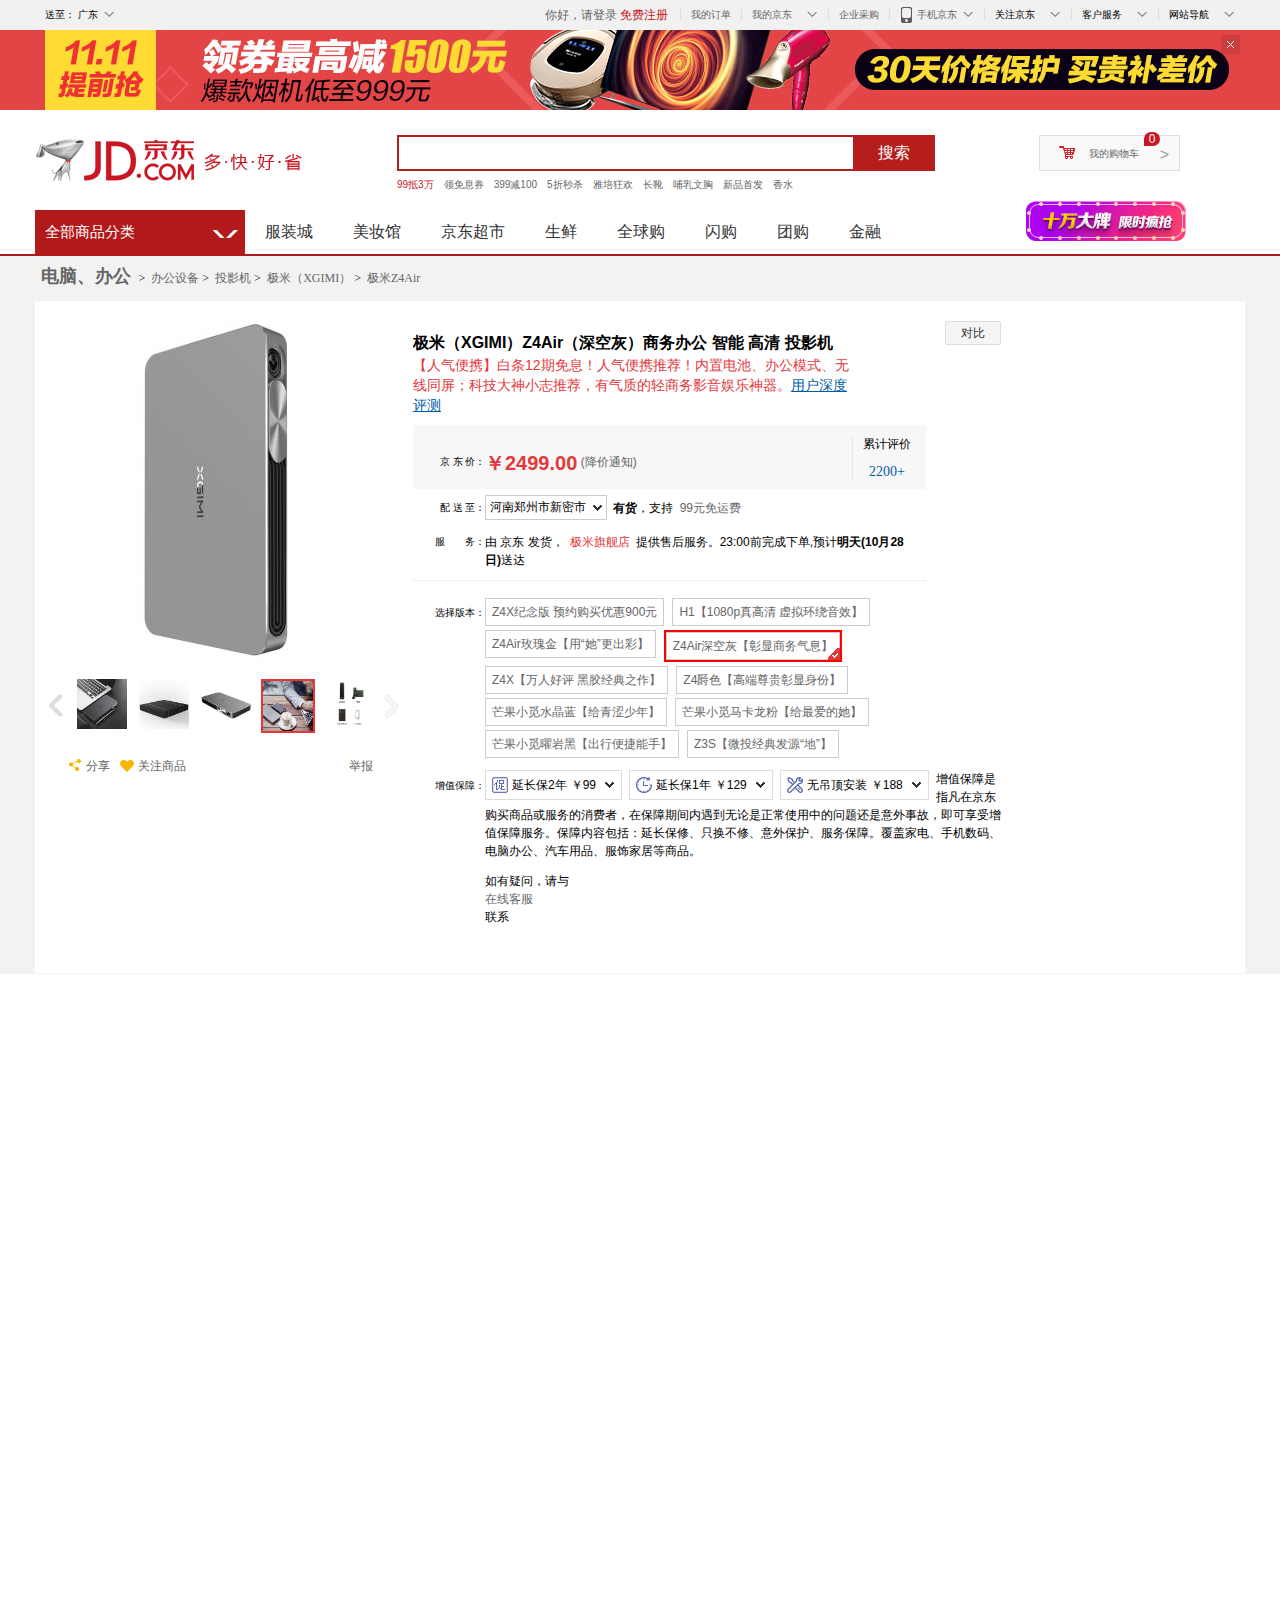
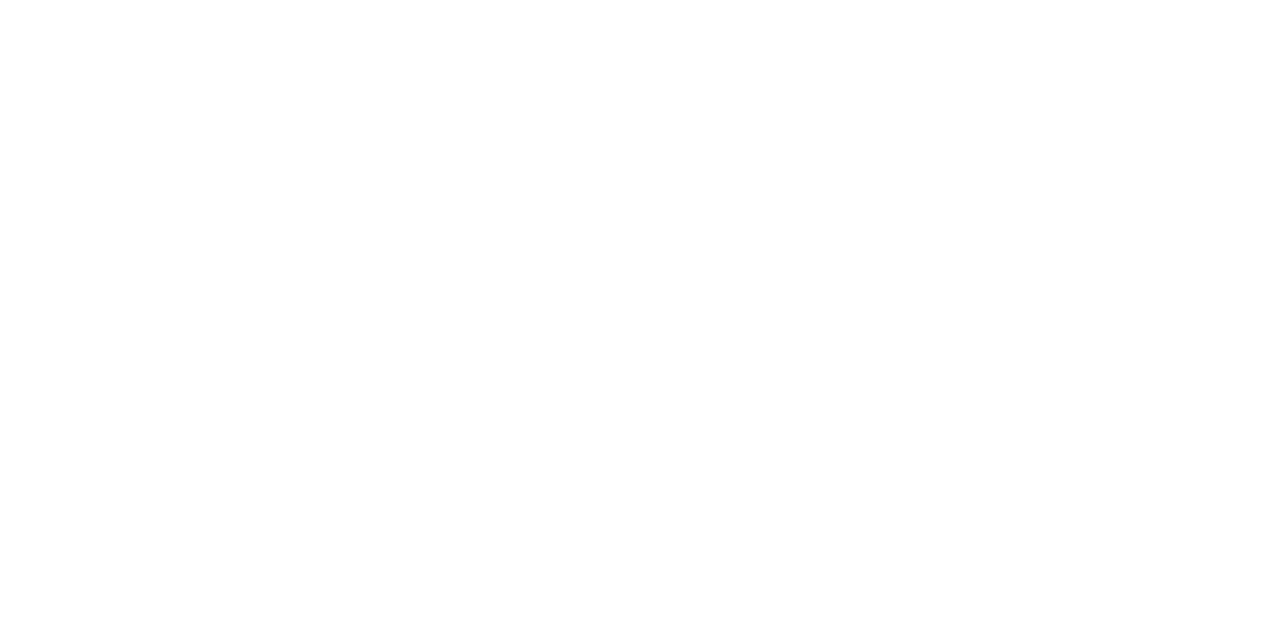
<file: item.html>
<!DOCTYPE html>
<html class="root61">
	<head>
		<meta charset="utf-8" />
		<title></title>
		<script src="js/jquery-1.8.3.min.js"></script>
		<script src="js/jquery.cookie.js"></script>
		<link href="css/index.css" style="text/css" rel="stylesheet"/>
		<link href="css/item.css" style="text/css" rel="stylesheet"/>
	</head>
	<body>
		<div id="shortcut-2014">
			<div class="w">
				<ul class="fl">
					<li class="dorpdown" id="ttbar-mycity">
						<div class="dt cw-icon ui-areamini-text-wrap">
							<i class="ci-right">
								<s>◇</s>
							</i>
							送至：
							<span class="ui-areamini-text"> 广东</span>
						</div>
						<div class="dd dorpdown-layer">
							<div class="dd-spacer"></div>
							<div class="ui-areamini-content-wrap">
								<div class="ui-areamini-content">
									<div class="ui-areamini-content-list">
										<div class="item"><a data-id="1" href="#">北京</a></div>
										<div class="item"><a data-id="2" href="#">上海</a></div>
										<div class="item"><a data-id="3" href="#">天津</a></div>
										<div class="item"><a data-id="4" href="#">重庆</a></div>
										<div class="item"><a data-id="5" href="#">河北</a></div>
										<div class="item"><a data-id="6" href="#">山西</a></div>
										<div class="item"><a data-id="6" href="#">山西</a></div>
										<div class="item"><a data-id="8" href="#">辽宁</a></div>
										<div class="item"><a data-id="9" href="#">吉林</a></div>
										<div class="item"><a data-id="10" href="#">黑龙江</a></div>
										<div class="item"><a data-id="11" href="#">内蒙古</a></div>
										<div class="item"><a data-id="12" href="#">江苏</a></div>
										<div class="item"><a data-id="13" href="#">山东</a></div>
										<div class="item"><a data-id="14" href="#">安徽</a></div>
										<div class="item"><a data-id="15" href="#">浙江</a></div>
										<div class="item"><a data-id="16" href="#">福建</a></div>
										<div class="item"><a data-id="17" href="#">湖北</a></div>
										<div class="item"><a data-id="18" href="#">湖南</a></div>
										<div class="item"><a data-id="19" href="#">广东</a></div>
										<div class="item"><a data-id="20" href="#">广西</a></div>
										<div class="item"><a data-id="21" href="#">江西</a></div>
										<div class="item"><a data-id="22" href="#">四川</a></div>
										<div class="item"><a data-id="23" href="#">海南</a></div>
										<div class="item"><a data-id="24" href="#">贵州</a></div>
										<div class="item"><a data-id="25" href="#">云南</a></div>
										<div class="item"><a data-id="26" href="#">西藏</a></div>
										<div class="item"><a data-id="27" href="#">陕西</a></div>
										<div class="item"><a data-id="28" href="#">甘肃</a></div>
										<div class="item"><a data-id="29" href="#">青海</a></div>
										<div class="item"><a data-id="30" href="#">宁夏</a></div>
										<div class="item"><a data-id="31" href="#">新疆</a></div>
										<div class="item"><a data-id="52993" href="#">港澳</a></div>
										<div class="item"><a data-id="32" href="#">台湾</a></div>
										<div class="item"><a data-id="84" href="#">钓鱼岛</a></div>
										<div class="item"><a href="" target="_blank" data-onchange="1">海外</a></div>
									</div>
								</div>
							</div>
						</div>
					</li>
				</ul>
				<ul class="fr">
					<li class="fore1" id="ttbar-login">
						<a href="login.html" class="link-login">你好，请登录</a>
						<a href="person-reg.html" class="link-regist style-red">免费注册</a>
					</li>
					<li class="spacer"></li>
					<li class="fore2" >
                		<div class="dt">
                    		<a target="_blank" href="#">我的订单</a>
               			 </div>
            		</li>
					<li class="spacer"></li>
					<li class="fore3 dorpdown" id="ttbar-myjd">
				        <div class="dt cw-icon">
			                    <i class="ci-right"><s>◇</s></i>
			                    <a target="_blank" href="#">我的京东</a>
			            </div>
						<div class="dd dorpdown-layer">
							<div class="dd-spacer"></div>
							<div class="userinfo">
								<div class="u-pic">
									<a href="">
										<img src="index-img/no-img_mid_.jpg" width="60" height="60">
									</a>
								</div>
								<div class="u-name u-login">
									<a href="login.html" class="link-login">你好，请登录</a>
								</div>
								<div class="u-extra">
									<a href="" target="_blank">优惠券
										<span id="num-ticket"></span>
									</a>|
									<a href="" target="_blank">消息
										<span id="num-tip"></span>
									</a>
								</div>
							</div>
							<div class="otherlist">
								<div class="fore1">
									<div class="item">
										<a href=""  target="_blank">待处理订单
											<span id="num-unfinishedorder"></span>
										</a>
									</div>
									<div class="item">
										<a href="" target="_blank">我的问答
											<span id="num-consultation"></span>
										</a>
									</div>
									<div class="item">
										<a href=""  target="_blank">降价商品
											<span id="num-reduction"></span>
										</a>
									</div>
									<div class="item">
										<a href=""  target="_blank">返修退换货</a>	
									</div>
								</div>
								<div class="fore2">
									<div class="item">
										<a href=""  target="_blank">我的关注</a>
									</div>
									<div class="item">
										<a href=""  target="_blank">我的京豆</a>
									</div>
									<div class="item">
										<a href=""  target="_blank">我的理财</a>
									</div>
									<div class="item baitiao">
										<a href=""  target="_blank">京东白条</a>
									</div>
								</div>
							</div>
							<div class="viewlist" style="display:none;">
								<div class="smt">
									<h4>我的足迹</h4>
									<span class="extra">
										<a target="_blank" href="">更多&nbsp;&gt;</a>
									</span>
								</div>
								<div class="smc">
									
								</div>
							</div>
						</div>
			        </li>
			        <li class="spacer"></li>
			        <li class="fore5" >
		                <div class="dt">
		                    <a target="_blank" href="//b.jd.com/">企业采购</a>
		                </div>
		            </li>
		            <li class="spacer"></li>
		            <li class="fore6 dorpdown" id="ttbar-apps"  >
		                <div class="dt cw-icon">
		                    <i class="ci-left"></i>
				    		<i class="ci-right"><s>◇</s></i>
		                    <a target="_blank" href="#">手机京东</a>
		                </div>
		            	<div class="dd dorpdown-layer">				
		            		<div class="dd-spacer"></div>				
		            		<div class="dd-inner" id="ttbar-apps-main">
		            		<div class="dd-spacer">
		            		</div>
		            			<div class="dd-inner" style="background:url(index-img/phoneJD.jpg)">
		            			</div>
		            		</div>			
		            	</div>		
		            </li>
					<li class="spacer"></li>
					<li class="fore7 dorpdown" id="ttbar-atte">
		                <div class="dt cw-icon">
		                    <i class="ci-right"><s>◇</s></i>关注京东
		                </div>
		                <div class="dd dorpdown-layer"></div>
            			<div class="dd dorpdown-layer">
            				<div class="dd-spacer"></div>
            				<div class="dd-inner" id="ttbar-atte-main">
            					<img src="index-img/jdcode.jpg" alt="">
            				</div>			
            			</div>		
					</li>
					<li class="spacer"></li>
					<li class="fore8 dorpdown" id="ttbar-serv"  data-load="1">
		                <div class="dt cw-icon">
		                    <i class="ci-right"><s>◇</s></i>客户服务
		                </div>
		                <div class="dd dorpdown-layer">
		                	<div class="dd-spacer"></div>
		                	<div class="item-client">客户</div>
		                	<div class="item"><a href="#" target="_blank" true="">帮助中心</a></div>
		                	<div class="item"><a href="#" target="_blank" true="">售后服务</a></div>
		                	<div class="item"><a href="# " target="_blank" true="">在线客服</a></div>
		                	<div class="item"><a href="#" target="_blank" true="">意见建议</a></div>
		                	<div class="item"><a href="#" target="_blank" true="">电话客服</a></div>
		                	<div class="item"><a href="#" target="_blank" true="">客服邮箱</a></div>
		                	<div class="item"><a href="#" target="_blank" true="">金融咨询</a></div>
		                	<div class="item-business">商户</div>
		                	<div class="item"><a href="#" target="_blank" true="">京东商学院</a></div>
		                	<div class="item"><a href="#" target="_blank" true="">商家入驻</a></div></div>
		            </li>
					<li class="spacer"></li>
					<li class="fore9 dorpdown" id="ttbar-navs" clstag="h|keycount|2015|01j" data-load="1">
		                <div class="dt cw-icon">
		                    <i class="ci-right"><s>◇</s></i>网站导航
		                </div>
		                <div class="dd dorpdown-layer">
		                	<div class="dd-spacer"></div>
		                	<dl class="fore1">									
		                		<dt>特色主题</dt>	
		                		<dd>
		                			<div class="item"><a href="#" target="_blank">品牌街</a></div>
		                			<div class="item"><a href="" target="_blank">好物100</a></div>
		                			<div class="item"><a href="" target="_blank">京东预售</a></div>
		                			<div class="item"><a href="" target="_blank">尖er货</a></div>
		                			<div class="item"><a href="" target="_blank">京东首发</a></div>
		                			<div class="item"><a href="" target="_blank">今日团购</a></div>
		                			<div class="item"><a href="" target="_blank">优惠券</a></div>
		                			<div class="item"><a href="" target="_blank">闪购</a></div>
		                			<div class="item"><a href="" target="_blank">京东会员</a></div>
		                			<div class="item"><a href="" target="_blank">秒杀</a></div>
		                			<div class="item"><a href="" target="_blank">定期送</a></div>
		                			<div class="item"><a href="" target="_blank">装机大师</a></div>
		                			<div class="item"><a href="" target="_blank">新奇特</a></div>
		                			<div class="item"><a href="" target="_blank">京东试用</a></div>
		                			<div class="item"><a href="" target="_blank">礼品购</a></div>
		                			<div class="item"><a href="" target="_blank">智能馆</a></div>
		                			<div class="item"><a href="" target="_blank">奇趣日报</a></div>
		                			<div class="item"><a href="" target="_blank">大牌免息</a></div>
		                			<div class="item"><a href=" " target="_blank">北京老字号</a></div>
		                			<div class="item"><a href="" target="_blank">买什么</a></div>	
		                		</dd>
		                	</dl><dl class="fore2">
		                		<dt>行业频道</dt>
		                		<dd>
		                			<div class="item"><a href="" target="_blank">服装城</a></div>
		                			<div class="item"><a href="" target="_blank">家用电器</a></div>
		                			<div class="item"><a href="" target="_blank">电脑办公</a></div>
		                			<div class="item"><a href="" target="_blank">手机</a></div>
		                			<div class="item"><a href="" target="_blank">美妆馆</a></div>
		                			<div class="item"><a href="" target="_blank">食品</a></div>
		                			<div class="item"><a href="" target="_blank">数码</a></div>
		                			<div class="item"><a href="" target="_blank">母婴</a></div>
		                			<div class="item"><a href="" target="_blank">家装城</a></div>
		                			<div class="item"><a href="" target="_blank">运动户外</a></div>
		                			<div class="item"><a href="" target="_blank">整车</a></div>
		                			<div class="item"><a href="" target="_blank">图书</a></div>
		                			<div class="item"><a href="" target="_blank">农资频道</a></div>
		                			<div class="item"><a href="" target="_blank">京东智能</a></div>
		                			<div class="item"><a href="" target="_blank">玩3C</a></div>
		                		</dd>
		                	</dl>
		                	<dl class="fore3">
		                		<dt>生活服务</dt>
		                		<dd>
		                			<div class="item"><a href="" target="_blank">京东众筹</a></div>
		                			<div class="item"><a href="" target="_blank">白条</a></div>
		                			<div class="item"><a href="" target="_blank">京东金融APP</a></div>
		                			<div class="item"><a href="" target="_blank">京东小金库</a></div>
		                			<div class="item"><a href="" target="_blank">理财</a></div>
		                			<div class="item"><a href="" target="_blank">话费</a></div>
		                			<div class="item"><a href="" target="_blank">旅行</a></div>
		                			<div class="item"><a href="" target="_blank">彩票</a></div>
		                			<div class="item"><a href="" target="_blank">游戏</a></div>
		                			<div class="item"><a href="" target="_blank">机票酒店</a></div>
		                			<div class="item"><a href="" target="_blank">电影票</a></div>
		                			<div class="item"><a href="" target="_blank">水电煤</a></div>
		                			<div class="item"><a href="" target="_blank">京东到家</a></div>
		                			<div class="item"><a href="" target="_blank">京东微联</a></div>
		                			<div class="item"><a href="" target="_blank">京东众测</a></div>
		                		</dd>
		                	</dl>
		                	<dl class="fore4">
		                		<dt>更多精选</dt>
		                		<dd>
		                			<div class="item"><a href="" target="_blank">京东社区</a></div>
		                			<div class="item"><a href="" target="_blank">京东通信</a></div>
		                			<div class="item"><a href="" target="_blank">在线读书</a></div>
		                			<div class="item"><a href="" target="_blank">京东E卡</a></div>
		                			<div class="item"><a href="" target="_blank">智能社区</a></div>
		                			<div class="item"><a href="" target="_blank">游戏社区</a></div>
		                			<div class="item"><a href="" target="_blank">京友邦</a></div>
		                			<div class="item"><a href="" target="_blank">卖家入驻</a></div>
		                			<div class="item"><a href="" target="_blank">企业采购</a></div>
		                			<div class="item"><a href="" target="_blank">服务市场</a></div>
		                			<div class="item"><a href="" target="_blank">乡村招募</a></div>
		                			<div class="item"><a href="" target="_blank">校园加盟</a></div>
		                			<div class="item"><a href="" target="_blank">办公生活馆</a></div>
		                			<div class="item"><a href="" target="_blank">知识产权维权</a></div>
		                			<div class="item"><a href="" target="_blank">English Site</a></div>
		                		</dd>
		                	</dl>
		                </div>
		            </li>
				</ul>
				<span class="clr"></span>
			</div>
		</div>
		<div id="top-banner" style="position:relative;width:100%;height:80px;margin:0px auto 0px;background-color:#E34546;">
			<div class="w" style="position:relative;">
				<a href="#" fclog="9766.101424.316803.1.2_955_6214" id="topbanner-close" style="position: absolute;right:5px;top:5px;display:block;width:19px;height:19px;
					background:url(index-img/Xcode.png) no-repeat 0 0;"></a>
				<a href="#" target="_blank" >
					<img src="index-img/top.jpg" width="1210" height="80">
				</a>
			</div>
		</div>
		<div class="w">
			    <div id="logo-2014">
			    	<a href="#" class="logo">京东</a>
			    </div>
			    <div id="search-2014">
			    	<ul id="shelper" class="hide" style="display: none;"></ul>
					<div class="form">
						<input  type="text"  autocomplete="off" id="key" accesskey="s" class="text">
						<button  class="button cw-icon">
							<i></i>搜索
						</button>
					</div>
			    </div>
			    <div id="settleup-2014" class="dorpdown">
					<div class="cw-icon">
							<i class="ci-left"></i>
							<i class="ci-right">&gt;</i><i class="ci-count" id="shopping-amount">0</i>
							<a target="_blank" href="#">我的购物车</a>
					</div>
					<div class="dorpdown-layer">
						<div class="spacer"></div>
						<div id="settleup-content">
							<span class="loading"></span>
						</div>
					</div>
				</div>
			    <div id="hotwords-2014">
			    	<a href="#" target="_blank" class="style-red">99抵3万</a>
			    	<a href="#" target="_blank" >领免息券</a>
			    	<a href="#" target="_blank" >399减100</a>
			    	<a href="#" target="_blank" >5折秒杀</a>
			    	<a href="#" target="_blank">雅培狂欢</a>
			    	<a href="#">长靴</a>
			    	<a href="#" target="_blank">哺乳文胸</a>
			    	<a href="#" target="_blank">新品首发</a>
			    	<a href="#" target="_blank" >香水</a>
			    </div>
			    <span class="clr"></span>
		</div>
		<div id="nav-2014">
		    <div class="w">
		        <div class="w-spacer"></div>
		    	<div id="categorys-2014" class="dorpdown" data-load="1">
					<div class="dt">
						<a target="_blank" href="">全部商品分类
							<i class="ci-right"><s>◇</s></i>
						</a>
					</div>
					<div class="dd">
						<div class="dd-inner">
							<div class="item fore1" data-index="1">
								<h3>
									<a target="_blank" href="">家用电器</a>
								</h3>
						   		<i>&gt;</i> 
						   	</div>
							<div class="item fore2" data-index="2">
								<h3>
									<a target="_blank" href="">手机</a>、
									<a target="_blank" href="">运营商</a>、
									<a target="_blank" href="">数码</a></h3>
						   		<i>&gt;</i> 
						   	</div>
							<div class="item fore3" data-index="3">
								<h3>
									<a target="_blank" href="">电脑、办公</a>
								</h3>
						   		<i>&gt;</i> 
						   	</div>
							<div class="item fore4" data-index="4">
								<h3>
									<a target="_blank" href="">家居</a>、
									<a target="_blank" href="">家具</a>、
									<a target="_blank" href="">家装</a>、
									<a target="_blank" href="">厨具</a>
								</h3>
						   		<i>&gt;</i> 
						   	</div>
							<div class="item fore5" data-index="5">
								<h3>
									<a target="_blank" href="">男装</a>、
									<a target="_blank" href="">女装</a>、
									<a target="_blank" href="">童装</a>、
									<a target="_blank" href="">内衣</a>
								</h3>
						   		<i>&gt;</i> 
						   	</div>
							<div class="item fore6" data-index="6" >
								<h3>
									<a target="_blank" href="">个护化妆</a>、
									<a target="_blank" href="">清洁用品</a>、
									<a target="_blank" href="">宠物</a>
								</h3>
						   		<i>&gt;</i> 
						   	</div>
							<div class="item fore7" data-index="7">
								<h3>
									<a target="_blank" href="">鞋靴</a>、
									<a target="_blank" href="">箱包</a>、
									<a target="_blank" href="">珠宝</a>、
									<a target="_blank" href="">奢侈品</a>
								</h3>
						   		<i>&gt;</i> 
						   	</div>
							<div class="item fore8" data-index="8">
								<h3>
									<a target="_blank" href="">运动</a>、
									<a target="_blank" href="">户外</a>、
									<a target="_blank" href="">钟表</a>
								</h3>
						   		<i>&gt;</i> 
						   	</div>
							<div class="item fore9" data-index="9">
								<h3>
									<a target="_blank" href="">汽车</a>、
									<a target="_blank" href="">汽车用品</a>
								</h3>
						   		<i>&gt;</i> 
						   	</div>
							<div class="item fore10" data-index="10">
								<h3>
									<a target="_blank" href="">母婴</a>、
									<a target="_blank" href="">玩具乐器</a>
								</h3>
						   		<i>&gt;</i> 
						   	</div>
							<div class="item fore11" data-index="11" >
								<h3>
									<a target="_blank" href="">食品</a>、
									<a target="_blank" href="">酒类</a>、
									<a target="_blank" href="">生鲜</a>、
									<a target="_blank" href="">特产</a>
								</h3>
						   		<i>&gt;</i> 
						   	</div>
							<div class="item fore12" data-index="12">
								<h3>
									<a target="_blank" href="">医药保健</a>
								</h3>
						   		<i>&gt;</i> 
						   	</div>
							<div class="item fore13" data-index="13" >
								<h3>
									<a target="_blank" href="">图书</a>、
									<a target="_blank" href="">音像</a>、
									<a target="_blank" href="">电子书</a>
								</h3>
						   		<i>&gt;</i> 
						   	</div>
							<div class="item fore14" data-index="14" >
								<h3>
									<a target="_blank" href="">彩票</a>、
									<a target="_blank" href="">旅行</a>、
									<a target="_blank" href="">充值</a>、
									<a target="_blank" href="">票务</a>
								</h3>
						   		<i>&gt;</i> 
						   	</div>
							<div class="item fore15" data-index="15" >
								<h3>
									<a target="_blank" href="">理财</a>、
									<a target="_blank" href="">众筹</a>、
									<a target="_blank" href="">白条</a>、
									<a target="_blank" href="">保险</a>
								</h3>
						   		<i>&gt;</i> 
						   	</div>
						</div>
						<div class="dorpdown-layer" >
							<div class="item-sub" id="category-item-1" data-id="a" data-lazy-img-install="1">
								<div class="item-brands">
									<div class="brands-inner">
										<a href="" class="img-link" target="_blank">
											<img src="index-img/FLP.jpg" data-lazy-img="done" width="83" height="35">
										</a>
											<a href="" class="img-link" target="_blank">
												<img src="index-img/gree.jpg" data-lazy-img="done" width="83" height="35">
											</a>
											<a href="" class="img-link" target="_blank">
												<img src="index-img/haier.jpg" data-lazy-img="done" width="83" height="35">
											</a>
											<a href="" class="img-link" target="_blank">
												<img src="index-img/hisense.jpg" data-lazy-img="done" width="83" height="35">
											</a>
											<a href="" class="img-link" target="_blank">
												<img src="index-img/joyoung.jpg" data-lazy-img="done" width="83" height="35">
											</a>
											<a href="" class="img-link" target="_blank">
												<img src="index-img/midea.jpg" data-lazy-img="done" width="83" height="35">
											</a>
											<a href="" class="img-link" target="_blank">
												<img src="index-img/siemens.jpg" data-lazy-img="done" width="83" height="35">
											</a>
											<a href="" class="img-link" target="_blank">
												<img src="index-img/robam.jpg" data-lazy-img="done" width="83" height="35">
											</a>
									</div>
								</div>
								<div class="item-channels" >
									<div class="channels">
										<a href="" target="_blank">家电城<i>&gt;</i></a>
										<a href="" target="_blank">品牌日<i>&gt;</i></a>
										<a href="" target="_blank">智能生活馆<i>&gt;</i></a>
										<a href="" target="_blank">京东净化馆<i>&gt;</i></a>
										<a href="" target="_blank">京东帮服务店<i>&gt;</i></a>
										<a href="" target="_blank">家电众筹馆<i>&gt;</i></a>
									</div>
								</div>
								<div class="subitems" >
									<dl class="fore1">
										<dt>
											<a href="" target="_blank">电视<i>&gt;</i></a>
										</dt>
										<dd>
											<a href="" target="_blank">合资品牌</a>
											<a href="" target="_blank">国产品牌</a>
											<a href="" target="_blank">互联网品牌</a>
										</dd>
									</dl>
									<dl class="fore2">
										<dt>
											<a href="" target="_blank">空调<i>&gt;</i></a>
										</dt>
										<dd>
											<a href="" target="_blank">迷你洗衣机</a>
											<a href="" target="_blank">洗衣机配件</a>
										</dd>
									</dl>
									<dl class="fore4">
										<dt>
											<a href="" target="_blank">冰箱<i>&gt;</i></a>
										</dt>
										<dd>
											<a href="" target="_blank">多门</a>
											<a href="" target="_blank">对开门</a>
											<a href="" target="_blank">三门</a>
											<a href="" target="_blank">双门</a>
											<a href="" target="_blank">冷柜/冰吧</a>
											<a href="" target="_blank">酒柜</a>
											<a href="" target="_blank">冰箱配件</a>
										</dd>
									</dl>
									<dl class="fore5">
										<dt>
											<a href="" target="_blank">厨卫大电<i>&gt;</i></a>
										</dt>
										<dd>
											<a href="" target="_blank">油烟机</a>
											<a href="" target="_blank">燃气灶</a>
											<a href="" target="_blank">烟灶套装</a>
											<a href="" target="_blank">消毒柜</a>
											<a href="" target="_blank">洗碗机</a>
											<a href="" target="_blank">电热水器</a>
											<a href="" target="_blank">燃气热水器</a>
											<a href="" target="_blank">嵌入式厨电</a>
										</dd>
									</dl>
									<dl class="fore6">
										<dt>
											<a href="" target="_blank">厨房小电<i>&gt;</i></a>
										</dt>
										<dd>
											<a href="" target="_blank">电饭煲</a>
											<a href="" target="_blank">微波炉</a>
											<a href="" target="_blank">电烤箱</a>
											<a href="" target="_blank">电磁炉</a>
											<a href="" target="_blank">电压力锅</a>
											<a href="" target="_blank">豆浆机</a>
											<a href="" target="_blank">咖啡机</a>
											<a href="" target="_blank">面包机</a>
											<a href="" target="_blank">榨汁机</a>
											<a href="" target="_blank">料理机</a>
											<a href="" target="_blank">电饼铛</a>
											<a href="" target="_blank">养生壶/煎药壶</a>
											<a href="" target="_blank">酸奶机</a>
											<a href="" target="_blank">煮蛋器</a>
											<a href="" target="_blank">电水壶/热水瓶</a>
											<a href="" target="_blank">电炖锅</a>
											<a href="" target="_blank">多用途锅</a>
											<a href="" target="_blank">电烧烤炉</a>
											<a href="" target="_blank">电热饭盒</a>
											<a href="" target="_blank">其它厨房电器</a>
										</dd>
									</dl>
									<dl class="fore7">
										<dt>
											<a href="" target="_blank">生活电器<i>&gt;</i></a>
										</dt>
										<dd>
											<a href="" target="_blank">取暖电器</a>
											<a href="" target="_blank">吸尘器</a>
											<a href="" target="_blank">净化器</a>
											<a href="" target="_blank">扫地机器人</a>
											<a href="" target="_blank">加湿器</a>
											<a href="" target="_blank">挂烫机/熨斗</a>
											<a href="" target="_blank">电风扇</a>
											<a href="" target="_blank">冷风扇</a>
											<a href="" target="_blank">插座</a>
											<a href="" target="_blank">电话机</a>
											<a href="" target="_blank">净水器</a>
											<a href="" target="_blank">饮水机</a>
											<a href="" target="_blank">除湿机</a>
											<a href="" target="_blank">干衣机</a>
											<a href="" target="_blank">清洁机</a>
											<a href="" target="_blank">收录/音机</a>
											<a href="" target="_blank">其它生活电器</a>
											<a href="" target="_blank">生活电器配件</a>
										</dd>
									</dl>
									<dl class="fore8">
										<dt>
											<a href="" target="_blank">个护健康<i>&gt;</i></a>
										</dt>
										<dd>
											<a href="" target="_blank">剃须刀</a>
											<a href="" target="_blank">口腔护理</a>
											<a href="" target="_blank">电吹风</a>
											<a href="" target="_blank">美容器</a>
											<a href="" target="_blank">卷/直发器</a>
											<a href="" target="_blank">理发器</a>
											<a href="" target="_blank">剃/脱毛器</a>
											<a href="" target="_blank">足浴盆</a>
											<a href="" target="_blank">健康秤/厨房秤</a>
											<a href="" target="_blank">按摩器</a>
											<a href="" target="_blank">按摩椅</a>
											<a href="" target="_blank">计步器/脂肪检测仪</a>
											<a href="" target="_blank">其它健康电器</a>
										</dd>
									</dl>
									<dl class="fore9">
										<dt>
											<a href="" target="_blank">家庭影音<i>&gt;</i></a>
										</dt>
										<dd>
											<a href="" target="_blank">家庭影院</a>
											<a href="" target="_blank">迷你音响</a>
											<a href="" target="_blank">DVD</a>
											<a href="" target="_blank">电视影音配件</a>
										</dd>
									</dl>
									<dl class="fore10">
										<dt>
											<a href="" target="_blank">进口电器<i>&gt;</i></a>
										</dt>
										<dd>
											<a href="" target="_blank">进口电器</a>
										</dd>
									</dl>
								</div>
								<div class="item-promotions">
									<a href="" class="img-link" target="_blank">
										<img src="index-img/diannuan.jpg" data-lazy-img="done" width="168" height="134">
									</a>
									<a href="" class="img-link" target="_blank">
										<img src="index-img/jenenjz.jpg" data-lazy-img="done" width="168" height="134">
									</a>
								</div>
							</div>							
							<div class="item-sub" id="category-item-2" data-id="b" data-lazy-img-install="1">
								<div class="item-brands">
									<div class="brands-inner">
										<a href="" class="img-link" target="_blank">
											<img src="index-img/FLP.jpg" data-lazy-img="done" width="83" height="35">
										</a>
											<a href="" class="img-link" target="_blank">
												<img src="index-img/gree.jpg" data-lazy-img="done" width="83" height="35">
											</a>
											<a href="" class="img-link" target="_blank">
												<img src="index-img/haier.jpg" data-lazy-img="done" width="83" height="35">
											</a>
											<a href="" class="img-link" target="_blank">
												<img src="index-img/hisense.jpg" data-lazy-img="done" width="83" height="35">
											</a>
											<a href="" class="img-link" target="_blank">
												<img src="index-img/joyoung.jpg" data-lazy-img="done" width="83" height="35">
											</a>
											<a href="" class="img-link" target="_blank">
												<img src="index-img/midea.jpg" data-lazy-img="done" width="83" height="35">
											</a>
											<a href="" class="img-link" target="_blank">
												<img src="index-img/siemens.jpg" data-lazy-img="done" width="83" height="35">
											</a>
											<a href="" class="img-link" target="_blank">
												<img src="index-img/robam.jpg" data-lazy-img="done" width="83" height="35">
											</a>
									</div>
								</div>
								<div class="item-channels" >
									<div class="channels">
										<a href="" target="_blank">家电城<i>&gt;</i></a>
										<a href="" target="_blank">品牌日<i>&gt;</i></a>
										<a href="" target="_blank">智能生活馆<i>&gt;</i></a>
										<a href="" target="_blank">京东净化馆<i>&gt;</i></a>
										<a href="" target="_blank">京东帮服务店<i>&gt;</i></a>
										<a href="" target="_blank">家电众筹馆<i>&gt;</i></a>
									</div>
								</div>
								<div class="subitems" >
									<dl class="fore1">
										<dt>
											<a href="" target="_blank">电视<i>&gt;</i></a>
										</dt>
										<dd>
											<a href="" target="_blank">合资品牌</a>
											<a href="" target="_blank">国产品牌</a>
											<a href="" target="_blank">互联网品牌</a>
										</dd>
									</dl>
									<dl class="fore2">
										<dt>
											<a href="" target="_blank">空调<i>&gt;</i></a>
										</dt>
										<dd>
											<a href="" target="_blank">迷你洗衣机</a>
											<a href="" target="_blank">洗衣机配件</a>
										</dd>
									</dl>
									<dl class="fore4">
										<dt>
											<a href="" target="_blank">冰箱<i>&gt;</i></a>
										</dt>
										<dd>
											<a href="" target="_blank">多门</a>
											<a href="" target="_blank">对开门</a>
											<a href="" target="_blank">三门</a>
											<a href="" target="_blank">双门</a>
											<a href="" target="_blank">冷柜/冰吧</a>
											<a href="" target="_blank">酒柜</a>
											<a href="" target="_blank">冰箱配件</a>
										</dd>
									</dl>
									<dl class="fore5">
										<dt>
											<a href="" target="_blank">厨卫大电<i>&gt;</i></a>
										</dt>
										<dd>
											<a href="" target="_blank">油烟机</a>
											<a href="" target="_blank">燃气灶</a>
											<a href="" target="_blank">烟灶套装</a>
											<a href="" target="_blank">消毒柜</a>
											<a href="" target="_blank">洗碗机</a>
											<a href="" target="_blank">电热水器</a>
											<a href="" target="_blank">燃气热水器</a>
											<a href="" target="_blank">嵌入式厨电</a>
										</dd>
									</dl>
									<dl class="fore6">
										<dt>
											<a href="" target="_blank">厨房小电<i>&gt;</i></a>
										</dt>
										<dd>
											<a href="" target="_blank">电饭煲</a>
											<a href="" target="_blank">微波炉</a>
											<a href="" target="_blank">电烤箱</a>
											<a href="" target="_blank">电磁炉</a>
											<a href="" target="_blank">电压力锅</a>
											<a href="" target="_blank">豆浆机</a>
											<a href="" target="_blank">咖啡机</a>
											<a href="" target="_blank">面包机</a>
											<a href="" target="_blank">榨汁机</a>
											<a href="" target="_blank">料理机</a>
											<a href="" target="_blank">电饼铛</a>
											<a href="" target="_blank">养生壶/煎药壶</a>
											<a href="" target="_blank">酸奶机</a>
											<a href="" target="_blank">煮蛋器</a>
											<a href="" target="_blank">电水壶/热水瓶</a>
											<a href="" target="_blank">电炖锅</a>
											<a href="" target="_blank">多用途锅</a>
											<a href="" target="_blank">电烧烤炉</a>
											<a href="" target="_blank">电热饭盒</a>
											<a href="" target="_blank">其它厨房电器</a>
										</dd>
									</dl>
									<dl class="fore7">
										<dt>
											<a href="" target="_blank">生活电器<i>&gt;</i></a>
										</dt>
										<dd>
											<a href="" target="_blank">取暖电器</a>
											<a href="" target="_blank">吸尘器</a>
											<a href="" target="_blank">净化器</a>
											<a href="" target="_blank">扫地机器人</a>
											<a href="" target="_blank">加湿器</a>
											<a href="" target="_blank">挂烫机/熨斗</a>
											<a href="" target="_blank">电风扇</a>
											<a href="" target="_blank">冷风扇</a>
											<a href="" target="_blank">插座</a>
											<a href="" target="_blank">电话机</a>
											<a href="" target="_blank">净水器</a>
											<a href="" target="_blank">饮水机</a>
											<a href="" target="_blank">除湿机</a>
											<a href="" target="_blank">干衣机</a>
											<a href="" target="_blank">清洁机</a>
											<a href="" target="_blank">收录/音机</a>
											<a href="" target="_blank">其它生活电器</a>
											<a href="" target="_blank">生活电器配件</a>
										</dd>
									</dl>
									<dl class="fore8">
										<dt>
											<a href="" target="_blank">个护健康<i>&gt;</i></a>
										</dt>
										<dd>
											<a href="" target="_blank">剃须刀</a>
											<a href="" target="_blank">口腔护理</a>
											<a href="" target="_blank">电吹风</a>
											<a href="" target="_blank">美容器</a>
											<a href="" target="_blank">卷/直发器</a>
											<a href="" target="_blank">理发器</a>
											<a href="" target="_blank">剃/脱毛器</a>
											<a href="" target="_blank">足浴盆</a>
											<a href="" target="_blank">健康秤/厨房秤</a>
											<a href="" target="_blank">按摩器</a>
											<a href="" target="_blank">按摩椅</a>
											<a href="" target="_blank">计步器/脂肪检测仪</a>
											<a href="" target="_blank">其它健康电器</a>
										</dd>
									</dl>
									<dl class="fore9">
										<dt>
											<a href="" target="_blank">家庭影音<i>&gt;</i></a>
										</dt>
										<dd>
											<a href="" target="_blank">家庭影院</a>
											<a href="" target="_blank">迷你音响</a>
											<a href="" target="_blank">DVD</a>
											<a href="" target="_blank">电视影音配件</a>
										</dd>
									</dl>
									<dl class="fore10">
										<dt>
											<a href="" target="_blank">进口电器<i>&gt;</i></a>
										</dt>
										<dd>
											<a href="" target="_blank">进口电器</a>
										</dd>
									</dl>
								</div>
								<div class="item-promotions">
									<a href="" class="img-link" target="_blank">
										<img src="index-img/diannuan.jpg" data-lazy-img="done" width="168" height="134">
									</a>
									<a href="" class="img-link" target="_blank">
										<img src="index-img/jenenjz.jpg" data-lazy-img="done" width="168" height="134">
									</a>
								</div>
							</div>
							<div class="item-sub" id="category-item-3" data-id="c" data-lazy-img-install="1">
								<div class="item-brands">
									<div class="brands-inner">
										<a href="" class="img-link" target="_blank">
											<img src="index-img/FLP.jpg" data-lazy-img="done" width="83" height="35">
										</a>
											<a href="" class="img-link" target="_blank">
												<img src="index-img/gree.jpg" data-lazy-img="done" width="83" height="35">
											</a>
											<a href="" class="img-link" target="_blank">
												<img src="index-img/haier.jpg" data-lazy-img="done" width="83" height="35">
											</a>
											<a href="" class="img-link" target="_blank">
												<img src="index-img/hisense.jpg" data-lazy-img="done" width="83" height="35">
											</a>
											<a href="" class="img-link" target="_blank">
												<img src="index-img/joyoung.jpg" data-lazy-img="done" width="83" height="35">
											</a>
											<a href="" class="img-link" target="_blank">
												<img src="index-img/midea.jpg" data-lazy-img="done" width="83" height="35">
											</a>
											<a href="" class="img-link" target="_blank">
												<img src="index-img/siemens.jpg" data-lazy-img="done" width="83" height="35">
											</a>
											<a href="" class="img-link" target="_blank">
												<img src="index-img/robam.jpg" data-lazy-img="done" width="83" height="35">
											</a>
									</div>
								</div>
								<div class="item-channels" >
									<div class="channels">
										<a href="" target="_blank">家电城<i>&gt;</i></a>
										<a href="" target="_blank">品牌日<i>&gt;</i></a>
										<a href="" target="_blank">智能生活馆<i>&gt;</i></a>
										<a href="" target="_blank">京东净化馆<i>&gt;</i></a>
										<a href="" target="_blank">京东帮服务店<i>&gt;</i></a>
										<a href="" target="_blank">家电众筹馆<i>&gt;</i></a>
									</div>
								</div>
								<div class="subitems" >
									<dl class="fore1">
										<dt>
											<a href="" target="_blank">电视<i>&gt;</i></a>
										</dt>
										<dd>
											<a href="" target="_blank">合资品牌</a>
											<a href="" target="_blank">国产品牌</a>
											<a href="" target="_blank">互联网品牌</a>
										</dd>
									</dl>
									<dl class="fore2">
										<dt>
											<a href="" target="_blank">空调<i>&gt;</i></a>
										</dt>
										<dd>
											<a href="" target="_blank">迷你洗衣机</a>
											<a href="" target="_blank">洗衣机配件</a>
										</dd>
									</dl>
									<dl class="fore4">
										<dt>
											<a href="" target="_blank">冰箱<i>&gt;</i></a>
										</dt>
										<dd>
											<a href="" target="_blank">多门</a>
											<a href="" target="_blank">对开门</a>
											<a href="" target="_blank">三门</a>
											<a href="" target="_blank">双门</a>
											<a href="" target="_blank">冷柜/冰吧</a>
											<a href="" target="_blank">酒柜</a>
											<a href="" target="_blank">冰箱配件</a>
										</dd>
									</dl>
									<dl class="fore5">
										<dt>
											<a href="" target="_blank">厨卫大电<i>&gt;</i></a>
										</dt>
										<dd>
											<a href="" target="_blank">油烟机</a>
											<a href="" target="_blank">燃气灶</a>
											<a href="" target="_blank">烟灶套装</a>
											<a href="" target="_blank">消毒柜</a>
											<a href="" target="_blank">洗碗机</a>
											<a href="" target="_blank">电热水器</a>
											<a href="" target="_blank">燃气热水器</a>
											<a href="" target="_blank">嵌入式厨电</a>
										</dd>
									</dl>
									<dl class="fore6">
										<dt>
											<a href="" target="_blank">厨房小电<i>&gt;</i></a>
										</dt>
										<dd>
											<a href="" target="_blank">电饭煲</a>
											<a href="" target="_blank">微波炉</a>
											<a href="" target="_blank">电烤箱</a>
											<a href="" target="_blank">电磁炉</a>
											<a href="" target="_blank">电压力锅</a>
											<a href="" target="_blank">豆浆机</a>
											<a href="" target="_blank">咖啡机</a>
											<a href="" target="_blank">面包机</a>
											<a href="" target="_blank">榨汁机</a>
											<a href="" target="_blank">料理机</a>
											<a href="" target="_blank">电饼铛</a>
											<a href="" target="_blank">养生壶/煎药壶</a>
											<a href="" target="_blank">酸奶机</a>
											<a href="" target="_blank">煮蛋器</a>
											<a href="" target="_blank">电水壶/热水瓶</a>
											<a href="" target="_blank">电炖锅</a>
											<a href="" target="_blank">多用途锅</a>
											<a href="" target="_blank">电烧烤炉</a>
											<a href="" target="_blank">电热饭盒</a>
											<a href="" target="_blank">其它厨房电器</a>
										</dd>
									</dl>
									<dl class="fore7">
										<dt>
											<a href="" target="_blank">生活电器<i>&gt;</i></a>
										</dt>
										<dd>
											<a href="" target="_blank">取暖电器</a>
											<a href="" target="_blank">吸尘器</a>
											<a href="" target="_blank">净化器</a>
											<a href="" target="_blank">扫地机器人</a>
											<a href="" target="_blank">加湿器</a>
											<a href="" target="_blank">挂烫机/熨斗</a>
											<a href="" target="_blank">电风扇</a>
											<a href="" target="_blank">冷风扇</a>
											<a href="" target="_blank">插座</a>
											<a href="" target="_blank">电话机</a>
											<a href="" target="_blank">净水器</a>
											<a href="" target="_blank">饮水机</a>
											<a href="" target="_blank">除湿机</a>
											<a href="" target="_blank">干衣机</a>
											<a href="" target="_blank">清洁机</a>
											<a href="" target="_blank">收录/音机</a>
											<a href="" target="_blank">其它生活电器</a>
											<a href="" target="_blank">生活电器配件</a>
										</dd>
									</dl>
									<dl class="fore8">
										<dt>
											<a href="" target="_blank">个护健康<i>&gt;</i></a>
										</dt>
										<dd>
											<a href="" target="_blank">剃须刀</a>
											<a href="" target="_blank">口腔护理</a>
											<a href="" target="_blank">电吹风</a>
											<a href="" target="_blank">美容器</a>
											<a href="" target="_blank">卷/直发器</a>
											<a href="" target="_blank">理发器</a>
											<a href="" target="_blank">剃/脱毛器</a>
											<a href="" target="_blank">足浴盆</a>
											<a href="" target="_blank">健康秤/厨房秤</a>
											<a href="" target="_blank">按摩器</a>
											<a href="" target="_blank">按摩椅</a>
											<a href="" target="_blank">计步器/脂肪检测仪</a>
											<a href="" target="_blank">其它健康电器</a>
										</dd>
									</dl>
									<dl class="fore9">
										<dt>
											<a href="" target="_blank">家庭影音<i>&gt;</i></a>
										</dt>
										<dd>
											<a href="" target="_blank">家庭影院</a>
											<a href="" target="_blank">迷你音响</a>
											<a href="" target="_blank">DVD</a>
											<a href="" target="_blank">电视影音配件</a>
										</dd>
									</dl>
									<dl class="fore10">
										<dt>
											<a href="" target="_blank">进口电器<i>&gt;</i></a>
										</dt>
										<dd>
											<a href="" target="_blank">进口电器</a>
										</dd>
									</dl>
								</div>
								<div class="item-promotions">
									<a href="" class="img-link" target="_blank">
										<img src="index-img/diannuan.jpg" data-lazy-img="done" width="168" height="134">
									</a>
									<a href="" class="img-link" target="_blank">
										<img src="index-img/jenenjz.jpg" data-lazy-img="done" width="168" height="134">
									</a>
								</div>
							</div>						
							<div class="item-sub" id="category-item-4" data-id="d" data-lazy-img-install="1">
								<div class="item-brands">
									<div class="brands-inner">
										<a href="" class="img-link" target="_blank">
											<img src="index-img/FLP.jpg" data-lazy-img="done" width="83" height="35">
										</a>
											<a href="" class="img-link" target="_blank">
												<img src="index-img/gree.jpg" data-lazy-img="done" width="83" height="35">
											</a>
											<a href="" class="img-link" target="_blank">
												<img src="index-img/haier.jpg" data-lazy-img="done" width="83" height="35">
											</a>
											<a href="" class="img-link" target="_blank">
												<img src="index-img/hisense.jpg" data-lazy-img="done" width="83" height="35">
											</a>
											<a href="" class="img-link" target="_blank">
												<img src="index-img/joyoung.jpg" data-lazy-img="done" width="83" height="35">
											</a>
											<a href="" class="img-link" target="_blank">
												<img src="index-img/midea.jpg" data-lazy-img="done" width="83" height="35">
											</a>
											<a href="" class="img-link" target="_blank">
												<img src="index-img/siemens.jpg" data-lazy-img="done" width="83" height="35">
											</a>
											<a href="" class="img-link" target="_blank">
												<img src="index-img/robam.jpg" data-lazy-img="done" width="83" height="35">
											</a>
									</div>
								</div>
								<div class="item-channels" >
									<div class="channels">
										<a href="" target="_blank">家电城<i>&gt;</i></a>
										<a href="" target="_blank">品牌日<i>&gt;</i></a>
										<a href="" target="_blank">智能生活馆<i>&gt;</i></a>
										<a href="" target="_blank">京东净化馆<i>&gt;</i></a>
										<a href="" target="_blank">京东帮服务店<i>&gt;</i></a>
										<a href="" target="_blank">家电众筹馆<i>&gt;</i></a>
									</div>
								</div>
								<div class="subitems" >
									<dl class="fore1">
										<dt>
											<a href="" target="_blank">电视<i>&gt;</i></a>
										</dt>
										<dd>
											<a href="" target="_blank">合资品牌</a>
											<a href="" target="_blank">国产品牌</a>
											<a href="" target="_blank">互联网品牌</a>
										</dd>
									</dl>
									<dl class="fore2">
										<dt>
											<a href="" target="_blank">空调<i>&gt;</i></a>
										</dt>
										<dd>
											<a href="" target="_blank">迷你洗衣机</a>
											<a href="" target="_blank">洗衣机配件</a>
										</dd>
									</dl>
									<dl class="fore4">
										<dt>
											<a href="" target="_blank">冰箱<i>&gt;</i></a>
										</dt>
										<dd>
											<a href="" target="_blank">多门</a>
											<a href="" target="_blank">对开门</a>
											<a href="" target="_blank">三门</a>
											<a href="" target="_blank">双门</a>
											<a href="" target="_blank">冷柜/冰吧</a>
											<a href="" target="_blank">酒柜</a>
											<a href="" target="_blank">冰箱配件</a>
										</dd>
									</dl>
									<dl class="fore5">
										<dt>
											<a href="" target="_blank">厨卫大电<i>&gt;</i></a>
										</dt>
										<dd>
											<a href="" target="_blank">油烟机</a>
											<a href="" target="_blank">燃气灶</a>
											<a href="" target="_blank">烟灶套装</a>
											<a href="" target="_blank">消毒柜</a>
											<a href="" target="_blank">洗碗机</a>
											<a href="" target="_blank">电热水器</a>
											<a href="" target="_blank">燃气热水器</a>
											<a href="" target="_blank">嵌入式厨电</a>
										</dd>
									</dl>
									<dl class="fore6">
										<dt>
											<a href="" target="_blank">厨房小电<i>&gt;</i></a>
										</dt>
										<dd>
											<a href="" target="_blank">电饭煲</a>
											<a href="" target="_blank">微波炉</a>
											<a href="" target="_blank">电烤箱</a>
											<a href="" target="_blank">电磁炉</a>
											<a href="" target="_blank">电压力锅</a>
											<a href="" target="_blank">豆浆机</a>
											<a href="" target="_blank">咖啡机</a>
											<a href="" target="_blank">面包机</a>
											<a href="" target="_blank">榨汁机</a>
											<a href="" target="_blank">料理机</a>
											<a href="" target="_blank">电饼铛</a>
											<a href="" target="_blank">养生壶/煎药壶</a>
											<a href="" target="_blank">酸奶机</a>
											<a href="" target="_blank">煮蛋器</a>
											<a href="" target="_blank">电水壶/热水瓶</a>
											<a href="" target="_blank">电炖锅</a>
											<a href="" target="_blank">多用途锅</a>
											<a href="" target="_blank">电烧烤炉</a>
											<a href="" target="_blank">电热饭盒</a>
											<a href="" target="_blank">其它厨房电器</a>
										</dd>
									</dl>
									<dl class="fore7">
										<dt>
											<a href="" target="_blank">生活电器<i>&gt;</i></a>
										</dt>
										<dd>
											<a href="" target="_blank">取暖电器</a>
											<a href="" target="_blank">吸尘器</a>
											<a href="" target="_blank">净化器</a>
											<a href="" target="_blank">扫地机器人</a>
											<a href="" target="_blank">加湿器</a>
											<a href="" target="_blank">挂烫机/熨斗</a>
											<a href="" target="_blank">电风扇</a>
											<a href="" target="_blank">冷风扇</a>
											<a href="" target="_blank">插座</a>
											<a href="" target="_blank">电话机</a>
											<a href="" target="_blank">净水器</a>
											<a href="" target="_blank">饮水机</a>
											<a href="" target="_blank">除湿机</a>
											<a href="" target="_blank">干衣机</a>
											<a href="" target="_blank">清洁机</a>
											<a href="" target="_blank">收录/音机</a>
											<a href="" target="_blank">其它生活电器</a>
											<a href="" target="_blank">生活电器配件</a>
										</dd>
									</dl>
									<dl class="fore8">
										<dt>
											<a href="" target="_blank">个护健康<i>&gt;</i></a>
										</dt>
										<dd>
											<a href="" target="_blank">剃须刀</a>
											<a href="" target="_blank">口腔护理</a>
											<a href="" target="_blank">电吹风</a>
											<a href="" target="_blank">美容器</a>
											<a href="" target="_blank">卷/直发器</a>
											<a href="" target="_blank">理发器</a>
											<a href="" target="_blank">剃/脱毛器</a>
											<a href="" target="_blank">足浴盆</a>
											<a href="" target="_blank">健康秤/厨房秤</a>
											<a href="" target="_blank">按摩器</a>
											<a href="" target="_blank">按摩椅</a>
											<a href="" target="_blank">计步器/脂肪检测仪</a>
											<a href="" target="_blank">其它健康电器</a>
										</dd>
									</dl>
									<dl class="fore9">
										<dt>
											<a href="" target="_blank">家庭影音<i>&gt;</i></a>
										</dt>
										<dd>
											<a href="" target="_blank">家庭影院</a>
											<a href="" target="_blank">迷你音响</a>
											<a href="" target="_blank">DVD</a>
											<a href="" target="_blank">电视影音配件</a>
										</dd>
									</dl>
									<dl class="fore10">
										<dt>
											<a href="" target="_blank">进口电器<i>&gt;</i></a>
										</dt>
										<dd>
											<a href="" target="_blank">进口电器</a>
										</dd>
									</dl>
								</div>
								<div class="item-promotions">
									<a href="" class="img-link" target="_blank">
										<img src="index-img/diannuan.jpg" data-lazy-img="done" width="168" height="134">
									</a>
									<a href="" class="img-link" target="_blank">
										<img src="index-img/jenenjz.jpg" data-lazy-img="done" width="168" height="134">
									</a>
								</div>
							</div>
							<div class="item-sub" id="category-item-5" data-id="e" data-lazy-img-install="1">
								<div class="item-brands">
									<div class="brands-inner">
										<a href="" class="img-link" target="_blank">
											<img src="index-img/FLP.jpg" data-lazy-img="done" width="83" height="35">
										</a>
											<a href="" class="img-link" target="_blank">
												<img src="index-img/gree.jpg" data-lazy-img="done" width="83" height="35">
											</a>
											<a href="" class="img-link" target="_blank">
												<img src="index-img/haier.jpg" data-lazy-img="done" width="83" height="35">
											</a>
											<a href="" class="img-link" target="_blank">
												<img src="index-img/hisense.jpg" data-lazy-img="done" width="83" height="35">
											</a>
											<a href="" class="img-link" target="_blank">
												<img src="index-img/joyoung.jpg" data-lazy-img="done" width="83" height="35">
											</a>
											<a href="" class="img-link" target="_blank">
												<img src="index-img/midea.jpg" data-lazy-img="done" width="83" height="35">
											</a>
											<a href="" class="img-link" target="_blank">
												<img src="index-img/siemens.jpg" data-lazy-img="done" width="83" height="35">
											</a>
											<a href="" class="img-link" target="_blank">
												<img src="index-img/robam.jpg" data-lazy-img="done" width="83" height="35">
											</a>
									</div>
								</div>
								<div class="item-channels" >
									<div class="channels">
										<a href="" target="_blank">家电城<i>&gt;</i></a>
										<a href="" target="_blank">品牌日<i>&gt;</i></a>
										<a href="" target="_blank">智能生活馆<i>&gt;</i></a>
										<a href="" target="_blank">京东净化馆<i>&gt;</i></a>
										<a href="" target="_blank">京东帮服务店<i>&gt;</i></a>
										<a href="" target="_blank">家电众筹馆<i>&gt;</i></a>
									</div>
								</div>
								<div class="subitems" >
									<dl class="fore1">
										<dt>
											<a href="" target="_blank">电视<i>&gt;</i></a>
										</dt>
										<dd>
											<a href="" target="_blank">合资品牌</a>
											<a href="" target="_blank">国产品牌</a>
											<a href="" target="_blank">互联网品牌</a>
										</dd>
									</dl>
									<dl class="fore2">
										<dt>
											<a href="" target="_blank">空调<i>&gt;</i></a>
										</dt>
										<dd>
											<a href="" target="_blank">迷你洗衣机</a>
											<a href="" target="_blank">洗衣机配件</a>
										</dd>
									</dl>
									<dl class="fore4">
										<dt>
											<a href="" target="_blank">冰箱<i>&gt;</i></a>
										</dt>
										<dd>
											<a href="" target="_blank">多门</a>
											<a href="" target="_blank">对开门</a>
											<a href="" target="_blank">三门</a>
											<a href="" target="_blank">双门</a>
											<a href="" target="_blank">冷柜/冰吧</a>
											<a href="" target="_blank">酒柜</a>
											<a href="" target="_blank">冰箱配件</a>
										</dd>
									</dl>
									<dl class="fore5">
										<dt>
											<a href="" target="_blank">厨卫大电<i>&gt;</i></a>
										</dt>
										<dd>
											<a href="" target="_blank">油烟机</a>
											<a href="" target="_blank">燃气灶</a>
											<a href="" target="_blank">烟灶套装</a>
											<a href="" target="_blank">消毒柜</a>
											<a href="" target="_blank">洗碗机</a>
											<a href="" target="_blank">电热水器</a>
											<a href="" target="_blank">燃气热水器</a>
											<a href="" target="_blank">嵌入式厨电</a>
										</dd>
									</dl>
									<dl class="fore6">
										<dt>
											<a href="" target="_blank">厨房小电<i>&gt;</i></a>
										</dt>
										<dd>
											<a href="" target="_blank">电饭煲</a>
											<a href="" target="_blank">微波炉</a>
											<a href="" target="_blank">电烤箱</a>
											<a href="" target="_blank">电磁炉</a>
											<a href="" target="_blank">电压力锅</a>
											<a href="" target="_blank">豆浆机</a>
											<a href="" target="_blank">咖啡机</a>
											<a href="" target="_blank">面包机</a>
											<a href="" target="_blank">榨汁机</a>
											<a href="" target="_blank">料理机</a>
											<a href="" target="_blank">电饼铛</a>
											<a href="" target="_blank">养生壶/煎药壶</a>
											<a href="" target="_blank">酸奶机</a>
											<a href="" target="_blank">煮蛋器</a>
											<a href="" target="_blank">电水壶/热水瓶</a>
											<a href="" target="_blank">电炖锅</a>
											<a href="" target="_blank">多用途锅</a>
											<a href="" target="_blank">电烧烤炉</a>
											<a href="" target="_blank">电热饭盒</a>
											<a href="" target="_blank">其它厨房电器</a>
										</dd>
									</dl>
									<dl class="fore7">
										<dt>
											<a href="" target="_blank">生活电器<i>&gt;</i></a>
										</dt>
										<dd>
											<a href="" target="_blank">取暖电器</a>
											<a href="" target="_blank">吸尘器</a>
											<a href="" target="_blank">净化器</a>
											<a href="" target="_blank">扫地机器人</a>
											<a href="" target="_blank">加湿器</a>
											<a href="" target="_blank">挂烫机/熨斗</a>
											<a href="" target="_blank">电风扇</a>
											<a href="" target="_blank">冷风扇</a>
											<a href="" target="_blank">插座</a>
											<a href="" target="_blank">电话机</a>
											<a href="" target="_blank">净水器</a>
											<a href="" target="_blank">饮水机</a>
											<a href="" target="_blank">除湿机</a>
											<a href="" target="_blank">干衣机</a>
											<a href="" target="_blank">清洁机</a>
											<a href="" target="_blank">收录/音机</a>
											<a href="" target="_blank">其它生活电器</a>
											<a href="" target="_blank">生活电器配件</a>
										</dd>
									</dl>
									<dl class="fore8">
										<dt>
											<a href="" target="_blank">个护健康<i>&gt;</i></a>
										</dt>
										<dd>
											<a href="" target="_blank">剃须刀</a>
											<a href="" target="_blank">口腔护理</a>
											<a href="" target="_blank">电吹风</a>
											<a href="" target="_blank">美容器</a>
											<a href="" target="_blank">卷/直发器</a>
											<a href="" target="_blank">理发器</a>
											<a href="" target="_blank">剃/脱毛器</a>
											<a href="" target="_blank">足浴盆</a>
											<a href="" target="_blank">健康秤/厨房秤</a>
											<a href="" target="_blank">按摩器</a>
											<a href="" target="_blank">按摩椅</a>
											<a href="" target="_blank">计步器/脂肪检测仪</a>
											<a href="" target="_blank">其它健康电器</a>
										</dd>
									</dl>
									<dl class="fore9">
										<dt>
											<a href="" target="_blank">家庭影音<i>&gt;</i></a>
										</dt>
										<dd>
											<a href="" target="_blank">家庭影院</a>
											<a href="" target="_blank">迷你音响</a>
											<a href="" target="_blank">DVD</a>
											<a href="" target="_blank">电视影音配件</a>
										</dd>
									</dl>
									<dl class="fore10">
										<dt>
											<a href="" target="_blank">进口电器<i>&gt;</i></a>
										</dt>
										<dd>
											<a href="" target="_blank">进口电器</a>
										</dd>
									</dl>
								</div>
								<div class="item-promotions">
									<a href="" class="img-link" target="_blank">
										<img src="index-img/diannuan.jpg" data-lazy-img="done" width="168" height="134">
									</a>
									<a href="" class="img-link" target="_blank">
										<img src="index-img/jenenjz.jpg" data-lazy-img="done" width="168" height="134">
									</a>
								</div>
							</div>
							<div class="item-sub" id="category-item-6" data-id="f" data-lazy-img-install="1">
								<div class="item-brands">
									<div class="brands-inner">
										<a href="" class="img-link" target="_blank">
											<img src="index-img/FLP.jpg" data-lazy-img="done" width="83" height="35">
										</a>
											<a href="" class="img-link" target="_blank">
												<img src="index-img/gree.jpg" data-lazy-img="done" width="83" height="35">
											</a>
											<a href="" class="img-link" target="_blank">
												<img src="index-img/haier.jpg" data-lazy-img="done" width="83" height="35">
											</a>
											<a href="" class="img-link" target="_blank">
												<img src="index-img/hisense.jpg" data-lazy-img="done" width="83" height="35">
											</a>
											<a href="" class="img-link" target="_blank">
												<img src="index-img/joyoung.jpg" data-lazy-img="done" width="83" height="35">
											</a>
											<a href="" class="img-link" target="_blank">
												<img src="index-img/midea.jpg" data-lazy-img="done" width="83" height="35">
											</a>
											<a href="" class="img-link" target="_blank">
												<img src="index-img/siemens.jpg" data-lazy-img="done" width="83" height="35">
											</a>
											<a href="" class="img-link" target="_blank">
												<img src="index-img/robam.jpg" data-lazy-img="done" width="83" height="35">
											</a>
									</div>
								</div>
								<div class="item-channels" >
									<div class="channels">
										<a href="" target="_blank">家电城<i>&gt;</i></a>
										<a href="" target="_blank">品牌日<i>&gt;</i></a>
										<a href="" target="_blank">智能生活馆<i>&gt;</i></a>
										<a href="" target="_blank">京东净化馆<i>&gt;</i></a>
										<a href="" target="_blank">京东帮服务店<i>&gt;</i></a>
										<a href="" target="_blank">家电众筹馆<i>&gt;</i></a>
									</div>
								</div>
								<div class="subitems" >
									<dl class="fore1">
										<dt>
											<a href="" target="_blank">电视<i>&gt;</i></a>
										</dt>
										<dd>
											<a href="" target="_blank">合资品牌</a>
											<a href="" target="_blank">国产品牌</a>
											<a href="" target="_blank">互联网品牌</a>
										</dd>
									</dl>
									<dl class="fore2">
										<dt>
											<a href="" target="_blank">空调<i>&gt;</i></a>
										</dt>
										<dd>
											<a href="" target="_blank">迷你洗衣机</a>
											<a href="" target="_blank">洗衣机配件</a>
										</dd>
									</dl>
									<dl class="fore4">
										<dt>
											<a href="" target="_blank">冰箱<i>&gt;</i></a>
										</dt>
										<dd>
											<a href="" target="_blank">多门</a>
											<a href="" target="_blank">对开门</a>
											<a href="" target="_blank">三门</a>
											<a href="" target="_blank">双门</a>
											<a href="" target="_blank">冷柜/冰吧</a>
											<a href="" target="_blank">酒柜</a>
											<a href="" target="_blank">冰箱配件</a>
										</dd>
									</dl>
									<dl class="fore5">
										<dt>
											<a href="" target="_blank">厨卫大电<i>&gt;</i></a>
										</dt>
										<dd>
											<a href="" target="_blank">油烟机</a>
											<a href="" target="_blank">燃气灶</a>
											<a href="" target="_blank">烟灶套装</a>
											<a href="" target="_blank">消毒柜</a>
											<a href="" target="_blank">洗碗机</a>
											<a href="" target="_blank">电热水器</a>
											<a href="" target="_blank">燃气热水器</a>
											<a href="" target="_blank">嵌入式厨电</a>
										</dd>
									</dl>
									<dl class="fore6">
										<dt>
											<a href="" target="_blank">厨房小电<i>&gt;</i></a>
										</dt>
										<dd>
											<a href="" target="_blank">电饭煲</a>
											<a href="" target="_blank">微波炉</a>
											<a href="" target="_blank">电烤箱</a>
											<a href="" target="_blank">电磁炉</a>
											<a href="" target="_blank">电压力锅</a>
											<a href="" target="_blank">豆浆机</a>
											<a href="" target="_blank">咖啡机</a>
											<a href="" target="_blank">面包机</a>
											<a href="" target="_blank">榨汁机</a>
											<a href="" target="_blank">料理机</a>
											<a href="" target="_blank">电饼铛</a>
											<a href="" target="_blank">养生壶/煎药壶</a>
											<a href="" target="_blank">酸奶机</a>
											<a href="" target="_blank">煮蛋器</a>
											<a href="" target="_blank">电水壶/热水瓶</a>
											<a href="" target="_blank">电炖锅</a>
											<a href="" target="_blank">多用途锅</a>
											<a href="" target="_blank">电烧烤炉</a>
											<a href="" target="_blank">电热饭盒</a>
											<a href="" target="_blank">其它厨房电器</a>
										</dd>
									</dl>
									<dl class="fore7">
										<dt>
											<a href="" target="_blank">生活电器<i>&gt;</i></a>
										</dt>
										<dd>
											<a href="" target="_blank">取暖电器</a>
											<a href="" target="_blank">吸尘器</a>
											<a href="" target="_blank">净化器</a>
											<a href="" target="_blank">扫地机器人</a>
											<a href="" target="_blank">加湿器</a>
											<a href="" target="_blank">挂烫机/熨斗</a>
											<a href="" target="_blank">电风扇</a>
											<a href="" target="_blank">冷风扇</a>
											<a href="" target="_blank">插座</a>
											<a href="" target="_blank">电话机</a>
											<a href="" target="_blank">净水器</a>
											<a href="" target="_blank">饮水机</a>
											<a href="" target="_blank">除湿机</a>
											<a href="" target="_blank">干衣机</a>
											<a href="" target="_blank">清洁机</a>
											<a href="" target="_blank">收录/音机</a>
											<a href="" target="_blank">其它生活电器</a>
											<a href="" target="_blank">生活电器配件</a>
										</dd>
									</dl>
									<dl class="fore8">
										<dt>
											<a href="" target="_blank">个护健康<i>&gt;</i></a>
										</dt>
										<dd>
											<a href="" target="_blank">剃须刀</a>
											<a href="" target="_blank">口腔护理</a>
											<a href="" target="_blank">电吹风</a>
											<a href="" target="_blank">美容器</a>
											<a href="" target="_blank">卷/直发器</a>
											<a href="" target="_blank">理发器</a>
											<a href="" target="_blank">剃/脱毛器</a>
											<a href="" target="_blank">足浴盆</a>
											<a href="" target="_blank">健康秤/厨房秤</a>
											<a href="" target="_blank">按摩器</a>
											<a href="" target="_blank">按摩椅</a>
											<a href="" target="_blank">计步器/脂肪检测仪</a>
											<a href="" target="_blank">其它健康电器</a>
										</dd>
									</dl>
									<dl class="fore9">
										<dt>
											<a href="" target="_blank">家庭影音<i>&gt;</i></a>
										</dt>
										<dd>
											<a href="" target="_blank">家庭影院</a>
											<a href="" target="_blank">迷你音响</a>
											<a href="" target="_blank">DVD</a>
											<a href="" target="_blank">电视影音配件</a>
										</dd>
									</dl>
									<dl class="fore10">
										<dt>
											<a href="" target="_blank">进口电器<i>&gt;</i></a>
										</dt>
										<dd>
											<a href="" target="_blank">进口电器</a>
										</dd>
									</dl>
								</div>
								<div class="item-promotions">
									<a href="" class="img-link" target="_blank">
										<img src="index-img/diannuan.jpg" data-lazy-img="done" width="168" height="134">
									</a>
									<a href="" class="img-link" target="_blank">
										<img src="index-img/jenenjz.jpg" data-lazy-img="done" width="168" height="134">
									</a>
								</div>
							</div>
							<div class="item-sub" id="category-item-7" data-id="g" data-lazy-img-install="1">
								<div class="item-brands">
									<div class="brands-inner">
										<a href="" class="img-link" target="_blank">
											<img src="index-img/FLP.jpg" data-lazy-img="done" width="83" height="35">
										</a>
											<a href="" class="img-link" target="_blank">
												<img src="index-img/gree.jpg" data-lazy-img="done" width="83" height="35">
											</a>
											<a href="" class="img-link" target="_blank">
												<img src="index-img/haier.jpg" data-lazy-img="done" width="83" height="35">
											</a>
											<a href="" class="img-link" target="_blank">
												<img src="index-img/hisense.jpg" data-lazy-img="done" width="83" height="35">
											</a>
											<a href="" class="img-link" target="_blank">
												<img src="index-img/joyoung.jpg" data-lazy-img="done" width="83" height="35">
											</a>
											<a href="" class="img-link" target="_blank">
												<img src="index-img/midea.jpg" data-lazy-img="done" width="83" height="35">
											</a>
											<a href="" class="img-link" target="_blank">
												<img src="index-img/siemens.jpg" data-lazy-img="done" width="83" height="35">
											</a>
											<a href="" class="img-link" target="_blank">
												<img src="index-img/robam.jpg" data-lazy-img="done" width="83" height="35">
											</a>
									</div>
								</div>
								<div class="item-channels" >
									<div class="channels">
										<a href="" target="_blank">家电城<i>&gt;</i></a>
										<a href="" target="_blank">品牌日<i>&gt;</i></a>
										<a href="" target="_blank">智能生活馆<i>&gt;</i></a>
										<a href="" target="_blank">京东净化馆<i>&gt;</i></a>
										<a href="" target="_blank">京东帮服务店<i>&gt;</i></a>
										<a href="" target="_blank">家电众筹馆<i>&gt;</i></a>
									</div>
								</div>
								<div class="subitems" >
									<dl class="fore1">
										<dt>
											<a href="" target="_blank">电视<i>&gt;</i></a>
										</dt>
										<dd>
											<a href="" target="_blank">合资品牌</a>
											<a href="" target="_blank">国产品牌</a>
											<a href="" target="_blank">互联网品牌</a>
										</dd>
									</dl>
									<dl class="fore2">
										<dt>
											<a href="" target="_blank">空调<i>&gt;</i></a>
										</dt>
										<dd>
											<a href="" target="_blank">迷你洗衣机</a>
											<a href="" target="_blank">洗衣机配件</a>
										</dd>
									</dl>
									<dl class="fore4">
										<dt>
											<a href="" target="_blank">冰箱<i>&gt;</i></a>
										</dt>
										<dd>
											<a href="" target="_blank">多门</a>
											<a href="" target="_blank">对开门</a>
											<a href="" target="_blank">三门</a>
											<a href="" target="_blank">双门</a>
											<a href="" target="_blank">冷柜/冰吧</a>
											<a href="" target="_blank">酒柜</a>
											<a href="" target="_blank">冰箱配件</a>
										</dd>
									</dl>
									<dl class="fore5">
										<dt>
											<a href="" target="_blank">厨卫大电<i>&gt;</i></a>
										</dt>
										<dd>
											<a href="" target="_blank">油烟机</a>
											<a href="" target="_blank">燃气灶</a>
											<a href="" target="_blank">烟灶套装</a>
											<a href="" target="_blank">消毒柜</a>
											<a href="" target="_blank">洗碗机</a>
											<a href="" target="_blank">电热水器</a>
											<a href="" target="_blank">燃气热水器</a>
											<a href="" target="_blank">嵌入式厨电</a>
										</dd>
									</dl>
									<dl class="fore6">
										<dt>
											<a href="" target="_blank">厨房小电<i>&gt;</i></a>
										</dt>
										<dd>
											<a href="" target="_blank">电饭煲</a>
											<a href="" target="_blank">微波炉</a>
											<a href="" target="_blank">电烤箱</a>
											<a href="" target="_blank">电磁炉</a>
											<a href="" target="_blank">电压力锅</a>
											<a href="" target="_blank">豆浆机</a>
											<a href="" target="_blank">咖啡机</a>
											<a href="" target="_blank">面包机</a>
											<a href="" target="_blank">榨汁机</a>
											<a href="" target="_blank">料理机</a>
											<a href="" target="_blank">电饼铛</a>
											<a href="" target="_blank">养生壶/煎药壶</a>
											<a href="" target="_blank">酸奶机</a>
											<a href="" target="_blank">煮蛋器</a>
											<a href="" target="_blank">电水壶/热水瓶</a>
											<a href="" target="_blank">电炖锅</a>
											<a href="" target="_blank">多用途锅</a>
											<a href="" target="_blank">电烧烤炉</a>
											<a href="" target="_blank">电热饭盒</a>
											<a href="" target="_blank">其它厨房电器</a>
										</dd>
									</dl>
									<dl class="fore7">
										<dt>
											<a href="" target="_blank">生活电器<i>&gt;</i></a>
										</dt>
										<dd>
											<a href="" target="_blank">取暖电器</a>
											<a href="" target="_blank">吸尘器</a>
											<a href="" target="_blank">净化器</a>
											<a href="" target="_blank">扫地机器人</a>
											<a href="" target="_blank">加湿器</a>
											<a href="" target="_blank">挂烫机/熨斗</a>
											<a href="" target="_blank">电风扇</a>
											<a href="" target="_blank">冷风扇</a>
											<a href="" target="_blank">插座</a>
											<a href="" target="_blank">电话机</a>
											<a href="" target="_blank">净水器</a>
											<a href="" target="_blank">饮水机</a>
											<a href="" target="_blank">除湿机</a>
											<a href="" target="_blank">干衣机</a>
											<a href="" target="_blank">清洁机</a>
											<a href="" target="_blank">收录/音机</a>
											<a href="" target="_blank">其它生活电器</a>
											<a href="" target="_blank">生活电器配件</a>
										</dd>
									</dl>
									<dl class="fore8">
										<dt>
											<a href="" target="_blank">个护健康<i>&gt;</i></a>
										</dt>
										<dd>
											<a href="" target="_blank">剃须刀</a>
											<a href="" target="_blank">口腔护理</a>
											<a href="" target="_blank">电吹风</a>
											<a href="" target="_blank">美容器</a>
											<a href="" target="_blank">卷/直发器</a>
											<a href="" target="_blank">理发器</a>
											<a href="" target="_blank">剃/脱毛器</a>
											<a href="" target="_blank">足浴盆</a>
											<a href="" target="_blank">健康秤/厨房秤</a>
											<a href="" target="_blank">按摩器</a>
											<a href="" target="_blank">按摩椅</a>
											<a href="" target="_blank">计步器/脂肪检测仪</a>
											<a href="" target="_blank">其它健康电器</a>
										</dd>
									</dl>
									<dl class="fore9">
										<dt>
											<a href="" target="_blank">家庭影音<i>&gt;</i></a>
										</dt>
										<dd>
											<a href="" target="_blank">家庭影院</a>
											<a href="" target="_blank">迷你音响</a>
											<a href="" target="_blank">DVD</a>
											<a href="" target="_blank">电视影音配件</a>
										</dd>
									</dl>
									<dl class="fore10">
										<dt>
											<a href="" target="_blank">进口电器<i>&gt;</i></a>
										</dt>
										<dd>
											<a href="" target="_blank">进口电器</a>
										</dd>
									</dl>
								</div>
								<div class="item-promotions">
									<a href="" class="img-link" target="_blank">
										<img src="index-img/diannuan.jpg" data-lazy-img="done" width="168" height="134">
									</a>
									<a href="" class="img-link" target="_blank">
										<img src="index-img/jenenjz.jpg" data-lazy-img="done" width="168" height="134">
									</a>
								</div>
							</div>
							<div class="item-sub" id="category-item-8" data-id="h" data-lazy-img-install="1">
								<div class="item-brands">
									<div class="brands-inner">
										<a href="" class="img-link" target="_blank">
											<img src="index-img/FLP.jpg" data-lazy-img="done" width="83" height="35">
										</a>
											<a href="" class="img-link" target="_blank">
												<img src="index-img/gree.jpg" data-lazy-img="done" width="83" height="35">
											</a>
											<a href="" class="img-link" target="_blank">
												<img src="index-img/haier.jpg" data-lazy-img="done" width="83" height="35">
											</a>
											<a href="" class="img-link" target="_blank">
												<img src="index-img/hisense.jpg" data-lazy-img="done" width="83" height="35">
											</a>
											<a href="" class="img-link" target="_blank">
												<img src="index-img/joyoung.jpg" data-lazy-img="done" width="83" height="35">
											</a>
											<a href="" class="img-link" target="_blank">
												<img src="index-img/midea.jpg" data-lazy-img="done" width="83" height="35">
											</a>
											<a href="" class="img-link" target="_blank">
												<img src="index-img/siemens.jpg" data-lazy-img="done" width="83" height="35">
											</a>
											<a href="" class="img-link" target="_blank">
												<img src="index-img/robam.jpg" data-lazy-img="done" width="83" height="35">
											</a>
									</div>
								</div>
								<div class="item-channels" >
									<div class="channels">
										<a href="" target="_blank">家电城<i>&gt;</i></a>
										<a href="" target="_blank">品牌日<i>&gt;</i></a>
										<a href="" target="_blank">智能生活馆<i>&gt;</i></a>
										<a href="" target="_blank">京东净化馆<i>&gt;</i></a>
										<a href="" target="_blank">京东帮服务店<i>&gt;</i></a>
										<a href="" target="_blank">家电众筹馆<i>&gt;</i></a>
									</div>
								</div>
								<div class="subitems" >
									<dl class="fore1">
										<dt>
											<a href="" target="_blank">电视<i>&gt;</i></a>
										</dt>
										<dd>
											<a href="" target="_blank">合资品牌</a>
											<a href="" target="_blank">国产品牌</a>
											<a href="" target="_blank">互联网品牌</a>
										</dd>
									</dl>
									<dl class="fore2">
										<dt>
											<a href="" target="_blank">空调<i>&gt;</i></a>
										</dt>
										<dd>
											<a href="" target="_blank">迷你洗衣机</a>
											<a href="" target="_blank">洗衣机配件</a>
										</dd>
									</dl>
									<dl class="fore4">
										<dt>
											<a href="" target="_blank">冰箱<i>&gt;</i></a>
										</dt>
										<dd>
											<a href="" target="_blank">多门</a>
											<a href="" target="_blank">对开门</a>
											<a href="" target="_blank">三门</a>
											<a href="" target="_blank">双门</a>
											<a href="" target="_blank">冷柜/冰吧</a>
											<a href="" target="_blank">酒柜</a>
											<a href="" target="_blank">冰箱配件</a>
										</dd>
									</dl>
									<dl class="fore5">
										<dt>
											<a href="" target="_blank">厨卫大电<i>&gt;</i></a>
										</dt>
										<dd>
											<a href="" target="_blank">油烟机</a>
											<a href="" target="_blank">燃气灶</a>
											<a href="" target="_blank">烟灶套装</a>
											<a href="" target="_blank">消毒柜</a>
											<a href="" target="_blank">洗碗机</a>
											<a href="" target="_blank">电热水器</a>
											<a href="" target="_blank">燃气热水器</a>
											<a href="" target="_blank">嵌入式厨电</a>
										</dd>
									</dl>
									<dl class="fore6">
										<dt>
											<a href="" target="_blank">厨房小电<i>&gt;</i></a>
										</dt>
										<dd>
											<a href="" target="_blank">电饭煲</a>
											<a href="" target="_blank">微波炉</a>
											<a href="" target="_blank">电烤箱</a>
											<a href="" target="_blank">电磁炉</a>
											<a href="" target="_blank">电压力锅</a>
											<a href="" target="_blank">豆浆机</a>
											<a href="" target="_blank">咖啡机</a>
											<a href="" target="_blank">面包机</a>
											<a href="" target="_blank">榨汁机</a>
											<a href="" target="_blank">料理机</a>
											<a href="" target="_blank">电饼铛</a>
											<a href="" target="_blank">养生壶/煎药壶</a>
											<a href="" target="_blank">酸奶机</a>
											<a href="" target="_blank">煮蛋器</a>
											<a href="" target="_blank">电水壶/热水瓶</a>
											<a href="" target="_blank">电炖锅</a>
											<a href="" target="_blank">多用途锅</a>
											<a href="" target="_blank">电烧烤炉</a>
											<a href="" target="_blank">电热饭盒</a>
											<a href="" target="_blank">其它厨房电器</a>
										</dd>
									</dl>
									<dl class="fore7">
										<dt>
											<a href="" target="_blank">生活电器<i>&gt;</i></a>
										</dt>
										<dd>
											<a href="" target="_blank">取暖电器</a>
											<a href="" target="_blank">吸尘器</a>
											<a href="" target="_blank">净化器</a>
											<a href="" target="_blank">扫地机器人</a>
											<a href="" target="_blank">加湿器</a>
											<a href="" target="_blank">挂烫机/熨斗</a>
											<a href="" target="_blank">电风扇</a>
											<a href="" target="_blank">冷风扇</a>
											<a href="" target="_blank">插座</a>
											<a href="" target="_blank">电话机</a>
											<a href="" target="_blank">净水器</a>
											<a href="" target="_blank">饮水机</a>
											<a href="" target="_blank">除湿机</a>
											<a href="" target="_blank">干衣机</a>
											<a href="" target="_blank">清洁机</a>
											<a href="" target="_blank">收录/音机</a>
											<a href="" target="_blank">其它生活电器</a>
											<a href="" target="_blank">生活电器配件</a>
										</dd>
									</dl>
									<dl class="fore8">
										<dt>
											<a href="" target="_blank">个护健康<i>&gt;</i></a>
										</dt>
										<dd>
											<a href="" target="_blank">剃须刀</a>
											<a href="" target="_blank">口腔护理</a>
											<a href="" target="_blank">电吹风</a>
											<a href="" target="_blank">美容器</a>
											<a href="" target="_blank">卷/直发器</a>
											<a href="" target="_blank">理发器</a>
											<a href="" target="_blank">剃/脱毛器</a>
											<a href="" target="_blank">足浴盆</a>
											<a href="" target="_blank">健康秤/厨房秤</a>
											<a href="" target="_blank">按摩器</a>
											<a href="" target="_blank">按摩椅</a>
											<a href="" target="_blank">计步器/脂肪检测仪</a>
											<a href="" target="_blank">其它健康电器</a>
										</dd>
									</dl>
									<dl class="fore9">
										<dt>
											<a href="" target="_blank">家庭影音<i>&gt;</i></a>
										</dt>
										<dd>
											<a href="" target="_blank">家庭影院</a>
											<a href="" target="_blank">迷你音响</a>
											<a href="" target="_blank">DVD</a>
											<a href="" target="_blank">电视影音配件</a>
										</dd>
									</dl>
									<dl class="fore10">
										<dt>
											<a href="" target="_blank">进口电器<i>&gt;</i></a>
										</dt>
										<dd>
											<a href="" target="_blank">进口电器</a>
										</dd>
									</dl>
								</div>
								<div class="item-promotions">
									<a href="" class="img-link" target="_blank">
										<img src="index-img/diannuan.jpg" data-lazy-img="done" width="168" height="134">
									</a>
									<a href="" class="img-link" target="_blank">
										<img src="index-img/jenenjz.jpg" data-lazy-img="done" width="168" height="134">
									</a>
								</div>
							</div>
							<div class="item-sub" id="category-item-9" data-id="i" data-lazy-img-install="1">
								<div class="item-brands">
									<div class="brands-inner">
										<a href="" class="img-link" target="_blank">
											<img src="index-img/FLP.jpg" data-lazy-img="done" width="83" height="35">
										</a>
											<a href="" class="img-link" target="_blank">
												<img src="index-img/gree.jpg" data-lazy-img="done" width="83" height="35">
											</a>
											<a href="" class="img-link" target="_blank">
												<img src="index-img/haier.jpg" data-lazy-img="done" width="83" height="35">
											</a>
											<a href="" class="img-link" target="_blank">
												<img src="index-img/hisense.jpg" data-lazy-img="done" width="83" height="35">
											</a>
											<a href="" class="img-link" target="_blank">
												<img src="index-img/joyoung.jpg" data-lazy-img="done" width="83" height="35">
											</a>
											<a href="" class="img-link" target="_blank">
												<img src="index-img/midea.jpg" data-lazy-img="done" width="83" height="35">
											</a>
											<a href="" class="img-link" target="_blank">
												<img src="index-img/siemens.jpg" data-lazy-img="done" width="83" height="35">
											</a>
											<a href="" class="img-link" target="_blank">
												<img src="index-img/robam.jpg" data-lazy-img="done" width="83" height="35">
											</a>
									</div>
								</div>
								<div class="item-channels" >
									<div class="channels">
										<a href="" target="_blank">家电城<i>&gt;</i></a>
										<a href="" target="_blank">品牌日<i>&gt;</i></a>
										<a href="" target="_blank">智能生活馆<i>&gt;</i></a>
										<a href="" target="_blank">京东净化馆<i>&gt;</i></a>
										<a href="" target="_blank">京东帮服务店<i>&gt;</i></a>
										<a href="" target="_blank">家电众筹馆<i>&gt;</i></a>
									</div>
								</div>
								<div class="subitems" >
									<dl class="fore1">
										<dt>
											<a href="" target="_blank">电视<i>&gt;</i></a>
										</dt>
										<dd>
											<a href="" target="_blank">合资品牌</a>
											<a href="" target="_blank">国产品牌</a>
											<a href="" target="_blank">互联网品牌</a>
										</dd>
									</dl>
									<dl class="fore2">
										<dt>
											<a href="" target="_blank">空调<i>&gt;</i></a>
										</dt>
										<dd>
											<a href="" target="_blank">迷你洗衣机</a>
											<a href="" target="_blank">洗衣机配件</a>
										</dd>
									</dl>
									<dl class="fore4">
										<dt>
											<a href="" target="_blank">冰箱<i>&gt;</i></a>
										</dt>
										<dd>
											<a href="" target="_blank">多门</a>
											<a href="" target="_blank">对开门</a>
											<a href="" target="_blank">三门</a>
											<a href="" target="_blank">双门</a>
											<a href="" target="_blank">冷柜/冰吧</a>
											<a href="" target="_blank">酒柜</a>
											<a href="" target="_blank">冰箱配件</a>
										</dd>
									</dl>
									<dl class="fore5">
										<dt>
											<a href="" target="_blank">厨卫大电<i>&gt;</i></a>
										</dt>
										<dd>
											<a href="" target="_blank">油烟机</a>
											<a href="" target="_blank">燃气灶</a>
											<a href="" target="_blank">烟灶套装</a>
											<a href="" target="_blank">消毒柜</a>
											<a href="" target="_blank">洗碗机</a>
											<a href="" target="_blank">电热水器</a>
											<a href="" target="_blank">燃气热水器</a>
											<a href="" target="_blank">嵌入式厨电</a>
										</dd>
									</dl>
									<dl class="fore6">
										<dt>
											<a href="" target="_blank">厨房小电<i>&gt;</i></a>
										</dt>
										<dd>
											<a href="" target="_blank">电饭煲</a>
											<a href="" target="_blank">微波炉</a>
											<a href="" target="_blank">电烤箱</a>
											<a href="" target="_blank">电磁炉</a>
											<a href="" target="_blank">电压力锅</a>
											<a href="" target="_blank">豆浆机</a>
											<a href="" target="_blank">咖啡机</a>
											<a href="" target="_blank">面包机</a>
											<a href="" target="_blank">榨汁机</a>
											<a href="" target="_blank">料理机</a>
											<a href="" target="_blank">电饼铛</a>
											<a href="" target="_blank">养生壶/煎药壶</a>
											<a href="" target="_blank">酸奶机</a>
											<a href="" target="_blank">煮蛋器</a>
											<a href="" target="_blank">电水壶/热水瓶</a>
											<a href="" target="_blank">电炖锅</a>
											<a href="" target="_blank">多用途锅</a>
											<a href="" target="_blank">电烧烤炉</a>
											<a href="" target="_blank">电热饭盒</a>
											<a href="" target="_blank">其它厨房电器</a>
										</dd>
									</dl>
									<dl class="fore7">
										<dt>
											<a href="" target="_blank">生活电器<i>&gt;</i></a>
										</dt>
										<dd>
											<a href="" target="_blank">取暖电器</a>
											<a href="" target="_blank">吸尘器</a>
											<a href="" target="_blank">净化器</a>
											<a href="" target="_blank">扫地机器人</a>
											<a href="" target="_blank">加湿器</a>
											<a href="" target="_blank">挂烫机/熨斗</a>
											<a href="" target="_blank">电风扇</a>
											<a href="" target="_blank">冷风扇</a>
											<a href="" target="_blank">插座</a>
											<a href="" target="_blank">电话机</a>
											<a href="" target="_blank">净水器</a>
											<a href="" target="_blank">饮水机</a>
											<a href="" target="_blank">除湿机</a>
											<a href="" target="_blank">干衣机</a>
											<a href="" target="_blank">清洁机</a>
											<a href="" target="_blank">收录/音机</a>
											<a href="" target="_blank">其它生活电器</a>
											<a href="" target="_blank">生活电器配件</a>
										</dd>
									</dl>
									<dl class="fore8">
										<dt>
											<a href="" target="_blank">个护健康<i>&gt;</i></a>
										</dt>
										<dd>
											<a href="" target="_blank">剃须刀</a>
											<a href="" target="_blank">口腔护理</a>
											<a href="" target="_blank">电吹风</a>
											<a href="" target="_blank">美容器</a>
											<a href="" target="_blank">卷/直发器</a>
											<a href="" target="_blank">理发器</a>
											<a href="" target="_blank">剃/脱毛器</a>
											<a href="" target="_blank">足浴盆</a>
											<a href="" target="_blank">健康秤/厨房秤</a>
											<a href="" target="_blank">按摩器</a>
											<a href="" target="_blank">按摩椅</a>
											<a href="" target="_blank">计步器/脂肪检测仪</a>
											<a href="" target="_blank">其它健康电器</a>
										</dd>
									</dl>
									<dl class="fore9">
										<dt>
											<a href="" target="_blank">家庭影音<i>&gt;</i></a>
										</dt>
										<dd>
											<a href="" target="_blank">家庭影院</a>
											<a href="" target="_blank">迷你音响</a>
											<a href="" target="_blank">DVD</a>
											<a href="" target="_blank">电视影音配件</a>
										</dd>
									</dl>
									<dl class="fore10">
										<dt>
											<a href="" target="_blank">进口电器<i>&gt;</i></a>
										</dt>
										<dd>
											<a href="" target="_blank">进口电器</a>
										</dd>
									</dl>
								</div>
								<div class="item-promotions">
									<a href="" class="img-link" target="_blank">
										<img src="index-img/diannuan.jpg" data-lazy-img="done" width="168" height="134">
									</a>
									<a href="" class="img-link" target="_blank">
										<img src="index-img/jenenjz.jpg" data-lazy-img="done" width="168" height="134">
									</a>
								</div>
							</div>
							<div class="item-sub" id="category-item-10" data-id="j" data-lazy-img-install="1">
								<div class="item-brands">
									<div class="brands-inner">
										<a href="" class="img-link" target="_blank">
											<img src="index-img/FLP.jpg" data-lazy-img="done" width="83" height="35">
										</a>
											<a href="" class="img-link" target="_blank">
												<img src="index-img/gree.jpg" data-lazy-img="done" width="83" height="35">
											</a>
											<a href="" class="img-link" target="_blank">
												<img src="index-img/haier.jpg" data-lazy-img="done" width="83" height="35">
											</a>
											<a href="" class="img-link" target="_blank">
												<img src="index-img/hisense.jpg" data-lazy-img="done" width="83" height="35">
											</a>
											<a href="" class="img-link" target="_blank">
												<img src="index-img/joyoung.jpg" data-lazy-img="done" width="83" height="35">
											</a>
											<a href="" class="img-link" target="_blank">
												<img src="index-img/midea.jpg" data-lazy-img="done" width="83" height="35">
											</a>
											<a href="" class="img-link" target="_blank">
												<img src="index-img/siemens.jpg" data-lazy-img="done" width="83" height="35">
											</a>
											<a href="" class="img-link" target="_blank">
												<img src="index-img/robam.jpg" data-lazy-img="done" width="83" height="35">
											</a>
									</div>
								</div>
								<div class="item-channels" >
									<div class="channels">
										<a href="" target="_blank">家电城<i>&gt;</i></a>
										<a href="" target="_blank">品牌日<i>&gt;</i></a>
										<a href="" target="_blank">智能生活馆<i>&gt;</i></a>
										<a href="" target="_blank">京东净化馆<i>&gt;</i></a>
										<a href="" target="_blank">京东帮服务店<i>&gt;</i></a>
										<a href="" target="_blank">家电众筹馆<i>&gt;</i></a>
									</div>
								</div>
								<div class="subitems" >
									<dl class="fore1">
										<dt>
											<a href="" target="_blank">电视<i>&gt;</i></a>
										</dt>
										<dd>
											<a href="" target="_blank">合资品牌</a>
											<a href="" target="_blank">国产品牌</a>
											<a href="" target="_blank">互联网品牌</a>
										</dd>
									</dl>
									<dl class="fore2">
										<dt>
											<a href="" target="_blank">空调<i>&gt;</i></a>
										</dt>
										<dd>
											<a href="" target="_blank">迷你洗衣机</a>
											<a href="" target="_blank">洗衣机配件</a>
										</dd>
									</dl>
									<dl class="fore4">
										<dt>
											<a href="" target="_blank">冰箱<i>&gt;</i></a>
										</dt>
										<dd>
											<a href="" target="_blank">多门</a>
											<a href="" target="_blank">对开门</a>
											<a href="" target="_blank">三门</a>
											<a href="" target="_blank">双门</a>
											<a href="" target="_blank">冷柜/冰吧</a>
											<a href="" target="_blank">酒柜</a>
											<a href="" target="_blank">冰箱配件</a>
										</dd>
									</dl>
									<dl class="fore5">
										<dt>
											<a href="" target="_blank">厨卫大电<i>&gt;</i></a>
										</dt>
										<dd>
											<a href="" target="_blank">油烟机</a>
											<a href="" target="_blank">燃气灶</a>
											<a href="" target="_blank">烟灶套装</a>
											<a href="" target="_blank">消毒柜</a>
											<a href="" target="_blank">洗碗机</a>
											<a href="" target="_blank">电热水器</a>
											<a href="" target="_blank">燃气热水器</a>
											<a href="" target="_blank">嵌入式厨电</a>
										</dd>
									</dl>
									<dl class="fore6">
										<dt>
											<a href="" target="_blank">厨房小电<i>&gt;</i></a>
										</dt>
										<dd>
											<a href="" target="_blank">电饭煲</a>
											<a href="" target="_blank">微波炉</a>
											<a href="" target="_blank">电烤箱</a>
											<a href="" target="_blank">电磁炉</a>
											<a href="" target="_blank">电压力锅</a>
											<a href="" target="_blank">豆浆机</a>
											<a href="" target="_blank">咖啡机</a>
											<a href="" target="_blank">面包机</a>
											<a href="" target="_blank">榨汁机</a>
											<a href="" target="_blank">料理机</a>
											<a href="" target="_blank">电饼铛</a>
											<a href="" target="_blank">养生壶/煎药壶</a>
											<a href="" target="_blank">酸奶机</a>
											<a href="" target="_blank">煮蛋器</a>
											<a href="" target="_blank">电水壶/热水瓶</a>
											<a href="" target="_blank">电炖锅</a>
											<a href="" target="_blank">多用途锅</a>
											<a href="" target="_blank">电烧烤炉</a>
											<a href="" target="_blank">电热饭盒</a>
											<a href="" target="_blank">其它厨房电器</a>
										</dd>
									</dl>
									<dl class="fore7">
										<dt>
											<a href="" target="_blank">生活电器<i>&gt;</i></a>
										</dt>
										<dd>
											<a href="" target="_blank">取暖电器</a>
											<a href="" target="_blank">吸尘器</a>
											<a href="" target="_blank">净化器</a>
											<a href="" target="_blank">扫地机器人</a>
											<a href="" target="_blank">加湿器</a>
											<a href="" target="_blank">挂烫机/熨斗</a>
											<a href="" target="_blank">电风扇</a>
											<a href="" target="_blank">冷风扇</a>
											<a href="" target="_blank">插座</a>
											<a href="" target="_blank">电话机</a>
											<a href="" target="_blank">净水器</a>
											<a href="" target="_blank">饮水机</a>
											<a href="" target="_blank">除湿机</a>
											<a href="" target="_blank">干衣机</a>
											<a href="" target="_blank">清洁机</a>
											<a href="" target="_blank">收录/音机</a>
											<a href="" target="_blank">其它生活电器</a>
											<a href="" target="_blank">生活电器配件</a>
										</dd>
									</dl>
									<dl class="fore8">
										<dt>
											<a href="" target="_blank">个护健康<i>&gt;</i></a>
										</dt>
										<dd>
											<a href="" target="_blank">剃须刀</a>
											<a href="" target="_blank">口腔护理</a>
											<a href="" target="_blank">电吹风</a>
											<a href="" target="_blank">美容器</a>
											<a href="" target="_blank">卷/直发器</a>
											<a href="" target="_blank">理发器</a>
											<a href="" target="_blank">剃/脱毛器</a>
											<a href="" target="_blank">足浴盆</a>
											<a href="" target="_blank">健康秤/厨房秤</a>
											<a href="" target="_blank">按摩器</a>
											<a href="" target="_blank">按摩椅</a>
											<a href="" target="_blank">计步器/脂肪检测仪</a>
											<a href="" target="_blank">其它健康电器</a>
										</dd>
									</dl>
									<dl class="fore9">
										<dt>
											<a href="" target="_blank">家庭影音<i>&gt;</i></a>
										</dt>
										<dd>
											<a href="" target="_blank">家庭影院</a>
											<a href="" target="_blank">迷你音响</a>
											<a href="" target="_blank">DVD</a>
											<a href="" target="_blank">电视影音配件</a>
										</dd>
									</dl>
									<dl class="fore10">
										<dt>
											<a href="" target="_blank">进口电器<i>&gt;</i></a>
										</dt>
										<dd>
											<a href="" target="_blank">进口电器</a>
										</dd>
									</dl>
								</div>
								<div class="item-promotions">
									<a href="" class="img-link" target="_blank">
										<img src="index-img/diannuan.jpg" data-lazy-img="done" width="168" height="134">
									</a>
									<a href="" class="img-link" target="_blank">
										<img src="index-img/jenenjz.jpg" data-lazy-img="done" width="168" height="134">
									</a>
								</div>
							</div>
							<div class="item-sub" id="category-item-11" data-id="k" data-lazy-img-install="1">
								<div class="item-brands">
									<div class="brands-inner">
										<a href="" class="img-link" target="_blank">
											<img src="index-img/FLP.jpg" data-lazy-img="done" width="83" height="35">
										</a>
											<a href="" class="img-link" target="_blank">
												<img src="index-img/gree.jpg" data-lazy-img="done" width="83" height="35">
											</a>
											<a href="" class="img-link" target="_blank">
												<img src="index-img/haier.jpg" data-lazy-img="done" width="83" height="35">
											</a>
											<a href="" class="img-link" target="_blank">
												<img src="index-img/hisense.jpg" data-lazy-img="done" width="83" height="35">
											</a>
											<a href="" class="img-link" target="_blank">
												<img src="index-img/joyoung.jpg" data-lazy-img="done" width="83" height="35">
											</a>
											<a href="" class="img-link" target="_blank">
												<img src="index-img/midea.jpg" data-lazy-img="done" width="83" height="35">
											</a>
											<a href="" class="img-link" target="_blank">
												<img src="index-img/siemens.jpg" data-lazy-img="done" width="83" height="35">
											</a>
											<a href="" class="img-link" target="_blank">
												<img src="index-img/robam.jpg" data-lazy-img="done" width="83" height="35">
											</a>
									</div>
								</div>
								<div class="item-channels" >
									<div class="channels">
										<a href="" target="_blank">家电城<i>&gt;</i></a>
										<a href="" target="_blank">品牌日<i>&gt;</i></a>
										<a href="" target="_blank">智能生活馆<i>&gt;</i></a>
										<a href="" target="_blank">京东净化馆<i>&gt;</i></a>
										<a href="" target="_blank">京东帮服务店<i>&gt;</i></a>
										<a href="" target="_blank">家电众筹馆<i>&gt;</i></a>
									</div>
								</div>
								<div class="subitems" >
									<dl class="fore1">
										<dt>
											<a href="" target="_blank">电视<i>&gt;</i></a>
										</dt>
										<dd>
											<a href="" target="_blank">合资品牌</a>
											<a href="" target="_blank">国产品牌</a>
											<a href="" target="_blank">互联网品牌</a>
										</dd>
									</dl>
									<dl class="fore2">
										<dt>
											<a href="" target="_blank">空调<i>&gt;</i></a>
										</dt>
										<dd>
											<a href="" target="_blank">迷你洗衣机</a>
											<a href="" target="_blank">洗衣机配件</a>
										</dd>
									</dl>
									<dl class="fore4">
										<dt>
											<a href="" target="_blank">冰箱<i>&gt;</i></a>
										</dt>
										<dd>
											<a href="" target="_blank">多门</a>
											<a href="" target="_blank">对开门</a>
											<a href="" target="_blank">三门</a>
											<a href="" target="_blank">双门</a>
											<a href="" target="_blank">冷柜/冰吧</a>
											<a href="" target="_blank">酒柜</a>
											<a href="" target="_blank">冰箱配件</a>
										</dd>
									</dl>
									<dl class="fore5">
										<dt>
											<a href="" target="_blank">厨卫大电<i>&gt;</i></a>
										</dt>
										<dd>
											<a href="" target="_blank">油烟机</a>
											<a href="" target="_blank">燃气灶</a>
											<a href="" target="_blank">烟灶套装</a>
											<a href="" target="_blank">消毒柜</a>
											<a href="" target="_blank">洗碗机</a>
											<a href="" target="_blank">电热水器</a>
											<a href="" target="_blank">燃气热水器</a>
											<a href="" target="_blank">嵌入式厨电</a>
										</dd>
									</dl>
									<dl class="fore6">
										<dt>
											<a href="" target="_blank">厨房小电<i>&gt;</i></a>
										</dt>
										<dd>
											<a href="" target="_blank">电饭煲</a>
											<a href="" target="_blank">微波炉</a>
											<a href="" target="_blank">电烤箱</a>
											<a href="" target="_blank">电磁炉</a>
											<a href="" target="_blank">电压力锅</a>
											<a href="" target="_blank">豆浆机</a>
											<a href="" target="_blank">咖啡机</a>
											<a href="" target="_blank">面包机</a>
											<a href="" target="_blank">榨汁机</a>
											<a href="" target="_blank">料理机</a>
											<a href="" target="_blank">电饼铛</a>
											<a href="" target="_blank">养生壶/煎药壶</a>
											<a href="" target="_blank">酸奶机</a>
											<a href="" target="_blank">煮蛋器</a>
											<a href="" target="_blank">电水壶/热水瓶</a>
											<a href="" target="_blank">电炖锅</a>
											<a href="" target="_blank">多用途锅</a>
											<a href="" target="_blank">电烧烤炉</a>
											<a href="" target="_blank">电热饭盒</a>
											<a href="" target="_blank">其它厨房电器</a>
										</dd>
									</dl>
									<dl class="fore7">
										<dt>
											<a href="" target="_blank">生活电器<i>&gt;</i></a>
										</dt>
										<dd>
											<a href="" target="_blank">取暖电器</a>
											<a href="" target="_blank">吸尘器</a>
											<a href="" target="_blank">净化器</a>
											<a href="" target="_blank">扫地机器人</a>
											<a href="" target="_blank">加湿器</a>
											<a href="" target="_blank">挂烫机/熨斗</a>
											<a href="" target="_blank">电风扇</a>
											<a href="" target="_blank">冷风扇</a>
											<a href="" target="_blank">插座</a>
											<a href="" target="_blank">电话机</a>
											<a href="" target="_blank">净水器</a>
											<a href="" target="_blank">饮水机</a>
											<a href="" target="_blank">除湿机</a>
											<a href="" target="_blank">干衣机</a>
											<a href="" target="_blank">清洁机</a>
											<a href="" target="_blank">收录/音机</a>
											<a href="" target="_blank">其它生活电器</a>
											<a href="" target="_blank">生活电器配件</a>
										</dd>
									</dl>
									<dl class="fore8">
										<dt>
											<a href="" target="_blank">个护健康<i>&gt;</i></a>
										</dt>
										<dd>
											<a href="" target="_blank">剃须刀</a>
											<a href="" target="_blank">口腔护理</a>
											<a href="" target="_blank">电吹风</a>
											<a href="" target="_blank">美容器</a>
											<a href="" target="_blank">卷/直发器</a>
											<a href="" target="_blank">理发器</a>
											<a href="" target="_blank">剃/脱毛器</a>
											<a href="" target="_blank">足浴盆</a>
											<a href="" target="_blank">健康秤/厨房秤</a>
											<a href="" target="_blank">按摩器</a>
											<a href="" target="_blank">按摩椅</a>
											<a href="" target="_blank">计步器/脂肪检测仪</a>
											<a href="" target="_blank">其它健康电器</a>
										</dd>
									</dl>
									<dl class="fore9">
										<dt>
											<a href="" target="_blank">家庭影音<i>&gt;</i></a>
										</dt>
										<dd>
											<a href="" target="_blank">家庭影院</a>
											<a href="" target="_blank">迷你音响</a>
											<a href="" target="_blank">DVD</a>
											<a href="" target="_blank">电视影音配件</a>
										</dd>
									</dl>
									<dl class="fore10">
										<dt>
											<a href="" target="_blank">进口电器<i>&gt;</i></a>
										</dt>
										<dd>
											<a href="" target="_blank">进口电器</a>
										</dd>
									</dl>
								</div>
								<div class="item-promotions">
									<a href="" class="img-link" target="_blank">
										<img src="index-img/diannuan.jpg" data-lazy-img="done" width="168" height="134">
									</a>
									<a href="" class="img-link" target="_blank">
										<img src="index-img/jenenjz.jpg" data-lazy-img="done" width="168" height="134">
									</a>
								</div>
							</div>
							<div class="item-sub" id="category-item-12" data-id="l" data-lazy-img-install="1">
								<div class="item-brands">
									<div class="brands-inner">
										<a href="" class="img-link" target="_blank">
											<img src="index-img/FLP.jpg" data-lazy-img="done" width="83" height="35">
										</a>
											<a href="" class="img-link" target="_blank">
												<img src="index-img/gree.jpg" data-lazy-img="done" width="83" height="35">
											</a>
											<a href="" class="img-link" target="_blank">
												<img src="index-img/haier.jpg" data-lazy-img="done" width="83" height="35">
											</a>
											<a href="" class="img-link" target="_blank">
												<img src="index-img/hisense.jpg" data-lazy-img="done" width="83" height="35">
											</a>
											<a href="" class="img-link" target="_blank">
												<img src="index-img/joyoung.jpg" data-lazy-img="done" width="83" height="35">
											</a>
											<a href="" class="img-link" target="_blank">
												<img src="index-img/midea.jpg" data-lazy-img="done" width="83" height="35">
											</a>
											<a href="" class="img-link" target="_blank">
												<img src="index-img/siemens.jpg" data-lazy-img="done" width="83" height="35">
											</a>
											<a href="" class="img-link" target="_blank">
												<img src="index-img/robam.jpg" data-lazy-img="done" width="83" height="35">
											</a>
									</div>
								</div>
								<div class="item-channels" >
									<div class="channels">
										<a href="" target="_blank">家电城<i>&gt;</i></a>
										<a href="" target="_blank">品牌日<i>&gt;</i></a>
										<a href="" target="_blank">智能生活馆<i>&gt;</i></a>
										<a href="" target="_blank">京东净化馆<i>&gt;</i></a>
										<a href="" target="_blank">京东帮服务店<i>&gt;</i></a>
										<a href="" target="_blank">家电众筹馆<i>&gt;</i></a>
									</div>
								</div>
								<div class="subitems" >
									<dl class="fore1">
										<dt>
											<a href="" target="_blank">电视<i>&gt;</i></a>
										</dt>
										<dd>
											<a href="" target="_blank">合资品牌</a>
											<a href="" target="_blank">国产品牌</a>
											<a href="" target="_blank">互联网品牌</a>
										</dd>
									</dl>
									<dl class="fore2">
										<dt>
											<a href="" target="_blank">空调<i>&gt;</i></a>
										</dt>
										<dd>
											<a href="" target="_blank">迷你洗衣机</a>
											<a href="" target="_blank">洗衣机配件</a>
										</dd>
									</dl>
									<dl class="fore4">
										<dt>
											<a href="" target="_blank">冰箱<i>&gt;</i></a>
										</dt>
										<dd>
											<a href="" target="_blank">多门</a>
											<a href="" target="_blank">对开门</a>
											<a href="" target="_blank">三门</a>
											<a href="" target="_blank">双门</a>
											<a href="" target="_blank">冷柜/冰吧</a>
											<a href="" target="_blank">酒柜</a>
											<a href="" target="_blank">冰箱配件</a>
										</dd>
									</dl>
									<dl class="fore5">
										<dt>
											<a href="" target="_blank">厨卫大电<i>&gt;</i></a>
										</dt>
										<dd>
											<a href="" target="_blank">油烟机</a>
											<a href="" target="_blank">燃气灶</a>
											<a href="" target="_blank">烟灶套装</a>
											<a href="" target="_blank">消毒柜</a>
											<a href="" target="_blank">洗碗机</a>
											<a href="" target="_blank">电热水器</a>
											<a href="" target="_blank">燃气热水器</a>
											<a href="" target="_blank">嵌入式厨电</a>
										</dd>
									</dl>
									<dl class="fore6">
										<dt>
											<a href="" target="_blank">厨房小电<i>&gt;</i></a>
										</dt>
										<dd>
											<a href="" target="_blank">电饭煲</a>
											<a href="" target="_blank">微波炉</a>
											<a href="" target="_blank">电烤箱</a>
											<a href="" target="_blank">电磁炉</a>
											<a href="" target="_blank">电压力锅</a>
											<a href="" target="_blank">豆浆机</a>
											<a href="" target="_blank">咖啡机</a>
											<a href="" target="_blank">面包机</a>
											<a href="" target="_blank">榨汁机</a>
											<a href="" target="_blank">料理机</a>
											<a href="" target="_blank">电饼铛</a>
											<a href="" target="_blank">养生壶/煎药壶</a>
											<a href="" target="_blank">酸奶机</a>
											<a href="" target="_blank">煮蛋器</a>
											<a href="" target="_blank">电水壶/热水瓶</a>
											<a href="" target="_blank">电炖锅</a>
											<a href="" target="_blank">多用途锅</a>
											<a href="" target="_blank">电烧烤炉</a>
											<a href="" target="_blank">电热饭盒</a>
											<a href="" target="_blank">其它厨房电器</a>
										</dd>
									</dl>
									<dl class="fore7">
										<dt>
											<a href="" target="_blank">生活电器<i>&gt;</i></a>
										</dt>
										<dd>
											<a href="" target="_blank">取暖电器</a>
											<a href="" target="_blank">吸尘器</a>
											<a href="" target="_blank">净化器</a>
											<a href="" target="_blank">扫地机器人</a>
											<a href="" target="_blank">加湿器</a>
											<a href="" target="_blank">挂烫机/熨斗</a>
											<a href="" target="_blank">电风扇</a>
											<a href="" target="_blank">冷风扇</a>
											<a href="" target="_blank">插座</a>
											<a href="" target="_blank">电话机</a>
											<a href="" target="_blank">净水器</a>
											<a href="" target="_blank">饮水机</a>
											<a href="" target="_blank">除湿机</a>
											<a href="" target="_blank">干衣机</a>
											<a href="" target="_blank">清洁机</a>
											<a href="" target="_blank">收录/音机</a>
											<a href="" target="_blank">其它生活电器</a>
											<a href="" target="_blank">生活电器配件</a>
										</dd>
									</dl>
									<dl class="fore8">
										<dt>
											<a href="" target="_blank">个护健康<i>&gt;</i></a>
										</dt>
										<dd>
											<a href="" target="_blank">剃须刀</a>
											<a href="" target="_blank">口腔护理</a>
											<a href="" target="_blank">电吹风</a>
											<a href="" target="_blank">美容器</a>
											<a href="" target="_blank">卷/直发器</a>
											<a href="" target="_blank">理发器</a>
											<a href="" target="_blank">剃/脱毛器</a>
											<a href="" target="_blank">足浴盆</a>
											<a href="" target="_blank">健康秤/厨房秤</a>
											<a href="" target="_blank">按摩器</a>
											<a href="" target="_blank">按摩椅</a>
											<a href="" target="_blank">计步器/脂肪检测仪</a>
											<a href="" target="_blank">其它健康电器</a>
										</dd>
									</dl>
									<dl class="fore9">
										<dt>
											<a href="" target="_blank">家庭影音<i>&gt;</i></a>
										</dt>
										<dd>
											<a href="" target="_blank">家庭影院</a>
											<a href="" target="_blank">迷你音响</a>
											<a href="" target="_blank">DVD</a>
											<a href="" target="_blank">电视影音配件</a>
										</dd>
									</dl>
									<dl class="fore10">
										<dt>
											<a href="" target="_blank">进口电器<i>&gt;</i></a>
										</dt>
										<dd>
											<a href="" target="_blank">进口电器</a>
										</dd>
									</dl>
								</div>
								<div class="item-promotions">
									<a href="" class="img-link" target="_blank">
										<img src="index-img/diannuan.jpg" data-lazy-img="done" width="168" height="134">
									</a>
									<a href="" class="img-link" target="_blank">
										<img src="index-img/jenenjz.jpg" data-lazy-img="done" width="168" height="134">
									</a>
								</div>
							</div>
							<div class="item-sub" id="category-item-13" data-id="m" data-lazy-img-install="1">
								<div class="item-brands">
									<div class="brands-inner">
										<a href="" class="img-link" target="_blank">
											<img src="index-img/FLP.jpg" data-lazy-img="done" width="83" height="35">
										</a>
											<a href="" class="img-link" target="_blank">
												<img src="index-img/gree.jpg" data-lazy-img="done" width="83" height="35">
											</a>
											<a href="" class="img-link" target="_blank">
												<img src="index-img/haier.jpg" data-lazy-img="done" width="83" height="35">
											</a>
											<a href="" class="img-link" target="_blank">
												<img src="index-img/hisense.jpg" data-lazy-img="done" width="83" height="35">
											</a>
											<a href="" class="img-link" target="_blank">
												<img src="index-img/joyoung.jpg" data-lazy-img="done" width="83" height="35">
											</a>
											<a href="" class="img-link" target="_blank">
												<img src="index-img/midea.jpg" data-lazy-img="done" width="83" height="35">
											</a>
											<a href="" class="img-link" target="_blank">
												<img src="index-img/siemens.jpg" data-lazy-img="done" width="83" height="35">
											</a>
											<a href="" class="img-link" target="_blank">
												<img src="index-img/robam.jpg" data-lazy-img="done" width="83" height="35">
											</a>
									</div>
								</div>
								<div class="item-channels" >
									<div class="channels">
										<a href="" target="_blank">家电城<i>&gt;</i></a>
										<a href="" target="_blank">品牌日<i>&gt;</i></a>
										<a href="" target="_blank">智能生活馆<i>&gt;</i></a>
										<a href="" target="_blank">京东净化馆<i>&gt;</i></a>
										<a href="" target="_blank">京东帮服务店<i>&gt;</i></a>
										<a href="" target="_blank">家电众筹馆<i>&gt;</i></a>
									</div>
								</div>
								<div class="subitems" >
									<dl class="fore1">
										<dt>
											<a href="" target="_blank">电视<i>&gt;</i></a>
										</dt>
										<dd>
											<a href="" target="_blank">合资品牌</a>
											<a href="" target="_blank">国产品牌</a>
											<a href="" target="_blank">互联网品牌</a>
										</dd>
									</dl>
									<dl class="fore2">
										<dt>
											<a href="" target="_blank">空调<i>&gt;</i></a>
										</dt>
										<dd>
											<a href="" target="_blank">迷你洗衣机</a>
											<a href="" target="_blank">洗衣机配件</a>
										</dd>
									</dl>
									<dl class="fore4">
										<dt>
											<a href="" target="_blank">冰箱<i>&gt;</i></a>
										</dt>
										<dd>
											<a href="" target="_blank">多门</a>
											<a href="" target="_blank">对开门</a>
											<a href="" target="_blank">三门</a>
											<a href="" target="_blank">双门</a>
											<a href="" target="_blank">冷柜/冰吧</a>
											<a href="" target="_blank">酒柜</a>
											<a href="" target="_blank">冰箱配件</a>
										</dd>
									</dl>
									<dl class="fore5">
										<dt>
											<a href="" target="_blank">厨卫大电<i>&gt;</i></a>
										</dt>
										<dd>
											<a href="" target="_blank">油烟机</a>
											<a href="" target="_blank">燃气灶</a>
											<a href="" target="_blank">烟灶套装</a>
											<a href="" target="_blank">消毒柜</a>
											<a href="" target="_blank">洗碗机</a>
											<a href="" target="_blank">电热水器</a>
											<a href="" target="_blank">燃气热水器</a>
											<a href="" target="_blank">嵌入式厨电</a>
										</dd>
									</dl>
									<dl class="fore6">
										<dt>
											<a href="" target="_blank">厨房小电<i>&gt;</i></a>
										</dt>
										<dd>
											<a href="" target="_blank">电饭煲</a>
											<a href="" target="_blank">微波炉</a>
											<a href="" target="_blank">电烤箱</a>
											<a href="" target="_blank">电磁炉</a>
											<a href="" target="_blank">电压力锅</a>
											<a href="" target="_blank">豆浆机</a>
											<a href="" target="_blank">咖啡机</a>
											<a href="" target="_blank">面包机</a>
											<a href="" target="_blank">榨汁机</a>
											<a href="" target="_blank">料理机</a>
											<a href="" target="_blank">电饼铛</a>
											<a href="" target="_blank">养生壶/煎药壶</a>
											<a href="" target="_blank">酸奶机</a>
											<a href="" target="_blank">煮蛋器</a>
											<a href="" target="_blank">电水壶/热水瓶</a>
											<a href="" target="_blank">电炖锅</a>
											<a href="" target="_blank">多用途锅</a>
											<a href="" target="_blank">电烧烤炉</a>
											<a href="" target="_blank">电热饭盒</a>
											<a href="" target="_blank">其它厨房电器</a>
										</dd>
									</dl>
									<dl class="fore7">
										<dt>
											<a href="" target="_blank">生活电器<i>&gt;</i></a>
										</dt>
										<dd>
											<a href="" target="_blank">取暖电器</a>
											<a href="" target="_blank">吸尘器</a>
											<a href="" target="_blank">净化器</a>
											<a href="" target="_blank">扫地机器人</a>
											<a href="" target="_blank">加湿器</a>
											<a href="" target="_blank">挂烫机/熨斗</a>
											<a href="" target="_blank">电风扇</a>
											<a href="" target="_blank">冷风扇</a>
											<a href="" target="_blank">插座</a>
											<a href="" target="_blank">电话机</a>
											<a href="" target="_blank">净水器</a>
											<a href="" target="_blank">饮水机</a>
											<a href="" target="_blank">除湿机</a>
											<a href="" target="_blank">干衣机</a>
											<a href="" target="_blank">清洁机</a>
											<a href="" target="_blank">收录/音机</a>
											<a href="" target="_blank">其它生活电器</a>
											<a href="" target="_blank">生活电器配件</a>
										</dd>
									</dl>
									<dl class="fore8">
										<dt>
											<a href="" target="_blank">个护健康<i>&gt;</i></a>
										</dt>
										<dd>
											<a href="" target="_blank">剃须刀</a>
											<a href="" target="_blank">口腔护理</a>
											<a href="" target="_blank">电吹风</a>
											<a href="" target="_blank">美容器</a>
											<a href="" target="_blank">卷/直发器</a>
											<a href="" target="_blank">理发器</a>
											<a href="" target="_blank">剃/脱毛器</a>
											<a href="" target="_blank">足浴盆</a>
											<a href="" target="_blank">健康秤/厨房秤</a>
											<a href="" target="_blank">按摩器</a>
											<a href="" target="_blank">按摩椅</a>
											<a href="" target="_blank">计步器/脂肪检测仪</a>
											<a href="" target="_blank">其它健康电器</a>
										</dd>
									</dl>
									<dl class="fore9">
										<dt>
											<a href="" target="_blank">家庭影音<i>&gt;</i></a>
										</dt>
										<dd>
											<a href="" target="_blank">家庭影院</a>
											<a href="" target="_blank">迷你音响</a>
											<a href="" target="_blank">DVD</a>
											<a href="" target="_blank">电视影音配件</a>
										</dd>
									</dl>
									<dl class="fore10">
										<dt>
											<a href="" target="_blank">进口电器<i>&gt;</i></a>
										</dt>
										<dd>
											<a href="" target="_blank">进口电器</a>
										</dd>
									</dl>
								</div>
								<div class="item-promotions">
									<a href="" class="img-link" target="_blank">
										<img src="index-img/diannuan.jpg" data-lazy-img="done" width="168" height="134">
									</a>
									<a href="" class="img-link" target="_blank">
										<img src="index-img/jenenjz.jpg" data-lazy-img="done" width="168" height="134">
									</a>
								</div>
							</div>
							<div class="item-sub" id="category-item-14" data-id="n" data-lazy-img-install="1">
								<div class="item-brands">
									<div class="brands-inner">
										<a href="" class="img-link" target="_blank">
											<img src="index-img/FLP.jpg" data-lazy-img="done" width="83" height="35">
										</a>
											<a href="" class="img-link" target="_blank">
												<img src="index-img/gree.jpg" data-lazy-img="done" width="83" height="35">
											</a>
											<a href="" class="img-link" target="_blank">
												<img src="index-img/haier.jpg" data-lazy-img="done" width="83" height="35">
											</a>
											<a href="" class="img-link" target="_blank">
												<img src="index-img/hisense.jpg" data-lazy-img="done" width="83" height="35">
											</a>
											<a href="" class="img-link" target="_blank">
												<img src="index-img/joyoung.jpg" data-lazy-img="done" width="83" height="35">
											</a>
											<a href="" class="img-link" target="_blank">
												<img src="index-img/midea.jpg" data-lazy-img="done" width="83" height="35">
											</a>
											<a href="" class="img-link" target="_blank">
												<img src="index-img/siemens.jpg" data-lazy-img="done" width="83" height="35">
											</a>
											<a href="" class="img-link" target="_blank">
												<img src="index-img/robam.jpg" data-lazy-img="done" width="83" height="35">
											</a>
									</div>
								</div>
								<div class="item-channels" >
									<div class="channels">
										<a href="" target="_blank">家电城<i>&gt;</i></a>
										<a href="" target="_blank">品牌日<i>&gt;</i></a>
										<a href="" target="_blank">智能生活馆<i>&gt;</i></a>
										<a href="" target="_blank">京东净化馆<i>&gt;</i></a>
										<a href="" target="_blank">京东帮服务店<i>&gt;</i></a>
										<a href="" target="_blank">家电众筹馆<i>&gt;</i></a>
									</div>
								</div>
								<div class="subitems" >
									<dl class="fore1">
										<dt>
											<a href="" target="_blank">电视<i>&gt;</i></a>
										</dt>
										<dd>
											<a href="" target="_blank">合资品牌</a>
											<a href="" target="_blank">国产品牌</a>
											<a href="" target="_blank">互联网品牌</a>
										</dd>
									</dl>
									<dl class="fore2">
										<dt>
											<a href="" target="_blank">空调<i>&gt;</i></a>
										</dt>
										<dd>
											<a href="" target="_blank">迷你洗衣机</a>
											<a href="" target="_blank">洗衣机配件</a>
										</dd>
									</dl>
									<dl class="fore4">
										<dt>
											<a href="" target="_blank">冰箱<i>&gt;</i></a>
										</dt>
										<dd>
											<a href="" target="_blank">多门</a>
											<a href="" target="_blank">对开门</a>
											<a href="" target="_blank">三门</a>
											<a href="" target="_blank">双门</a>
											<a href="" target="_blank">冷柜/冰吧</a>
											<a href="" target="_blank">酒柜</a>
											<a href="" target="_blank">冰箱配件</a>
										</dd>
									</dl>
									<dl class="fore5">
										<dt>
											<a href="" target="_blank">厨卫大电<i>&gt;</i></a>
										</dt>
										<dd>
											<a href="" target="_blank">油烟机</a>
											<a href="" target="_blank">燃气灶</a>
											<a href="" target="_blank">烟灶套装</a>
											<a href="" target="_blank">消毒柜</a>
											<a href="" target="_blank">洗碗机</a>
											<a href="" target="_blank">电热水器</a>
											<a href="" target="_blank">燃气热水器</a>
											<a href="" target="_blank">嵌入式厨电</a>
										</dd>
									</dl>
									<dl class="fore6">
										<dt>
											<a href="" target="_blank">厨房小电<i>&gt;</i></a>
										</dt>
										<dd>
											<a href="" target="_blank">电饭煲</a>
											<a href="" target="_blank">微波炉</a>
											<a href="" target="_blank">电烤箱</a>
											<a href="" target="_blank">电磁炉</a>
											<a href="" target="_blank">电压力锅</a>
											<a href="" target="_blank">豆浆机</a>
											<a href="" target="_blank">咖啡机</a>
											<a href="" target="_blank">面包机</a>
											<a href="" target="_blank">榨汁机</a>
											<a href="" target="_blank">料理机</a>
											<a href="" target="_blank">电饼铛</a>
											<a href="" target="_blank">养生壶/煎药壶</a>
											<a href="" target="_blank">酸奶机</a>
											<a href="" target="_blank">煮蛋器</a>
											<a href="" target="_blank">电水壶/热水瓶</a>
											<a href="" target="_blank">电炖锅</a>
											<a href="" target="_blank">多用途锅</a>
											<a href="" target="_blank">电烧烤炉</a>
											<a href="" target="_blank">电热饭盒</a>
											<a href="" target="_blank">其它厨房电器</a>
										</dd>
									</dl>
									<dl class="fore7">
										<dt>
											<a href="" target="_blank">生活电器<i>&gt;</i></a>
										</dt>
										<dd>
											<a href="" target="_blank">取暖电器</a>
											<a href="" target="_blank">吸尘器</a>
											<a href="" target="_blank">净化器</a>
											<a href="" target="_blank">扫地机器人</a>
											<a href="" target="_blank">加湿器</a>
											<a href="" target="_blank">挂烫机/熨斗</a>
											<a href="" target="_blank">电风扇</a>
											<a href="" target="_blank">冷风扇</a>
											<a href="" target="_blank">插座</a>
											<a href="" target="_blank">电话机</a>
											<a href="" target="_blank">净水器</a>
											<a href="" target="_blank">饮水机</a>
											<a href="" target="_blank">除湿机</a>
											<a href="" target="_blank">干衣机</a>
											<a href="" target="_blank">清洁机</a>
											<a href="" target="_blank">收录/音机</a>
											<a href="" target="_blank">其它生活电器</a>
											<a href="" target="_blank">生活电器配件</a>
										</dd>
									</dl>
									<dl class="fore8">
										<dt>
											<a href="" target="_blank">个护健康<i>&gt;</i></a>
										</dt>
										<dd>
											<a href="" target="_blank">剃须刀</a>
											<a href="" target="_blank">口腔护理</a>
											<a href="" target="_blank">电吹风</a>
											<a href="" target="_blank">美容器</a>
											<a href="" target="_blank">卷/直发器</a>
											<a href="" target="_blank">理发器</a>
											<a href="" target="_blank">剃/脱毛器</a>
											<a href="" target="_blank">足浴盆</a>
											<a href="" target="_blank">健康秤/厨房秤</a>
											<a href="" target="_blank">按摩器</a>
											<a href="" target="_blank">按摩椅</a>
											<a href="" target="_blank">计步器/脂肪检测仪</a>
											<a href="" target="_blank">其它健康电器</a>
										</dd>
									</dl>
									<dl class="fore9">
										<dt>
											<a href="" target="_blank">家庭影音<i>&gt;</i></a>
										</dt>
										<dd>
											<a href="" target="_blank">家庭影院</a>
											<a href="" target="_blank">迷你音响</a>
											<a href="" target="_blank">DVD</a>
											<a href="" target="_blank">电视影音配件</a>
										</dd>
									</dl>
									<dl class="fore10">
										<dt>
											<a href="" target="_blank">进口电器<i>&gt;</i></a>
										</dt>
										<dd>
											<a href="" target="_blank">进口电器</a>
										</dd>
									</dl>
								</div>
								<div class="item-promotions">
									<a href="" class="img-link" target="_blank">
										<img src="index-img/diannuan.jpg" data-lazy-img="done" width="168" height="134">
									</a>
									<a href="" class="img-link" target="_blank">
										<img src="index-img/jenenjz.jpg" data-lazy-img="done" width="168" height="134">
									</a>
								</div>
							</div>
							<div class="item-sub" id="category-item-15" data-id="0" data-lazy-img-install="1">
								<div class="item-brands">
									<div class="brands-inner">
										<a href="" class="img-link" target="_blank">
											<img src="index-img/FLP.jpg" data-lazy-img="done" width="83" height="35">
										</a>
											<a href="" class="img-link" target="_blank">
												<img src="index-img/gree.jpg" data-lazy-img="done" width="83" height="35">
											</a>
											<a href="" class="img-link" target="_blank">
												<img src="index-img/haier.jpg" data-lazy-img="done" width="83" height="35">
											</a>
											<a href="" class="img-link" target="_blank">
												<img src="index-img/hisense.jpg" data-lazy-img="done" width="83" height="35">
											</a>
											<a href="" class="img-link" target="_blank">
												<img src="index-img/joyoung.jpg" data-lazy-img="done" width="83" height="35">
											</a>
											<a href="" class="img-link" target="_blank">
												<img src="index-img/midea.jpg" data-lazy-img="done" width="83" height="35">
											</a>
											<a href="" class="img-link" target="_blank">
												<img src="index-img/siemens.jpg" data-lazy-img="done" width="83" height="35">
											</a>
											<a href="" class="img-link" target="_blank">
												<img src="index-img/robam.jpg" data-lazy-img="done" width="83" height="35">
											</a>
									</div>
								</div>
								<div class="item-channels" >
									<div class="channels">
										<a href="" target="_blank">家电城<i>&gt;</i></a>
										<a href="" target="_blank">品牌日<i>&gt;</i></a>
										<a href="" target="_blank">智能生活馆<i>&gt;</i></a>
										<a href="" target="_blank">京东净化馆<i>&gt;</i></a>
										<a href="" target="_blank">京东帮服务店<i>&gt;</i></a>
										<a href="" target="_blank">家电众筹馆<i>&gt;</i></a>
									</div>
								</div>
								<div class="subitems" >
									<dl class="fore1">
										<dt>
											<a href="" target="_blank">电视<i>&gt;</i></a>
										</dt>
										<dd>
											<a href="" target="_blank">合资品牌</a>
											<a href="" target="_blank">国产品牌</a>
											<a href="" target="_blank">互联网品牌</a>
										</dd>
									</dl>
									<dl class="fore2">
										<dt>
											<a href="" target="_blank">空调<i>&gt;</i></a>
										</dt>
										<dd>
											<a href="" target="_blank">迷你洗衣机</a>
											<a href="" target="_blank">洗衣机配件</a>
										</dd>
									</dl>
									<dl class="fore4">
										<dt>
											<a href="" target="_blank">冰箱<i>&gt;</i></a>
										</dt>
										<dd>
											<a href="" target="_blank">多门</a>
											<a href="" target="_blank">对开门</a>
											<a href="" target="_blank">三门</a>
											<a href="" target="_blank">双门</a>
											<a href="" target="_blank">冷柜/冰吧</a>
											<a href="" target="_blank">酒柜</a>
											<a href="" target="_blank">冰箱配件</a>
										</dd>
									</dl>
									<dl class="fore5">
										<dt>
											<a href="" target="_blank">厨卫大电<i>&gt;</i></a>
										</dt>
										<dd>
											<a href="" target="_blank">油烟机</a>
											<a href="" target="_blank">燃气灶</a>
											<a href="" target="_blank">烟灶套装</a>
											<a href="" target="_blank">消毒柜</a>
											<a href="" target="_blank">洗碗机</a>
											<a href="" target="_blank">电热水器</a>
											<a href="" target="_blank">燃气热水器</a>
											<a href="" target="_blank">嵌入式厨电</a>
										</dd>
									</dl>
									<dl class="fore6">
										<dt>
											<a href="" target="_blank">厨房小电<i>&gt;</i></a>
										</dt>
										<dd>
											<a href="" target="_blank">电饭煲</a>
											<a href="" target="_blank">微波炉</a>
											<a href="" target="_blank">电烤箱</a>
											<a href="" target="_blank">电磁炉</a>
											<a href="" target="_blank">电压力锅</a>
											<a href="" target="_blank">豆浆机</a>
											<a href="" target="_blank">咖啡机</a>
											<a href="" target="_blank">面包机</a>
											<a href="" target="_blank">榨汁机</a>
											<a href="" target="_blank">料理机</a>
											<a href="" target="_blank">电饼铛</a>
											<a href="" target="_blank">养生壶/煎药壶</a>
											<a href="" target="_blank">酸奶机</a>
											<a href="" target="_blank">煮蛋器</a>
											<a href="" target="_blank">电水壶/热水瓶</a>
											<a href="" target="_blank">电炖锅</a>
											<a href="" target="_blank">多用途锅</a>
											<a href="" target="_blank">电烧烤炉</a>
											<a href="" target="_blank">电热饭盒</a>
											<a href="" target="_blank">其它厨房电器</a>
										</dd>
									</dl>
									<dl class="fore7">
										<dt>
											<a href="" target="_blank">生活电器<i>&gt;</i></a>
										</dt>
										<dd>
											<a href="" target="_blank">取暖电器</a>
											<a href="" target="_blank">吸尘器</a>
											<a href="" target="_blank">净化器</a>
											<a href="" target="_blank">扫地机器人</a>
											<a href="" target="_blank">加湿器</a>
											<a href="" target="_blank">挂烫机/熨斗</a>
											<a href="" target="_blank">电风扇</a>
											<a href="" target="_blank">冷风扇</a>
											<a href="" target="_blank">插座</a>
											<a href="" target="_blank">电话机</a>
											<a href="" target="_blank">净水器</a>
											<a href="" target="_blank">饮水机</a>
											<a href="" target="_blank">除湿机</a>
											<a href="" target="_blank">干衣机</a>
											<a href="" target="_blank">清洁机</a>
											<a href="" target="_blank">收录/音机</a>
											<a href="" target="_blank">其它生活电器</a>
											<a href="" target="_blank">生活电器配件</a>
										</dd>
									</dl>
									<dl class="fore8">
										<dt>
											<a href="" target="_blank">个护健康<i>&gt;</i></a>
										</dt>
										<dd>
											<a href="" target="_blank">剃须刀</a>
											<a href="" target="_blank">口腔护理</a>
											<a href="" target="_blank">电吹风</a>
											<a href="" target="_blank">美容器</a>
											<a href="" target="_blank">卷/直发器</a>
											<a href="" target="_blank">理发器</a>
											<a href="" target="_blank">剃/脱毛器</a>
											<a href="" target="_blank">足浴盆</a>
											<a href="" target="_blank">健康秤/厨房秤</a>
											<a href="" target="_blank">按摩器</a>
											<a href="" target="_blank">按摩椅</a>
											<a href="" target="_blank">计步器/脂肪检测仪</a>
											<a href="" target="_blank">其它健康电器</a>
										</dd>
									</dl>
									<dl class="fore9">
										<dt>
											<a href="" target="_blank">家庭影音<i>&gt;</i></a>
										</dt>
										<dd>
											<a href="" target="_blank">家庭影院</a>
											<a href="" target="_blank">迷你音响</a>
											<a href="" target="_blank">DVD</a>
											<a href="" target="_blank">电视影音配件</a>
										</dd>
									</dl>
									<dl class="fore10">
										<dt>
											<a href="" target="_blank">进口电器<i>&gt;</i></a>
										</dt>
										<dd>
											<a href="" target="_blank">进口电器</a>
										</dd>
									</dl>
								</div>
								<div class="item-promotions">
									<a href="" class="img-link" target="_blank">
										<img src="index-img/diannuan.jpg" data-lazy-img="done" width="168" height="134">
									</a>
									<a href="" class="img-link" target="_blank">
										<img src="index-img/jenenjz.jpg" data-lazy-img="done" width="168" height="134">
									</a>
								</div>
							</div>
						</div>
					</div>
				</div>
				<div id="navitems-2014">
					<ul id="navitems-group1">
						<li  class="fore1">
							<a target="_blank" href="">服装城</a>
						</li>
						<li  class="fore2">
							<a target="_blank" href="">美妆馆</a>
						</li>
						<li  class="fore3">
							<a target="_blank" href="">京东超市</a>
						</li>
						<li  class="fore4">
							<a target="_blank" href="">生鲜</a>
						</li>
					</ul>
					<div class="spacer"></div>
					<ul id="navitems-group2">
						<li  class="fore1">
							<a target="_blank" href="">全球购</a>
						</li>
						<li  class="fore2">
							<a target="_blank" href="">闪购</a>
						</li>
						<li  class="fore3">
							<a target="_blank" href="">团购</a>
						</li>
						<li  class="fore4">
							<a target="_blank" href="">金融</a>
						</li>
					</ul>
					<div id="treasure" style="width: 160px; height: 40px; right: -125px; top: -9px; position: relative;">
						<a style="width:160px;height:40px;cursor:pointer;display:block;background:url(index-img/shiwang.png) no-repeat;" href="" target="_blank" ></a>
					</div>
					<span class="clr"></span>
				</div>
		    </div>	
		</div>
		<div id="root-nav">
			<div class="w">
			    <div class="breadcrumb">
			        <strong>
			        	<a href="#">电脑、办公</a>
			        </strong>
			        <span>&nbsp;&gt;&nbsp;
			        	<a href="#">办公设备</a>&nbsp;&gt;&nbsp;
			        	<a href="#">投影机</a>&nbsp;&gt;&nbsp;</span>
			  		<span>
			  			<a href="#">极米（XGIMI）</a>&nbsp;&gt;&nbsp;
			  			<a href="#">极米Z4Air</a>
			  		</span>
			    </div>
		    </div>
		</div>
		<div id="p-box">
			<div class="w">
				<div id="product-intro" class="m-item-grid clearfix">
					<div id="preview">
						<div id="spec-n1" class="jqzoom" >
                    		<img data-img="1" width="350" height="350" src="item-img/item (1).jpg" alt="极米（XGIMI）Z4Air（深空灰）商务办公 智能 高清 投影机 " >
                        </div>
						<div id="spec-list">
							<a class="spec-control" id="spec-forward"></a>
							<a class="spec-control disabled" id="spec-backward"></a>
							<div class="spec-items" style="position: absolute; width: 310px; height: 54px; overflow: hidden;">
                                <ul class="lh" style="position: absolute; width: 372px; height: 54px; top: 0px; left: -62px;">
                                    <li><img class="" alt="极米（XGIMI）Z4Air（深空灰）商务办公 智能 高清 投影机 " src="item-img/item (1).jpg"  ></li>
                                    <li><img alt="极米（XGIMI）Z4Air（深空灰）商务办公 智能 高清 投影机 " src="item-img/item (2).jpg"   class=""></li>
                                    <li><img alt="极米（XGIMI）Z4Air（深空灰）商务办公 智能 高清 投影机 " src="item-img/item (3).jpg"   class=""></li>
                                    <li><img alt="极米（XGIMI）Z4Air（深空灰）商务办公 智能 高清 投影机 " src="item-img/item (4).jpg"   class=""></li>
                                    <li><img alt="极米（XGIMI）Z4Air（深空灰）商务办公 智能 高清 投影机 " src="item-img/item (5).jpg"   class="img-hover"></li>
                                    <li><img alt="极米（XGIMI）Z4Air（深空灰）商务办公 智能 高清 投影机 " src="item-img/item (6).jpg"  class=""></li>
                                </ul>
                            </div>
						</div>
						<div id="short-share">
		                    <a id="share-list" class="share-list" href="#none" >
		                        <b></b><em>分享</em>
		                    </a>
		                    <a id="choose-btn-coll" class="choose-btn-coll" href="#none" ><b></b><em id="">关注商品</em></a>
		                    <div class="right-btns">
		                        <a class="report-btn" href="" target="_blank" >举报</a>
		                    </div>
		                </div>
					</div>
					<div class="m-item-inner">
						<div id="itemInfo">
							<div id="name">
								<div id="name">
			                        <h1>极米（XGIMI）Z4Air（深空灰）商务办公 智能 高清 投影机 </h1>
			                        <div id="p-ad" class="p-ad J-ad-1756736">【人气便携】白条12期免息！人气便携推荐！内置电池、办公模式、无线同屏；科技大神小志推荐，有气质的轻商务影音娱乐神器。<a href="" target="_blank">用户深度评测</a></div>
			                        <div id="p-ad-phone" class="p-ad"></div>
                                </div>
								<div id="compare">
			                        <a href="#none" id="comp_1756736"  class="J_contrast btn-compare" ><span>对比</span></a>
			                    </div>
								<div id="summary">
									<div class="summary-info J-summary-info clearfix">
			                            <div id="comment-count" class="comment-count item fl" >
			                                <p class="comment">累计评价</p>
			                                <a class="count J-comm-1756736" href="#">2200+</a>
			                            </div>
                                    </div>
									<div id="summary-price">
			                            <div class="dt">京 东 价：</div>
			                            <div class="dd">
			                                <strong class="p-price" id="jd-price">￥2499.00</strong>
	                                        <a id="notice-downp" class="J-notify-1" href="" >(降价通知)</a>
			                            </div>
			                        </div>
                                   	<div id="summary-stock">
                                   		<div class="dt">配 送 至：</div>
                                   		<div class="dd clearfix">
                                   			<div id="store-selector">
                                   				<div class="text">
                                   					<div title="河南郑州市新密市">河南郑州市新密市</div><b></b>
                                   				</div>
                                 			</div>
                                   			<div id="store-prompt">
                                   				<strong>有货</strong>，支持&nbsp;
                                   				<a href="" target="_blank" title="钻石会员自营订单满79元（含）免运费，其他会员自营订单满99元（含）免运费，不足金额订单收取6元/单运费。">99元免运费</a>
                                   				<span class="charges"></span>
                                   			</div>
                                   		</div>
                                   	</div> 
									<div id="summary-service">
			                            <div class="dt">服　　务：</div>
			                            <div class="dd">由 京东 发货，<a href=""  class="hl_red">极米旗舰店</a>提供售后服务。23:00前完成下单,预计<b>明天(10月28日)</b>送达</div>
			                        </div>
								</div>
								<div id="choose" class="clearfix p-choose-wrap">
									<div id="choose-version" class="li p-choose">
			                            <div class="dt">选择版本：</div>
			                            <div class="dd">
                                            <div class="item" ><b></b><a  title="Z4X纪念版 预约购买优惠900元">Z4X纪念版 预约购买优惠900元</a></div>
                                            <div class="item" ><b></b><a  title="H1【1080p真高清 虚拟环绕音效】" >H1【1080p真高清 虚拟环绕音效】</a></div>
                                            <div class="item" ><b></b><a  title="Z4Air玫瑰金【用“她”更出彩】" >Z4Air玫瑰金【用“她”更出彩】</a></div>
                                            <div class="item  selected" ><b></b><a  title="Z4Air深空灰【彰显商务气息】" >Z4Air深空灰【彰显商务气息】</a></div>
                                            <div class="item" ><b></b><a  title="Z4X【万人好评 黑胶经典之作】" >Z4X【万人好评 黑胶经典之作】</a></div>
                                            <div class="item" ><b></b><a  title="Z4爵色【高端尊贵彰显身份】" >Z4爵色【高端尊贵彰显身份】</a></div>
                                            <div class="item" ><b></b><a  title="芒果小觅水晶蓝【给青涩少年】" >芒果小觅水晶蓝【给青涩少年】</a></div>
                                            <div class="item" ><b></b><a  title="芒果小觅马卡龙粉【给最爱的她】" >芒果小觅马卡龙粉【给最爱的她】</a></div>
                                            <div class="item" ><b></b><a  title="芒果小觅曜岩黑【出行便捷能手】" >芒果小觅曜岩黑【出行便捷能手】</a></div>
                                            <div class="item"><b></b><a  title="Z3S【微投经典发源“地”】" >Z3S【微投经典发源“地”】</a></div>
                                        </div>
			                        </div>
									<div id="choose-service" class="li hide" style="display: block;">
										<div class="dt" data-yb="new_yb_server">增值保障：</div>
										<div class="dd">
											<div class="service-type-yb clearfix">
												<div class="yb-item-cat">
													<b></b>
													<div class="yb-item">
														<img class="icon" src="item-img/cu.png">
														<span class="name">延长保2年</span>
														<span class="price">￥99</span>
														<i class="arrow-icon"></i>
													</div>
													<div class="more-item">
														<ul>
															<li>
																<div class="title" title="正常使用下机器发生功能性故障免费修">
																	<span class="choose-btn" >
																		<i class="sprite-checkbox"></i>
																		<span class="tips">优惠</span>
																		<span class="name">延长保2年</span>
																		<span class="price">￥99</span> 
																	</span>
																	<a href="" target="_blank" class="detail-more" >详情<s class="s-arrow">&gt;&gt;</s></a>
																</div>
															</li>
														</ul>
													</div>
												</div>
												<div class="yb-item-cat">
													<b></b>
													<div class="yb-item">
														<img class="icon" src="item-img/04a.png">
														<span class="name">延长保1年</span>
														<span class="price">￥129</span>
														<i class="arrow-icon"></i>
													</div> 
													<div class="more-item">
														<ul> 
															<li >
																<div class="title" title="正常使用下机器发生功能性故障免费修">
																	<span class="choose-btn" >
																		<i class="sprite-checkbox"></i>
																		<span class="name">延长保1年</span>
																		<span class="price">￥129</span>
																	</span>
																	<a href="" target="_blank" class="detail-more" >详情<s class="s-arrow">&gt;&gt;</s></a>
																</div>
															</li>
															<li >
																<div class="title" title="正常使用下机器发生功能性故障免费修">
																	<span class="choose-btn" >
																		<i class="sprite-checkbox"></i>
																		<span class="name">延长保2年</span>
																		<span class="price">￥169</span>
																	</span>
																	<a href="" target="_blank" class="detail-more" >详情<s class="s-arrow">&gt;&gt;</s></a>
																</div>
															</li> 
														</ul> 
													</div>  
												</div>  
												<div class="yb-item-cat">
													<b></b>  
													<div class="yb-item"> 
														<img class="icon" src="item-img/7ca.png">
														<span class="name">无吊顶安装</span>
														<span class="price">￥188</span> 
														<i class="arrow-icon"></i>
													</div>
													<div class="more-item">
														<ul> 
															<li >
																<div class="title" title="一万元以下投影仪无需吊顶上门安装">
																	<span class="choose-btn" > 
																		<i class="sprite-checkbox"></i><span class="name">无吊顶安装</span><span class="price">￥188</span>
																	</span>
																	<a href="" target="_blank" class="detail-more" >详情<s class="s-arrow">&gt;&gt;</s></a>
																</div>
															</li>
															<li >
																<div class="title" title="一万元以下投影仪需吊顶上门安装不含吊架"> 
																	<span class="choose-btn" >
																		<i class="sprite-checkbox"></i><span class="name">含幕布安装
																		</span>
																		<span class="price">￥588</span>
																	</span> 
																	<a href="" target="_blank" class="detail-more" >详情<s class="s-arrow">&gt;&gt;</s></a>
																</div>
															</li>
															<li >
																<div class="title" title="提供投影机单次上门吊装、壁挂服务不含配件">
																	<span class="choose-btn" >
																		<i class="sprite-checkbox"></i><span class="name">吊顶安装</span><span class="price">￥459</span>
																	</span> 
																	<a href="" target="_blank" class="detail-more" >详情<s class="s-arrow">&gt;&gt;</s></a>
																</div> 
															</li> 
															<li data-sku="10705082649">
																<div class="title" title="正常使用下或由意外引起的性能故障全管修">
																	<span class="choose-btn">
																		<i class="sprite-checkbox"></i><span class="name">无理由3年</span><span class="price">￥199</span>
																	</span>
																	<a href="" target="_blank" class="detail-more" >详情<s class="s-arrow">&gt;&gt;</s></a>
																</div> 
															</li> 
															<li >
																<div class="title" title="正常使用下或由意外引起的性能故障全管修"> 
																	<span class="choose-btn">
																		<i class="sprite-checkbox"></i><span class="name">无理由4年</span><span class="price">￥239</span>
																	</span>
																	<a href="" target="_blank" class="detail-more" >详情<s class="s-arrow">&gt;&gt;</s></a> 
																</div>  
															</li>  
															<li data-sku="10705332597"> 
																<div class="title" title="正常使用下或由意外引起的性能故障全管修"> 
																	<span class="choose-btn" >  
																		<i class="sprite-checkbox"></i><span class="name">无理由5年</span><span class="price">￥299</span>
																	</span> 
																	<a href="" target="_blank" class="detail-more" >详情<s class="s-arrow">&gt;&gt;</s></a>
																</div> 
															</li>  
														</ul>  
													</div>
												</div> 
												<div class="service-tips">
													<a href="#none"><i class="sprite-question"></i></a> 
													<div class="tips">
														<div class="sprite-arrow"></div>
														<div class="content"> 
															<dl>  
																<dd>增值保障是指凡在京东购买商品或服务的消费者，在保障期间内遇到无论是正常使用中的问题还是意外事故，即可享受增值保障服务。保障内容包括：延长保修、只换不修、意外保护、服务保障。覆盖家电、手机数码、电脑办公、汽车用品、服饰家居等商品。</dd> 
															</dl>
															<p>如有疑问，请与<a href="" target="_blank">在线客服</a>联系</p>
														</div>
													</div>
												</div>
											</div>
										</div>
									</div>
								</div>
							</div>
						</div>
					</div>
				</div>
			</div>
		</div>
		<script>
			/*nav下放菜单*/
			$('#shortcut-2014 li').has('i').mouseenter(function(){
				$(this).children().show();
				$(this).css('background','#fff');
			}).mouseleave(function(){
				$(this).children('.dorpdown-layer').css('display','none');
				$(this).css('background','#F1F1F1');
			});
			/*送达地选择*/
			var txt=$.cookie("name");
			if(txt!=undefined){
				
				$('#ttbar-mycity .ui-areamini-text').text(txt);
			}
			$('#ttbar-mycity .ui-areamini-content-list div').each(function(){
				var temp=$(this).find('a').text();
				if(temp==txt){
					$(this).find('a').addClass('selected').parent().siblings().find('a').removeClass('selected');
				}
			});
			$('#ttbar-mycity .ui-areamini-content-list div').mousedown(function(){
				$.cookie("name",null);
				
			}).mouseup(function(){
				txt=$(this).find('a').text();
				$.cookie("name",txt,{expires:7});
				$(this).find('a').addClass('selected').parent().siblings().find('a').removeClass('selected');
				$('#ttbar-mycity .ui-areamini-text').text(txt);
				
			})
			/*分类列表向右展开*/
			$('#categorys-2014 .dd-inner div').mouseenter(function(){
				var a= $(this).attr('data-index');
				$('#categorys-2014').find('.dorpdown-layer').show();
				$('#categorys-2014').find('#category-item-'+a).show().siblings().hide();
			}).mouseleave(function(){
				var a= $(this).attr('data-index');
				$('#categorys-2014').find('.dorpdown-layer').hide();
				$('#categorys-2014').find('#category-item-'+a).hide();	
			})
			$('#categorys-2014 .dd-inner .item').hover(function(){
				$(this).toggleClass('bgcolor');
				$(this).children().children().css('color','#B61D1D');
			},function(){
				$(this).children().children().css('color','#fff');
				$(this).toggleClass('bgcolor');
			})
			var flag=true;
			$('#categorys-2014').hover(function(){
				$('#categorys-2014 .dd').stop().slideToggle();				
			})
		</script>
	</body>
</html>
</file>
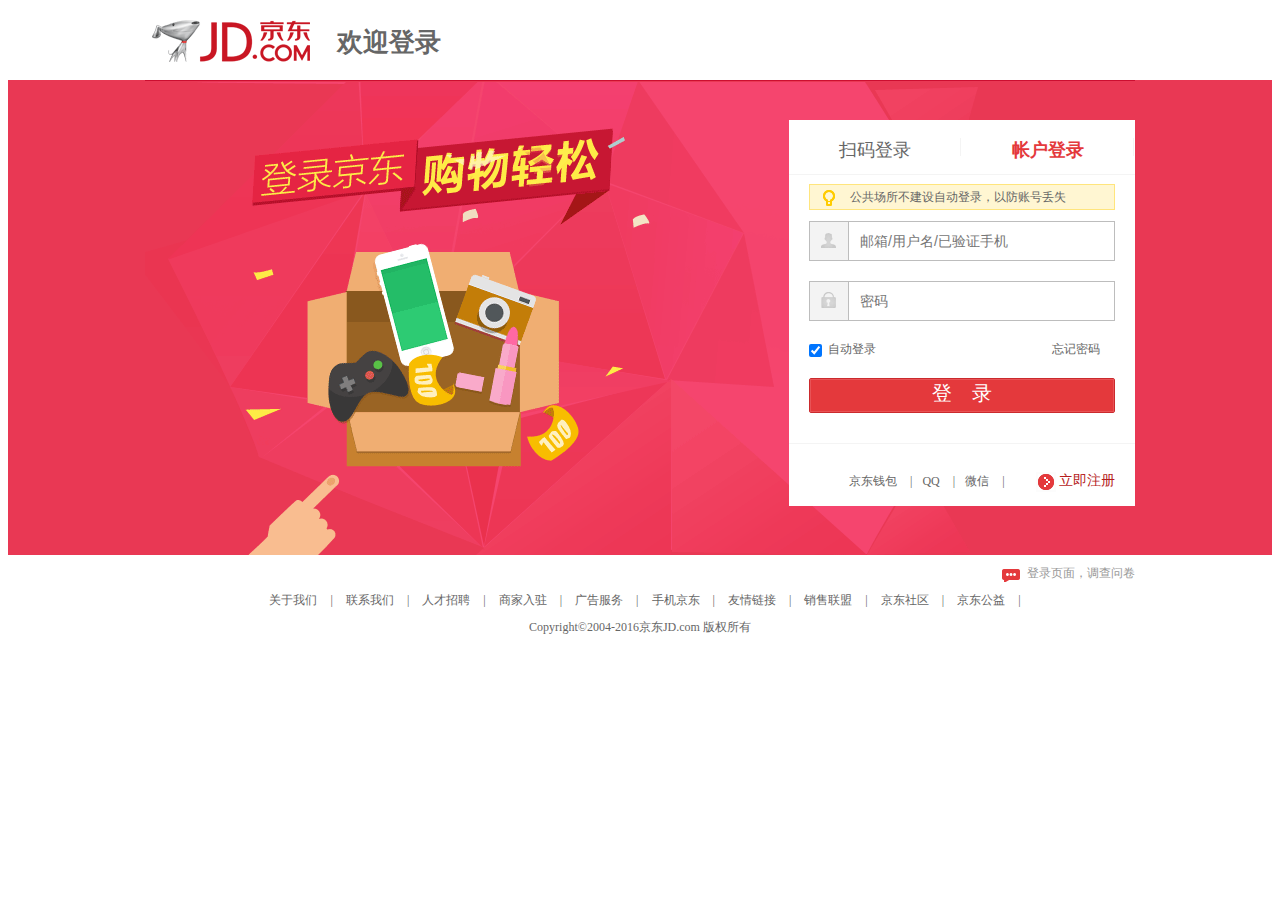
<file: login.html>
<!DOCTYPE html>
<html>
	<head>
		<meta charset="UTF-8">
		<title></title>
		<script src="js/jquery-1.8.3.min.js"></script>
		<link href="css/login.css" style="text/css" rel="stylesheet"/>
	</head>
	<body>
		<div class="w">
			<div class="logo">
				<a href="index.html">
					<img  src="img/logo.png" alt="京东" width="170" height="60"/>
				</a>
				<b>欢迎登录</b>
			</div>
		</div>
		<div class="content">
			<div class="login-wrap">
				<div class="w">
					<div class="login-form">
						<div class="login-tab login-tab-l">
							<a href="#" style="outline: rgb(109,109,109) none 0px;">
								扫码登录
							</a>
						</div>
						<div class="login-tab login-tab-r">
							<a class="checked" style="outline: rgb(109,109,109) none 0px;">
								帐户登录
							</a>
						</div>
						<div class="login-box">
							<div class="mt tab-h">
							</div>
							<div class="msg-wrap">
								<div class="msg-warn" >
									<b></b>
									公共场所不建设自动登录，以防账号丢失
								</div>
								<div class="msg-error" >
									<b></b>
									请输入账户名和密码
								</div>
							</div>
							<div class="mc">
								<div class="form">
									<form id="formlogin" method="ost" onsubmit="return false;">
										<div class="item item-fore1">
											<label for="loginname" class="login-label name-label"></label>
											<input id="loginname" type="text" class="itxt" name="loginname" tabindex="1" 
												atuocomplete="off" placeholder="邮箱/用户名/已验证手机"/>
											<span class="clear-btn"></span>
										</div>
										<div id="entry" class="item item-fore2">
											<label for="nloginpwd" class="login-label pwd-label"></label>
											<input id="nloginpwd" type="password" class="itxt itxt-error" name="loginname" tabindex="2" 
												atuocomplete="off" placeholder="密码"/>
											<span class="clear-btn1"></span>
										</div>
										<div class="item item-fore3">
											<div class="safe">
												<span>
													<input type="checkbox" checked="checked" class="jdcheckbox" tabindex="3" style="outline: rgb(109,109,109) none 0px;"/>
													<label>自动登录</label>
												</span>
												<span class="forget-pw-safe">
													<a href="" target="_blank">忘记密码</a>
												</span>
											</div>
										</div>
										<div class="item item-fore5">
											<div class="login-btn">
												<a href="#" class="btn-img btn-entry" tabindex="6" style="outline: rgb(109,109,109) none 0px;">登&nbsp;&nbsp;&nbsp;&nbsp;录</a>
											</div>
										</div>
									</form>
								</div>
							</div>
						</div>
						<div class="coagent">
							<ul>
								<li><a href="#">
									京东钱包
									</a>
									<span class="line">|</span>
								</li>
								<li><a href="#">
									QQ
									</a>
									<span class="line">|</span>
								</li>
								<li><a href="#">
									微信
									</a>
									<span class="line">|</span>
								</li>
								<li class="extra-r">
									<div>
										<div class="regist-link">
											<a href="person-reg.html" target="_blank" style="outline: rgb(109,109,109) none 0px;">
												<b></b>
												立即注册
											</a>
										</div>
									</div>
								</li>
							</ul>
						</div>
						<div class="qrcode-login">
							<div 6lass="mc">
								<div class="qrcode-error-2016">
									<div class="qrcode-error-mask">
									</div>
									<p class="err-cont">二维码已件效</p>
									<a href="" class="refresh-btn">刷新</a>
								</div>
								<div class="qrcode-main">
									<div class="qrcode-img">
										<img src="img/password.png" alt=""/>
										<div class="qrocde-error02 hide" id="J-qrcoderror" >
											<a href="">
												<span class="error-icon"></span>
												<div class="txt">
													网络开小差咯
													<span calss="m110">刷新二维码</span>
												</div>
											</a>
										</div>
									</div>
									<div class="qrcode-hlep"></div>
								</div>
								<div class="qrcode-pane1">
									<ul>
										<li class="fore1">
											<a href="" target="_blank" style="outline: rgb(109,109,109) none 0px;">打开新版<span class="red">手机京东</span>,扫描二维码
											</a>
										</li>
										<li class="pane1-line"></li>
										<li>
											<a href="" target="_blank" style="outline: rgb(109,109,109) none 0px;"> 
											使用帮助
											</a>
										</li>
									</ul>
								</div>
							</div>
						</div>
						<div class="coagent qr-coagent">
							<ul>
								<li class="free">
									<b></b>
									<em>免输入</em>
								</li>
								<li class="faster">
									<b></b>
									<em>更快</em>
								</li>
								<li class="more-safe">
									<b></b>
									<em>更安全</em>
								</li>
							</ul>
						</div>
					</div>
				</div>				
				<div class="login-banner">
					<div class="w">
						<div class="banner-bg i-inner"></div>
					</div>
				</div>				
			</div>
		</div>
		<div class="w">
			<div class="ar">
				<a href="#" target="_blank" class="q-link">
					<b></b>
					登录页面，调查问卷
				</a>
			</div>
		</div>
		<div class="w">
			<div id="footer-2013">
				<div class="links">
					<a rel="nofollow" target="_blank" href="#">
						关于我们
					</a>|
					<a rel="nofollow" target="_blank" href="#">
						联系我们
					</a>|
					<a rel="nofollow" target="_blank" href="#">
						人才招聘
					</a>|
					<a rel="nofollow" target="_blank" href="#">
						商家入驻
					</a>|
					<a rel="nofollow" target="_blank" href="#">
						广告服务
					</a>|
					<a rel="nofollow" target="_blank" href="#">
						手机京东
					</a>|
					<a rel="nofollow" target="_blank" href="#">
						友情链接
					</a>|
					<a rel="nofollow" target="_blank" href="#">
						销售联盟
					</a>|
					<a rel="nofollow" target="_blank" href="#">
						京东社区
					</a>|
					<a rel="nofollow" target="_blank" href="#">
						京东公益
					</a>|
				</div>
				<div class="copyright">
					Copyright&copy;2004-2016京东JD.com&nbsp;版权所有
				</div>
			</div>
		</div>
		<script>
			//扫二维码登录
			$('.login-tab-l').hover(function(){
				$('.login-tab-l a').toggleClass('change');
			}).click(function(){
				$('.login-tab-r a').removeClass('checked');
				$('.login-tab-l a').addClass('checked');
				$('.login-box').toggle();
				$('.qrcode-login').toggle();
				$('.qrcode-login').toggle();
				$('.qrcode-login').toggle();
				$('.qr-coagent').toggle();
			});
			//账户密码登录
			$('.login-tab-r').hover(function(){
				$('.login-tab-r a').toggleClass('change');
			}).click(function(){
				$('.login-tab-l a').removeClass('checked');
				$('.login-tab-r a').addClass('checked');
				$('.qrcode-login').toggle();
				$('.login-box').toggle();
				$('.qr-coagent').toggle();
			});
			//自动登录警告
			$('.jdcheckbox:checked').change(function(){
				$('.msg-warn,.msg-error').toggle();
			});
			//用户名输入框
			$('#loginname').focus(function(){
				$('.item-fore1 label').removeClass('name-label').addClass('item-focus');
			}).blur(function(){
				$('.item-fore1 label').removeClass('item-focus').addClass('name-label');
			}).keydown(function(){
				$('.clear-btn').show();			
			});
			$('.clear-btn').click(function(){
				$('#loginname').val("");
				$('.clear-btn').hide();			
			})
			//密码输入框
			$('#nloginpwd').focus(function(){
				$('#entry label').removeClass('pwd-label').addClass('item-focus1');
			}).blur(function(){
				$('#entry label').removeClass('item-focus1').addClass('pwd-label');
			}).keydown(function(){
				$('.clear-btn1').show();
			});
			$('.clear-btn1').click(function(){
				$('#nloginpwd').val("");
				$('.clear-btn1').hide();			
			})
			//二维码移动
			$('.qrcode-img').hover(function(){
				$('.qrcode-img').stop().animate({"left":0},700,function(){
					$('.qrcode-hlep').stop().show();
				});
			},function(){
				$('.qrcode-hlep').hide();
				$('.qrcode-img').stop().animate({"left":"63px"});
				
			})
		</script>
	</body>
</html>
</file>
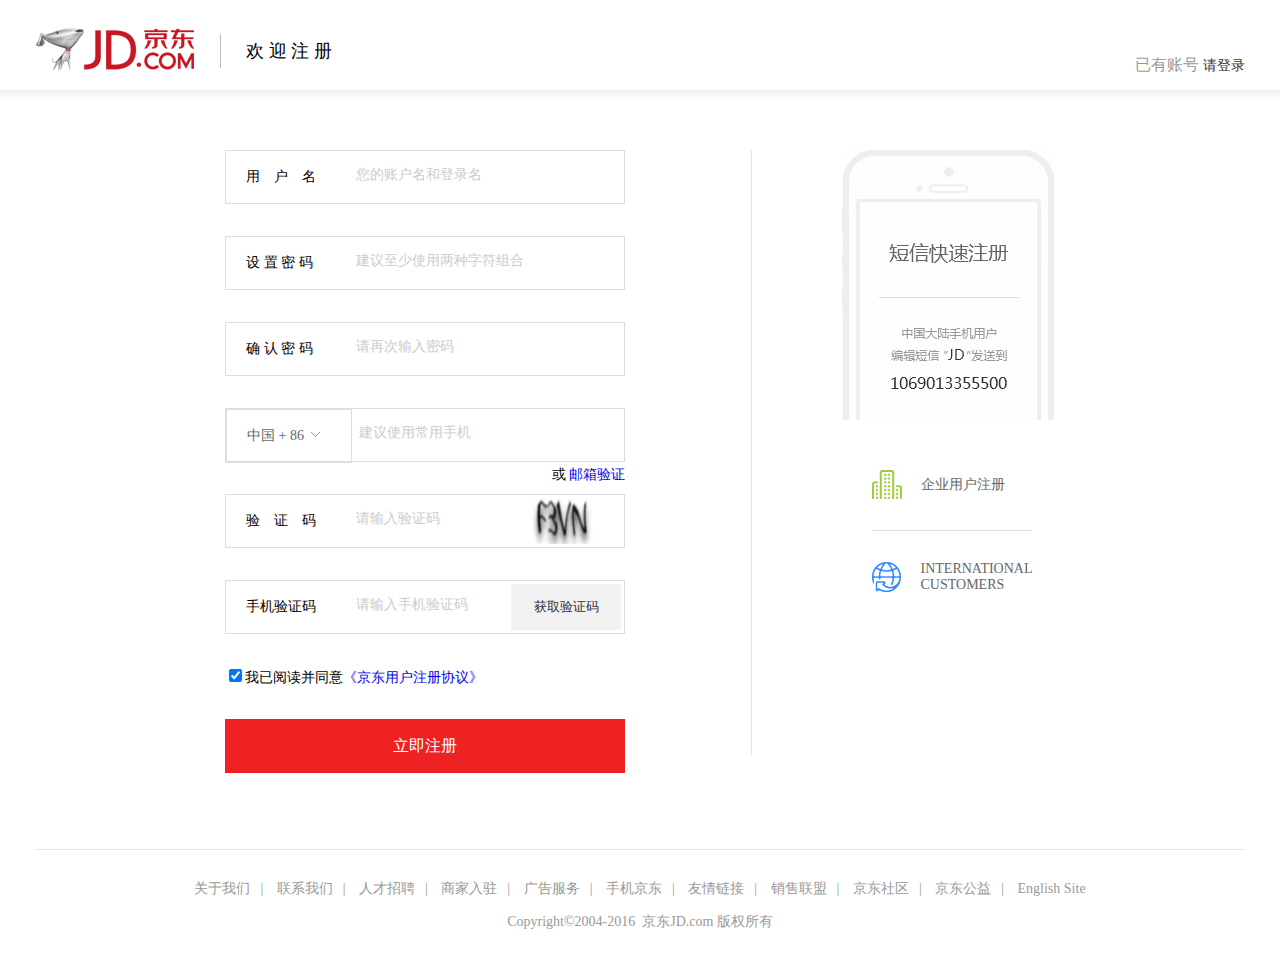
<file: person-reg.html>
<!DOCTYPE html>
<html>
	<head>
		<meta charset="UTF-8">
		<title></title>
		<script src="js/jquery-1.8.3.min.js"></script>
		<link href="css/person-reg.css" style="text/css" rel="stylesheet"/>
	</head>
	<body>
		<div id="form-header" class="header">
		    <div class="logo-con w clearfix">
		        <a href="#" class="logo">
		        </a>
		        <div class="logo-title">欢 迎 注 册</div>
		        <div class="have-account">已有账号 <a href="login.html">请登录</a></div>
		    </div>
		</div>
		<div class="container w">
		    <div class="main clearfix" id="form-main">
		        <div class="reg-form fl">
		            <form action="" id="register-form" method="post">
		                <div class="form-item form-item-account" id="form-item-account">
		                    <label>用　户　名</label>
		                    <txt style="position:absolute;z-index:2;line-height:46px;margin-left:20px;margin-top:1px;font:14px;display:line;color:rgb(204,204,204)">您的账户名和登录名</txt>
		                    <input type="text" id="form-account" name="regName" class="field" autocomplete="off" maxlength="20"
		                           placeholder="" />
		                    <i class="i-status"></i>
		                </div>
		                <div class="input-tip">
		                    <span>
		                    	<i class="i-def"></i>支持中文、字母、数字、“-”“_”的组合，4-20个字符
		                    </span>
		                </div>
		                <div class="form-item">
		                    <label>设 置 密 码</label>
		                    <txt style="position: absolute; z-index: 2; line-height: 46px; margin-left: 20px; margin-top: 1px; font-size: 14px;color: rgb(204, 204, 204); display: inline;">建议至少使用两种字符组合</txt>
		                    <input style="display:none" type="password" name="pwd" class="fakeinput"/>
		                    <input type="password" name="pwd" id="form-pwd" class="field" maxlength="20"
		                           placeholder="" />
		                    <i class="i-status"></i>
		                    <div class="capslock-tip tips">
		                    	大写已开启
		                    	<b class="arrow"></b>
		                    	<b class="arrow-inner"></b>
		                    </div>
		                    <div class="capslock-tip tips">
		                    	大写已开启
		                    	<b class="arrow"></b>
		                    	<b class="arrow-inner"></b>
		                    </div>
		                </div>
		                <div class="input-tip">
		                    <span>
		                    	<i class=i-def></i>建议使用字母、数字和符号两种及以上的组合，6-20个字符
		                    </span>
		                </div>
		                <div class="form-item">
		                    <label>确 认 密 码</label>
		                    <txt style="position: absolute; z-index: 2; line-height: 46px; margin-left: 20px; margin-top: 1px; font-size: 14px; color: rgb(204, 204, 204); display: inline;">请再次输入密码</txt>
		                    <input style="display:none" type="password" name="pwdRepeat" class="fakeinput"/>
		                    <input type="password" name="pwdRepeat" id="form-equalTopwd" class="field" placeholder=""
		                           maxlength="20" />
		                    <i class="i-status"></i>
		                </div>
		                <div class="input-tip">
		                    <span>
		                    	<i class="i-def"></i>请再次输入密码
		                    </span>
		                </div>
		                <div class="item-email-wrap">
	                        <div class="form-item">
	                            <label>邮 箱 验 证</label>
	                            <input type="text" name="email" id="form-email" class="field ignore" autocomplete="off"
	                                   placeholder="" id="email-input"
	                                    />
	                            <i class="i-status"></i>
	                            <ul class="suggest-container email-suggest">
	                            	<li>
	                            		<div class="value">@qq.com</div>
	                            	</li>
	                            	<li>
	                            		<div class="value">@163.com</div>
	                            	</li>
	                            	<li>
	                            		<div class="value">@126.com</div>
	                            	</li>
	                            	<li>
	                            		<div class="value">@Sina.com</div>
	                            	</li>
	                            	<li>
	                            		<div class="value">@Sohu.com</div>
	                            	</li>
	                            	<li class="suggest-li-last ">
	                            		<div class="value">@Gmail.com</div>
	                            	</li>
	                            </ul>
	                        </div>
	                        <div class="input-tip">
	                            <span>
	                            	<i class="i-def"></i>完成验证后，你可以用该邮箱登录和找回密码
	                            </span>
	                        </div>
	                        <div class="orPhone">或 <a href="javascript:;">手机验证</a></div>
		                </div>
		                <div class="item-phone-wrap">
		                    <div class="form-item form-item-phone">
	                            <label class="select-country" id="select-country" country_id="0086">中国 + 86<a href="#"class="arrow"></a></label>
	                            <txt style="position: absolute; z-index: 2; line-height: 46px; margin-left: 7px; margin-top: 1px; font-size: 14px; color: rgb(204, 204, 204); display: inline;">建议使用常用手机</txt>
	                            <input type="text" id="form-phone" name="phone" class="field" placeholder=""
	                                   autocomplete="off" maxlength="11" />
	                            <i class="i-status"></i>
		                   		<div id="scrollbar1">
		                   			<div class="scrollbar" style="height:321px">
		                   				<div class="track" style="height:321px">
		                   					<div class="thumb" style="top:0px;height:78.0614px">
		                   						<div class="end"></div>
		                   					</div>
		                   				</div>
		                   			</div>
		                   			<div class="viewport">
		                   				<div class="overview" style="top:0px;">
		                   					<ul class="suggest-container phone-suggest">
		                   						<li item_id="0086" class="selected">
		                   							<div class="value">中国 +86</div>
		                   						</li>
												<li item_id="0886" class=""><div class="value">台湾 +886</div></li>		                   					
												<li item_id="0852" class=""><div class="value">香港 +852</div></li>
												<li item_id="0060" class=""><div class="value">马来西亚 +60</div></li>
												<li item_id="0065" class=""><div class="value">新加坡 +65</div></li>
												<li item_id="0081" class=""><div class="value">日本 +81</div></li>
												<li item_id="0082" class=""><div class="value">韩国 +82</div></li>
												<li item_id="0001" class=""><div class="value">美国 +1</div></li>
												<li item_id="0001" class=""><div class="value">加拿大 +1</div></li>
												<li item_id="0061" class=""><div class="value">澳大利亚 +61</div></li>
												<li item_id="0064" class=""><div class="value">新西兰 +64</div></li>
												<li item_id="0971" class=""><div class="value">阿联酋 +971</div></li>
												<li item_id="0244" class=""><div class="value">安哥拉 +244</div></li>
												<li item_id="0853" class=""><div class="value">澳门 +853</div></li>
												<li item_id="0055" class=""><div class="value">巴西 +55</div></li>
												<li item_id="0045" class=""><div class="value">丹麦 +45</div></li>
												<li item_id="0049" class=""><div class="value">德国 +49</div></li>
												<li item_id="0007" class=""><div class="value">俄罗斯 +7</div></li>
												<li item_id="0033" class=""><div class="value">法国 +33</div></li>
												<li item_id="0063" class=""><div class="value">菲律宾 +63</div></li>
												<li item_id="0358" class=""><div class="value">芬兰 +358</div></li>
												<li item_id="0031" class=""><div class="value">荷兰 +31</div></li>
												<li item_id="0420" class=""><div class="value">捷克 +420</div></li>
												<li item_id="0041" class=""><div class="value">瑞士 +41</div></li>
												<li item_id="0046" class=""><div class="value">瑞典 +46</div></li>
												<li item_id="0066" class=""><div class="value">泰国 +66</div></li>
												<li item_id="0058" class=""><div class="value">委内瑞拉 +58</div></li>
												<li item_id="0034" class=""><div class="value">西班牙 +34</div></li>
												<li item_id="0039" class=""><div class="value">意大利 +39</div></li>
												<li item_id="0091" class=""><div class="value">印度 +91</div></li>
												<li item_id="0062" class=""><div class="value">印度尼西亚 +62</div></li>
												<li item_id="0044" class=""><div class="value">英国 +44</div></li>
												<li item_id="0084" class="suggest-li-last"><div class="value">越南 +84</div></li>
											</ul>
		                   				</div>
		                   			</div>
		                   		</div>
		                    </div>
		                    <div class="input-tip">
		                        <span>
		                        	<i class="i-def"></i>完成验证后，可以使用该手机登录和找回密码
		                        </span>
		                    </div>
		                	<div class="orEmail">或 <a href="javascript:;">邮箱验证</a></div>
		                </div>
		             	<div class="form-item form-item-authcode">
	                        <label>验　证　码</label>
	                        <txt style="position: absolute; z-index: 2; line-height: 46px; margin-left: 20px; margin-top: 1px; font-size: 14px;color: rgb(204, 204, 204); display: inline;">请输入验证码</txt>
	                        <input type="text" autocomplete="off" name="authcode" id="authCode" maxlength="6" class="field form-authcode"
	                               placeholder=""  />
	                        <img class="img-code" title="换一换" id="imgAuthCode" src="reg-img/验证码.jpg" alt=""
	                             ver_colorofnoisepoint="#888888"/>
		                </div>
		                <div class="input-tip">
		                        <span>
		                        	<i class="i-def"></i>看不清？点击图片更换验证码
		                        </span>
		                    </div>
		                <div class="form-item form-item-phonecode">
	                        <label>手机验证码</label>
	                        <txt style="position: absolute; z-index: 2; line-height: 46px; margin-left: 20px; margin-top: 1px; font-size: 14px;color: rgb(204, 204, 204); display: inline;">请输入手机验证码</txt>
	                        <input type="text" name="mobileCode" maxlength="6" id="phoneCode" class="field phonecode"
	                               placeholder="" autocomplete="off"/>
	                        <button id="getPhoneCode" class="btn-phonecode" type="button">获取验证码</button>
	                        <i class="i-status"></i>
		                </div>
	                    <div class="input-tip">
	                        <span></span>
	                    </div>
		                <div class="form-agreen">
			                <div>
			                	<input type="checkbox" name="agreen" checked=""/>我已阅读并同意<a href="#" id="protocol">《京东用户注册协议》</a>
			                </div>
		                    <div class="input-tip">
		                        <span></span>
		                    </div>
		                </div>
		                <div>
		                    <button type="submit" class="btn-register">立即注册</button>
		                </div>
		            </form>
		        </div>
		        <div id="form-company" class="reg-other">
		            <div class="phone-fast-reg">
		            </div>
	                <div class="company-reg">
	                    <a href="#" target="_blank">
	                        <i class="i-company"></i>
	                        <span>企业用户注册</span>
	                    </a>
	                </div>
	                <div class="inter-cust">
	                    <a href="#" target="_blank">
	                        <i class="i-global"></i>
	                        <span>INTERNATIONAL<br/>CUSTOMERS</span>
	                    </a>
	                </div>
		         </div>
		    </div>
		    <div id="protocoldiv" style="display:none">
		        <div class="protocol-con">
		            <h4>京东用户注册协议</h4>
		
		            <p> 本协议是您与京东网站（简称&quot;本站&quot;，网址：www.jd.com）所有者（以下简称为&quot;京东&quot;）之间就京东网站服务等相关事宜所订立的契约，请您仔细阅读本注册协议，您点击&quot;同意并继续&quot;按钮后，本协议即构成对双方有约束力的法律文件。</p>
		            <h5> 第1条 本站服务条款的确认和接纳</h5>
		
		            <p><strong>1.1</strong>本站的各项电子服务的所有权和运作权归京东所有。用户同意所有注册协议条款并完成注册程序，才能成为本站的正式用户。用户确认：本协议条款是处理双方权利义务的契约，始终有效，法律另有强制性规定或双方另有特别约定的，依其规定。
		            </p>
		
		            <p><strong>1.2</strong>用户点击同意本协议的，即视为用户确认自己具有享受本站服务、下单购物等相应的权利能力和行为能力，能够独立承担法律责任。</p>
		
		            <p><strong>1.3</strong>如果您在18周岁以下，您只能在父母或监护人的监护参与下才能使用本站。</p>
		
		            <p><strong>1.4</strong>京东保留在中华人民共和国大陆地区法施行之法律允许的范围内独自决定拒绝服务、关闭用户账户、清除或编辑内容或取消订单的权利。</p>
		            <h5> 第2条 本站服务</h5>
		
		            <p><strong>2.1</strong>京东通过互联网依法为用户提供互联网信息等服务，用户在完全同意本协议及本站规定的情况下，方有权使用本站的相关服务。</p>
		
		            <p><strong>2.2</strong>用户必须自行准备如下设备和承担如下开支：（1）上网设备，包括并不限于电脑或者其他上网终端、调制解调器及其他必备的上网装置；（2）上网开支，包括并不限于网络接入费、上网设备租用费、手机流量费等。
		            </p>
		            <h5> 第3条 用户信息</h5>
		
		            <p><strong>3.1</strong>用户应自行诚信向本站提供注册资料，用户同意其提供的注册资料真实、准确、完整、合法有效，用户注册资料如有变动的，应及时更新其注册资料。如果用户提供的注册资料不合法、不真实、不准确、不详尽的，用户需承担因此引起的相应责任及后果，并且京东保留终止用户使用京东各项服务的权利。
		            </p>
		
		            <p><strong>3.2</strong>用户在本站进行浏览、下单购物等活动时，涉及用户真实姓名/名称、通信地址、联系电话、电子邮箱等隐私信息的，本站将予以严格保密，除非得到用户的授权或法律另有规定，本站不会向外界披露用户隐私信息。
		            </p>
		
		            <p><strong>3.3</strong>用户注册成功后，将产生用户名和密码等账户信息，您可以根据本站规定改变您的密码。用户应谨慎合理的保存、使用其用户名和密码。用户若发现任何非法使用用户账号或存在安全漏洞的情况，请立即通知本站并向公安机关报案。
		            </p>
		
		            <p><strong>3.4</strong><strong>用户同意，京东拥有通过邮件、短信电话等形式，向在本站注册、购物用户、收货人发送订单信息、促销活动等告知信息的权利。</strong></p>
		
		            <p><strong>3.5</strong><strong>用户不得将在本站注册获得的账户借给他人使用，否则用户应承担由此产生的全部责任，并与实际使用人承担连带责任。</strong></p>
		
		            <p><strong>3.6</strong><strong>用户同意，京东有权使用用户的注册信息、用户名、密码等信息，登录进入用户的注册账户，进行证据保全，包括但不限于公证、见证等。</strong></p>
		            <h5> 第4条 用户依法言行义务</h5>
		
		            <p> 本协议依据国家相关法律法规规章制定，用户同意严格遵守以下义务：</p>
		
		            <p><strong>（1）</strong>不得传输或发表：煽动抗拒、破坏宪法和法律、行政法规实施的言论，煽动颠覆国家政权，推翻社会主义制度的言论，煽动分裂国家、破坏国家统一的的言论，煽动民族仇恨、民族歧视、破坏民族团结的言论；
		            </p>
		
		            <p><strong>（2）</strong>从中国大陆向境外传输资料信息时必须符合中国有关法规；</p>
		
		            <p><strong>（3）</strong>不得利用本站从事洗钱、窃取商业秘密、窃取个人信息等违法犯罪活动； </p>
		
		            <p><strong>（4）</strong>不得干扰本站的正常运转，不得侵入本站及国家计算机信息系统；</p>
		
		            <p><strong>（5）</strong>不得传输或发表任何违法犯罪的、骚扰性的、中伤他人的、辱骂性的、恐吓性的、伤害性的、庸俗的，淫秽的、不文明的等信息资料；</p>
		
		            <p><strong>（6）</strong>不得传输或发表损害国家社会公共利益和涉及国家安全的信息资料或言论；</p>
		
		            <p><strong>（7）</strong>不得教唆他人从事本条所禁止的行为；</p>
		
		            <p><strong>（8）</strong>不得利用在本站注册的账户进行牟利性经营活动；</p>
		
		            <p><strong>（9）</strong>不得发布任何侵犯他人著作权、商标权等知识产权或合法权利的内容；</p>
		
		            <p> 用户应不时关注并遵守本站不时公布或修改的各类合法规则规定。</p>
		
		            <p><strong>本站保有删除站内各类不符合法律政策或不真实的信息内容而无须通知用户的权利。</strong></p>
		
		            <p><strong>若用户未遵守以上规定的，本站有权作出独立判断并采取暂停或关闭用户帐号等措施。</strong>用户须对自己在网上的言论和行为承担法律责任。</p>
		            <h5> 第5条 商品信息</h5>
		
		            <p>
		                本站上的商品价格、数量、是否有货等商品信息随时都有可能发生变动，本站不作特别通知。由于网站上商品信息的数量极其庞大，虽然本站会尽最大努力保证您所浏览商品信息的准确性，但由于众所周知的互联网技术因素等客观原因存在，本站网页显示的信息可能会有一定的滞后性或差错，对此情形您知悉并理解；京东欢迎纠错，并会视情况给予纠错者一定的奖励。</p>
		
		            <p> 为表述便利，商品和服务简称为&quot;商品&quot;或&quot;货物&quot;。</p>
		            <h5> 第6条 订单</h5>
		
		            <p><strong>6.1</strong>在您下订单时，请您仔细确认所购商品的名称、价格、数量、型号、规格、尺寸、联系地址、电话、收货人等信息。<span>收货人与用户本人不一致的，收货人的行为和意思表示视为用户的行为和意思表示，用户应对收货人的行为及意思表示的法律后果承担连带责任。</span>
		            </p>
		
		            <p><strong>6.2</strong><strong>除法律另有强制性规定外，双方约定如下：本站上销售方展示的商品和价格等信息仅仅是交易信息的发布，您下单时须填写您希望购买的商品数量、价款及支付方式、收货人、联系方式、收货地址等内容；系统生成的订单信息是计算机信息系统根据您填写的内容自动生成的数据，仅是您向销售方发出的交易诉求；销售方收到您的订单信息后，只有在销售方将您在订单中订购的商品从仓库实际直接向您发出时（
		                以商品出库为标志），方视为您与销售方之间就实际直接向您发出的商品建立了交易关系；如果您在一份订单里订购了多种商品并且销售方只给您发出了部分商品时，您与销售方之间仅就实际直接向您发出的商品建立了交易关系；只有在销售方实际直接向您发出了订单中订购的其他商品时，您和销售方之间就订单中该其他已实际直接向您发出的商品才成立交易关系。您可以随时登录您在本站注册的账户，查询您的订单状态。</strong>
		            </p>
		
		            <p>
		                <strong>6.3</strong><strong>由于市场变化及各种以合理商业努力难以控制的因素的影响，本站无法保证您提交的订单信息中希望购买的商品都会有货；如您拟购买的商品，发生缺货，您有权取消订单。</strong>
		            </p>
		            <h5> 第7条 配送</h5>
		
		            <p><strong>7.1</strong>销售方将会把商品（货物）送到您所指定的收货地址，所有在本站上列出的送货时间为参考时间，参考时间的计算是根据库存状况、正常的处理过程和送货时间、送货地点的基础上估计得出的。
		            </p>
		
		            <p><strong>7.2</strong>因如下情况造成订单延迟或无法配送等，销售方不承担延迟配送的责任：</p>
		
		            <p><strong>（1）</strong>用户提供的信息错误、地址不详细等原因导致的； </p>
		
		            <p><strong>（2）</strong>货物送达后无人签收，导致无法配送或延迟配送的；</p>
		
		            <p><strong>（3）</strong>情势变更因素导致的；</p>
		
		            <p><strong>（4）</strong>不可抗力因素导致的，例如：自然灾害、交通戒严、突发战争等。</p>
		            <h5> 第8条 所有权及知识产权条款</h5>
		
		            <p><strong>8.1</strong><strong>用户一旦接受本协议，即表明该用户主动将其在任何时间段在本站发表的任何形式的信息内容（包括但不限于客户评价、客户咨询、各类话题文章等信息内容）的财产性权利等任何可转让的权利，如著作权财产权（包括并不限于：复制权、发行权、出租权、展览权、表演权、放映权、广播权、信息网络传播权、摄制权、改编权、翻译权、汇编权以及应当由著作权人享有的其他可转让权利），全部独家且不可撤销地转让给京东所有，用户同意京东有权就任何主体侵权而单独提起诉讼。</strong>
		            </p>
		
		            <p><strong>8.2</strong><strong>本协议已经构成《中华人民共和国著作权法》第二十五条（条文序号依照2011年版著作权法确定）及相关法律规定的著作财产权等权利转让书面协议，其效力及于用户在京东网站上发布的任何受著作权法保护的作品内容，无论该等内容形成于本协议订立前还是本协议订立后。</strong>
		            </p>
		
		            <p>
		                <strong>8.3</strong><strong>用户同意并已充分了解本协议的条款，承诺不将已发表于本站的信息，以任何形式发布或授权其它主体以任何方式使用（包括但不限于在各类网站、媒体上使用）。</strong>
		            </p>
		
		            <p><strong>8.4</strong><strong>京东是本站的制作者,拥有此网站内容及资源的著作权等合法权利,受国家法律保护,有权不时地对本协议及本站的内容进行修改，并在本站张贴，无须另行通知用户。在法律允许的最大限度范围内，京东对本协议及本站内容拥有解释权。</strong>
		            </p>
		
		            <p><strong>8.5</strong><strong>除法律另有强制性规定外，未经京东明确的特别书面许可,任何单位或个人不得以任何方式非法地全部或部分复制、转载、引用、链接、抓取或以其他方式使用本站的信息内容，否则，京东有权追究其法律责任。</strong>
		            </p>
		
		            <p><strong>8.6</strong>本站所刊登的资料信息（诸如文字、图表、标识、按钮图标、图像、声音文件片段、数字下载、数据编辑和软件），均是京东或其内容提供者的财产，受中国和国际版权法的保护。本站上所有内容的汇编是京东的排他财产，受中国和国际版权法的保护。本站上所有软件都是京东或其关联公司或其软件供应商的财产，受中国和国际版权法的保护。
		            </p>
		            <h5> 第9条 责任限制及不承诺担保</h5>
		
		            <p><strong>除非另有明确的书面说明,本站及其所包含的或以其它方式通过本站提供给您的全部信息、内容、材料、产品（包括软件）和服务，均是在&quot;按现状&quot;和&quot;按现有&quot;的基础上提供的。</strong>
		            </p>
		
		            <p>
		                <strong>除非另有明确的书面说明,京东不对本站的运营及其包含在本网站上的信息、内容、材料、产品（包括软件）或服务作任何形式的、明示或默示的声明或担保（根据中华人民共和国法律另有规定的以外）。</strong>
		            </p>
		
		            <p><strong>京东不担保本站所包含的或以其它方式通过本站提供给您的全部信息、内容、材料、产品（包括软件）和服务、其服务器或从本站发出的电子信件、信息没有病毒或其他有害成分。</strong></p>
		
		            <p><strong>如因不可抗力或其它本站无法控制的原因使本站销售系统崩溃或无法正常使用导致网上交易无法完成或丢失有关的信息、记录等，京东会合理地尽力协助处理善后事宜。</strong></p>
		            <h5> 第10条 协议更新及用户关注义务</h5> 根据国家法律法规变化及网站运营需要，京东有权对本协议条款不时地进行修改，修改后的协议一旦被张贴在本站上即生效，并代替原来的协议。用户可随时登录查阅最新协议；
		            <strong><em>用户有义务不时关注并阅读最新版的协议及网站公告。如用户不同意更新后的协议，可以且应立即停止接受京东网站依据本协议提供的服务；如用户继续使用本网站提供的服务的，即视为同意更新后的协议。京东建议您在使用本站之前阅读本协议及本站的公告。</em></strong>
		            如果本协议中任何一条被视为废止、无效或因任何理由不可执行，该条应视为可分的且并不影响任何其余条款的有效性和可执行性。
		            <h5> 第11条 法律管辖和适用</h5> 本协议的订立、执行和解释及争议的解决均应适用在中华人民共和国大陆地区适用之有效法律（但不包括其冲突法规则）。
		            如发生本协议与适用之法律相抵触时，则这些条款将完全按法律规定重新解释，而其它有效条款继续有效。
		            如缔约方就本协议内容或其执行发生任何争议，双方应尽力友好协商解决；协商不成时，任何一方均可向有管辖权的中华人民共和国大陆地区法院提起诉讼。
		            <h5> 第12条 其他 </h5>
		
		            <p><strong>12.1</strong>京东网站所有者是指在政府部门依法许可或备案的京东网站经营主体。</p>
		
		            <p><strong>12.2</strong>京东尊重用户和消费者的合法权利，本协议及本网站上发布的各类规则、声明等其他内容，均是为了更好的、更加便利的为用户和消费者提供服务。本站欢迎用户和社会各界提出意见和建议，京东将虚心接受并适时修改本协议及本站上的各类规则。
		            </p>
		
		            <p><strong>12.3</strong><span>本协议内容中以黑体、加粗、下划线、斜体等方式显著标识的条款，请用户着重阅读。</span></p>
		
		            <p><strong>12.4</strong><span>您点击本协议下方的&quot;同意并继续&quot;按钮即视为您完全接受本协议，在点击之前请您再次确认已知悉并完全理解本协议的全部内容。</span>
		            </p>
		
		        </div>
		        <div class="protocol-button">
		            <button>同意并继续</button>
		        </div>
		    </div>
		    <div id="payProtocoldiv" style="display:none">
		        <div class="protocol-con">
		            <style>
		                #payProtocoldiv{
		                    font-size:14px;
		                    font-family:Tahoma,Arial,"\u5fae\u8f6f\u96c5\u9ed1";
		                    line-height:30px;
		                }
		                #payProtocoldiv p{
		                    margin: 0px;
		                }
		            </style>
		            <h1 style="text-align: center;">京东钱包服务协议 </h1>
				            一、 协议的确认 <br>
				            二、相关定义 <br>
				            三、服务内容 <br>
				            四、京东钱包会员号和账户的注册、使用和注销 <br>
				            五、使用京东钱包服务的注意事项 <br>
				            六、信息、收集、共享 <br>
				            七、用户合法使用京东钱包服务的承诺 <br>
				            八、权益保障及隐私保护 <br>
				            九、不可抗力、免责及责任限制 <br>
				            十、协议的完整性 <br>
				            十一、知识产权的保护 <br>
				            十二、法律适用与管辖<br>
				            京东钱包服务协议（以下简称本协议）由网银在线（北京）科技有限公司（以下简称本公司）和您签订。 <p></p>
		            <div><strong>一、	协议的确认</strong></div>
		            <ol><li>本协议有助于您了解本公司为您提供的服务内容及您使用服务的权利和义务，请您务必审慎阅读、充分理解协议中相关条款内容（特别是以<strong><u>粗体下划线</u></strong>标注的内容）。如果您对本协议的条款有疑问，您可通过本公司客服渠道（客服电话：95118）进行咨询。 </li>
		                <li><strong>如本协议发生变更，本公司将通过www.jdpay.com网站公告的方式提前予以公布，变更后的协议在公告期届满起生效。若您在协议生效后继续使用京东钱包服务的，表示您接受变更后的协议，也将遵循变更后的协议使用京东钱包服务。 </strong></li>
		                <li>如您为无民事行为能力人或为限制民事行为能力人，请告知您的监护人，并在您监护人的指导下阅读本协议和使用京东钱包服务。若您非自然人，则您确认，您订立并履行本协议不受您所属、所居住或开展经营活动或其他业务的国家或地区法律法规的限制。 </li>
		            </ol>
		
		            <div><strong>二、	相关定义 </strong></div>
		            <ol><li>京东钱包会员号（或称“会员号”）：指您按照本公司提供的方式取得的，供您使用部分京东钱包服务的编号。会员号登录名可以是您的电子邮箱，也可以是您的手机号码。如您只持有会员号，则不能使用余额服务（见下文定义）。 </li>
		                <li>京东钱包账户（或称“账户”）：指您获得京东钱包会员号且通过本公司身份验证后，由您申请并确认取得的供您使用京东钱包服务的支付账户。您取得京东钱包账户后，会员号登录名即成为您京东钱包账户登录名。除本协议另有约定外，京东钱包账户持有人可以使用余额服务。 </li>
		                <li>京东钱包登录名：指您注册京东钱包会员号或京东钱包账户时提供的用于登录的手机号或电子邮箱，分为会员号登录名和账户登录名两种。 </li>
		                <li>身份要素:指本公司用于识别您身份的信息要素，包括但不限于您的会员号、京东钱包账户、密码、数字证书、短信校验码、电话号码、手机号码、身份证件号码及指纹信息、人脸信息、虹膜信息、声纹信息等。 </li>
		                <li>本网站：除本协议另有规定外，指www.jdpay.com及/或京东钱包客户端。 </li>
		                <li>京东网站：指京东集团旗下任何网站（包括但不限于京东商城网站、京东金融网站、京东到家网站、京东云网站、白条网站及手机京东商城、手机京东金融等各种移动客户端应用程序）与本网站，以及后续可能开通的其他网站及其他移动客户端应用程序。前述网站及客户端可单称或并称京东网站。 </li>
		                <li>京东：指京东商城（域名：jd.com）、京东到家（域名：daojia.jd.com）、京东金融（域名：jr.jd.com）及白条（域名：baitiao.com）、京东云（域名：jcloud.com）等网站及客户端。 </li>
		                <li>有权机关：指依照法律法规等有权要求查询、冻结或扣划资金等措施的单位，包括但不限于公安机关、检察院、法院、海关、税务机关等。 </li>
		                <li>冻结：指有权机关要求的冻结。被冻结余额不能用于支付、提现或转账等，被冻结账户不可登录、使用。 </li>
		                <li>限制：指除冻结情况之外，京东钱包会员号或账户部分或全部功能不能使用，以及会员号或账户相关资产、账户余额、第三方提供的授信额度不能使用。 </li>
		                <li>止付：限制措施的一种，指京东钱包账户余额不能使用，例如不能用于支付、提现或转账等服务。 </li>
		                <li>余额服务：指基于京东钱包账户余额可以使用的充值、消费、收款、转账等服务。余额服务中收付款额度将按照《非银行支付机构网络支付业务管理办法》及其他监管规定。 </li>
		            </ol>
		            <div><strong>三、	服务内容 </strong></div>
		            <ol>
		                <li>京东钱包服务是本公司向您提供的非金融机构支付服务，是受您委托代您收款或付款的资金转移服务。其中，<strong><u>代收代付款项服务是指本公司为您提供的代为收取或代为支付款项的服务</u></strong><strong>。</strong></li>
		                <li>通过代收服务，您可以收到他人向您支付的款项，具体是指自您委托本公司将您银行卡内的资金充值到您的京东钱包账户或委托本公司代为收取第三方向您支付的款项之时起至根据您的指令将该等款项的全部或部分实际入账到您的银行账户或京东钱包账户之时止（含提现）的整个过程。 <br>通过代付服务，您可以支付款项给您指定的第三方。代付具体是指自款项从您指定账户（非京东钱包账户）出账之时起至本公司根据您或有权方给出的指令将上述款项的全部或部分入账到第三方的银行账户或  账户之时止的整个过程；或自您根据本协议委托本公司将您银行卡的资金充值到您或他人的京东钱包账户或自您因委托本公司代收相关款项并入账到您的京东钱包账户之时起至委托本公司根据您或有权方给出的指令将上述款项的全部或部分入账第三方的银行账户或京东钱包账户之时止的整个过程。本公司代收代付后，非经法律程序或者非依本协议之约定，该指令是不可撤销的。</li>
		                <li>代收代付款项服务的功能有如下几类： </li>
		                <p>（1）充值，您可以将您银行卡内的资金充值到您的京东钱包账户。<br>
				                    （2）提现，您可以将您京东钱包账户内余额划转至您名下的可接收款项的中国大陆银行账户。除被冻结、止付或其他限制款项外，本公司将于收到提现指令后的合理时间内，将相应款项汇入该银行账户。此外，我们可能会对提现进行风险审查，因此可能导致提现延。<br>
				                    （3）转账，您可以使用京东钱包服务，委托本公司将款项转至收款方京东钱包账户或银行账户。<strong><u>使用转账服务是基于您对收款方的充分了解（包括但不限于收款方的真实身份及准确的京东钱包登录名），请您谨慎核对收款方信息以免受到损失。</u></strong></p>
		            </ol>
		            <div><strong>四、	京东钱包会员号和账户的注册、使用和注销 </strong></div>
		            <div>（一）  注册 </div>
		            <ol><li>您完成京东钱包会员号注册并激活后，即可使用部分京东钱包服务；您还可以进一步申请并通过本公司验证后取得京东钱包账户，使用更多服务。具体验证方式以本网站页面提示为准。 </li>
		                <li><strong><u>您在会员号或账户中设置的昵称、头像、签名、留言等必须遵守法律法规、公序良俗、社会公德，且不会侵害其他第三方的合法权益，否则本公司可能会取消您的昵称、头像、签名。</u></strong><u> </u></li>
		            </ol>
		            <div>（二） 使用</div>
		            <p>身份要素是本公司识别您身份的依据，请您务必妥善保管。<strong><u>使用身份要素进行的任何操作、发出的任何指令均视为您本人做出。因您的原因造成的账户、密码等信息被冒用、盗用或非法使用，由此引起的一切风险、责任、损失、费用等应由您自行承担。您同意： </u></strong></p>
		            <ol>
		                <li>基于不同的设备终端以及您的使用习惯，我们可能采取不同的验证措施识别您的身份。例如您的京东钱包账户在新设备首次登录的，我们可能通过密码加校验码的方式识别您的身份。 </li>
		                <li><strong><u>为保障您的资金安全，请把手机及其他设备的密码设置成与京东钱包会员号及账户的密码不一致。如您发现有他人冒用或盗用您的会员号、账户或者京东钱包登录名及密码，或您的手机或其他有关设备丢失时，请您立即以有效方式通知本公司；您还可以向本公司申请暂停或停止京东钱包服务。您理解本公司对您的请求采取行动需要合理时间，如本公司未在合理时间内采取有效措施，导致您损失扩大的，本公司将就扩大的直接经济损失部分承担责任，但本公司对采取行动之前已执行的指令不承担责任。</u></strong><strong><u> </u></strong></li>
		                <li><strong><u>京东钱包会员号和账户仅限您本人使用，不可转让、借用、赠与、继承，但京东钱包账户内的相关财产权益可被依法继承。</u></strong><strong><u> </u></strong></li>
		                <li><strong><u>基于运行和交易安全的需要，本公司可以暂停或者限制京东钱包服务部分功能，或增加新的功能。</u></strong><strong><u> </u></strong></li>
		                <li><strong><u>为了维护良好的网络环境，本公司有时需要了解您使用京东钱包服务的真实背景及目的，如本公司要求您提供相关信息或资料的，请您配合提供。 </u></strong></li>
		                <li>为了您的交易安全，您在使用京东钱包服务时，请事先判断交易对方是否具有完全民事行为能力并谨慎决定是否使用京东钱包服务与对方进行交易。<u> </u></li>
		                <li><strong>您在京东网站上发生的所有交易，由于您已经授权京东按照其制定的《京东用户注册协议》等规则进行处理，本公司不再处理京东网站的交易问题；同时，为了解决您的交易纠纷，您不可撤销地授权本公司可按照京东的指令将争议款项的全部或部分支付给交易一方或双方，同时本公司可从京东获取您的相关信息（包括但不限于交易商品描述、物流信息、行为信息、账户相关信息等）。</strong><u> </u></li>
		            </ol>
		            <div>（三）  注销</div>
		            <p>在需要终止使用京东钱包服务时，符合以下条件的，您可以申请注销您的会员号或京东钱包账户：&nbsp; </p>
		            <ol>
		                <li>您仅能申请注销您本人的会员号或账户，并依照本公司的流程进行注销。 </li>
		                <li>您可以通过自助或者人工的方式申请注销会员号或账户，但如果您使用了本公司提供的安全产品，请在该安全产品环境下申请注销。 </li>
		                <li>您申请注销的会员号或账户处于正常状态，即您的会员号或账户的信息是最新、完整、正确的，且会员号或账户未被采取止付、冻结等限制措施。如您申请注销的京东钱包账户有关联的京东钱包账户或子京东钱包账户的，在该关联的京东钱包账户或子京东钱包账户被注销后，您才能注销该账户。 </li>
		                <li>为了维护您和其他用户的合法利益，您申请注销的会员号或账户，应当不存在未了结的权利义务或其他因为注销该账户会产生纠纷的情况，不存在任何未完结交易，没有余额，没有关联京东小金库、红包等资产。 </li>
		                <li><strong><u>为了防止资源占用，如您连续12个月未使用您的京东钱包登录名或本公司认可的其他方式登录过您的会员号或账户，本公司会对该会员号或账户进行注销，您将不能再通过该京东钱包登录名登录本网站或使用相关会员号或者账户。如该会员号或账户有关联的理财产品、待处理交易或余额，本公司会协助您处理，请您按照本公司提示的方式进行操作。 </u></strong></li>
		                <li><strong><u>如您在任一京东网站有欺诈、发布或销售伪劣商品、侵犯他人合法权益或其他严重违反任一京东网站规则的行为，本公司可以注销您名下的会员号或账户，您将不能再用该会员号或账户的京东钱包登录名登录本网站，所本网站的服务将同时终止。并且本公司会将您违反前述约定的情形同步给其他京东网站。</u></strong></li>
		                <li><strong><u>京东钱包会员号或账户注销后，您将无法使用本公司的任何服务，双方的权利义务终止（本协议另有约定不得终止的或依其性质不能终止的除外），<strong>同时还可能产生如下结果：</strong></u></strong>
		                    <p><strong><u>（1）任何兑换代码或卡券（包括但不限于积分、优惠券等任何与会员号或账户关联的兑换代码、卡券）均将作废。</u></strong><u> </u><br>
		                        <strong><u>（2）您仍应对您在注销会员号或账户前且使用京东钱包服务期间的行为承担相应责任，包括但不限于可能产生的违约责任、损害赔偿责任及履约义务，同时本公司仍可保存您注销前的相关信息。</u></strong><strong><u> </u></strong><br>
		                        <strong><u>（3）一旦注销成功，账户记录、账户功能等将无法恢复或提供。</u></strong></p></li>
		            </ol>
		
		            <p><strong>五、	使用京东钱包服务的注意事项</strong></p>
		            <p>为有效保障您使用京东钱包服务时的合法权益，本公司提醒您注意以下事项： </p>
		            <div style="margin-left: 10px;">
		                <p>（一）  身份验证</p>
		                <ol><li>您在注册、使用京东钱包服务的过程中，请您提供合法、真实、有效及完整的资料（包括但不限于身份证、户口本、护照、营业执照、开户许可证等证明、联系方式、从事职业、通讯地址）。<strong><u>为了能将账户资金变动及时通知到您，以及更好保障您的账户安全，如该等资料发生变更，请您及时通知本公司。  为了及时有效地验证您的信息（包括但不限于身份信息、账户信息、购汇额度），根据法律法规及监管规定或本公司认为有需要时，您同意我们可以把您的信息提供给第三方，也同意第三方可以把您的信息提供给本公司，以便本公司进行验证。您应确保京东钱包登录名、会员号或账户绑定的电子邮箱或手机号均为您本人持有，如您占用了他人的电子邮箱或手机号的，为避免给电子邮箱或手机号持有人带来不便或不利影响，也为了您的资金安全，本公司可能将该邮箱或手机号从您的会员号或账户中删除并解除关联。 </u></strong></li>
		                    <li><strong><u>若您为个人用户，在出现下列情形时，请您积极配合本公司核对您的有效身份证件或其他必要文件，留存有效身份证件的彩色扫描件，且完成本公司要求的相关身份验证： </u></strong>
		                        <p><strong><u>（1）您办理充值、收取或支付单笔金额人民币1万元以上或者外币等值1000美元以上业务的； <br>
		                            （2）您名下全部京东钱包账户项下30天内充值、收取及支付总金额累计人民币5万元以上或外币等值1万美元以上的； <br>
		                            （3）您名下全部京东钱包账户余额连续10天超过人民币5000元或外币等值1000美元的； <br>
		                            （4）您使用京东钱包服务买卖金融产品或服务的； <br>
		                            （5）您一次性购买不记名预付卡超过人民币1万元，或通过不记名预付卡为京东钱包账户累计充值超过人民币 <br>
		                            1万元的； <br>
		                            （6）您要求变更身份信息或您身份信息已过有效期的； <br>
		                            （7）本公司认为您的交易行为或交易情况出现异常的； <br>
		                            （8）本公司认为您的身份信息或相关资料存在疑点或本公司在向您提供服务的过程中认为您已经提供的身份信 <br>
		                            息或相关资料存在疑点的； <br>
		                            （9）本公司认为应核对或留存您身份证件或其他必要文件的其他情形的。 <br>
		                            本条款所称“以上”,包括本数。 </u></strong></p></li>
		
		                    <li><strong><u>为了满足相关监管规定的要求，您同意按照本公司的要求及通知的时间提供您的身份信息以完成身份验证，否则您可能无法进行收款、提现、余额支付、购买理财产品等操作，且本公司可能对您的账户余额进行止付或注销您的账户。 </u></strong></li></ol>
		
		                <p><strong><u>（二）  存在如下情形时，本公司会对您名下会员号或/及京东钱包账户暂停或终止提供京东钱包服务，或对余额进行止付，且有权限制您所使用的产品或服务功能（包括但不限于对这些会员号或/及账户名下的款项和在途交易采取止付、取消交易、调账等限制措施）： </u></strong></p>
		                <p><strong><u>
		                </u></strong></p><ol><strong><u>
		                <li>您违反了本协议的约定；</li>
		                <li>根据有权机关的要求；</li>
		                <li>您的会员号或账户操作、资金流向等存在异常时；您的会员号或账户可能产生风险的；</li>
		                <li>您在参加市场活动时有批量注册京东钱包会员号或账户、刷信用、交易内容不符或作弊等违反活动规则、</li>
		
		                <li>违反诚实信用原则的；</li>
		                <li>他人向您京东钱包账户错误汇入资金等导致您可能存在不当获利的；</li>
		                <li>您遭到他人投诉，且对方已经提供了一定证据的；</li>
		                <li>您可能错误地操作他人京东钱包会员号或账户，或者将他人会员号或账户进行了身份验证的。</li>
		                <li style="list-style: none; margin-left: -20px;">除2、3规定的情形外，如您申请恢复服务、解除上述止付或限制，请您向我们提供相关资料及身份证明等文件，以便本公司进行核实。</li>
		            </u></strong></ol><strong><u>
		            </u></strong><p></p>
		                <p><strong>（三）  京东钱包服务规则 </strong></p>
		                <ol>
		                    <li>为了您能获得良好的支付体验，您理解并认可，本公司可根据您的支付习惯或本公司推荐的设置向您提供京东钱包服务，如根据您的支付习惯进行支付渠道的排序。 </li>
		                    <li><strong><u>您使用扫码方式或使用其他本公司支持的付款方式进行支付时，您无需输入密码即可在一定额度内完成支付，本公司会按照商家确定的金额从您的资产（扣款渠道视情况而定）里扣款给商家；同时，如您是在中国大陆以外的地区购物，为了方便您退税，本公司需要把您会员号或账户的绑定手机号码同步给相关商家，以便商家协助您退税。</u></strong><strong><u> </u></strong></li>
		                    <li><strong><u>京东钱包服务中您可使用的收付款额度，可能因您使用该支付服务时所处的国家/地区、监管要求、支付场景、银行额度控制、本公司风险控制、身份要素验证等事由而有不同，具体额度请见本网站页面提示或公告。</u></strong><strong><u> </u></strong></li>
		                    <li><strong><u>您认可京东钱包会员号或账户的使用记录、交易数据等均以本公司系统记录为准。如您对该等数据存有异议的，可及时向本公司提出异议，并提供相关证据供本公司核实。</u></strong></li>
		                    <li><strong><u>如您使用京东钱包代扣服务（含京东小金库付款）的，下面任一情况下均会导致扣款不成功：</u></strong><u> </u>
		                        <p><strong><u>（1）您指定的账户余额不足；</u></strong><strong><u> </u></strong><br>
		                            <strong><u>（2）您指定的会员号或账户已被采取止付、冻结或其他限制使用权限的措施；</u></strong><strong><u><br>
		                            </u></strong><strong><u>（3）超出监管部门、本公司或银行规定的付款额度。 </u></strong></p>
		                    </li>
		                    <li><strong><u>对于您提供及发布文字、图片、视频、音频等非个人隐私信息，在版权保护期内您免费授予本公司及其关联公司获得全球排他的许可使用权利及再授权给其他第三方使用的权利。您同意本公司及其关联公司存储、使用、复制、修订、编辑、发布、展示、翻译、分发您的非个人隐私信息或制作其派生作品，并以已知或日后开发的形式、媒体或技术将上述信息纳入其它作品内。 </u></strong></li>
		                    <li>您在使用京东钱包服务过程中，本协议内容、网页上出现的关于操作的提示或本公司发送到手机的信息内容是您使用京东钱包服务的相关规则。<strong><u> </u></strong></li>
		                    <li><strong><u>本公司会以网站公告、电子邮件、发送短信、电话、站内信或客户端通知等方式向您发送通知，例如通知您交易进展情况，或者提示您进行相关操作，请您及时予以关注。</u></strong><strong><u> </u></strong></li>
		                    <li><strong><u>您应自行承担您使用京东钱包服务期间的任何货币贬值、汇率波动及收益损失等风险，您仅在京东钱包代收代付款项（不含被冻结、止付或其他限制的款项）的金额范围内享有对该等款项支付、提现的权利，您对所有代收代付款项（含被冻结、止付或受限制的款项）产生的任何收益（包括但不限于利息和其他孳息）不享有任何权利。本公司就所有该代收代付款项产生的任何收益（包括但不限利息和其他于孳息）享有所有权。</u></strong><strong><u> </u></strong></li>
		                </ol>
		
		                <p><strong>（四） 京东钱包服务的承诺和声明</strong></p>
		                <ol><li>本公司并非银行，本协议项下涉及的资金转移均通过银行来实现，您接受资金在转移途中产生的合理时间。 </li>
		                    <li><strong><u>您理解，基于相关法律法规，对本协议项下的任何服务，本公司均不提供任何担保、垫资。 </u></strong></li>
		                    <li>本公司会将您委托本公司代收或代付的款项，严格按照法律法规或有权机关的监管要求进行管理<strong>。 </strong></li>
		                    <li><strong><u>本公司提示您注意，京东钱包账户所记录的资金余额不同于您本人的银行存款，不受《存款保险条例》保护，其实质为您委托本公司保管的、所有权归属于您的预付价值。该预付价值对应的货币资金虽然属于您，但不以您本人名义存放在银行，而是以本公司名义存放在银行，并且由本公司向银行发起资金调拨指令。 </u></strong></li></ol>
		                <p><strong>（五） 交易风险提示  </strong></p>
		                <ol><li>在使用京东钱包服务时，若您或您的交易对方未遵从本协议或相关网站说明、交易、支付页面中之操作提示、规则，则本公司有权拒绝为您与交易对方提供服务，且本公司不承担损害赔偿责任。<strong><u>若发生前述情形，而款项已先行入账您的京东钱包账户，您同意本公司有权直接自相关账户中扣回相应款项及（或）禁止您要求支付此笔款项之权利。 </u></strong></li>
		                    <li><strong><u>您使用京东钱包服务购买金融类产品时，为了您的利益，建议您仔细阅读金融类产品的协议以及页面提示，确认销售机构及产品信息，谨慎评估风险后再购买。 </u></strong></li></ol>
		                <p><strong>（六） 服务费用</strong></p>
		                <p><strong><u>在您使用京东钱包服务时，本公司有权向您收取服务费用。本公司拥有制订及调整服务费之权利，具体服务费用以您使用京东钱包服务时本网站或产品页面上所列之收费方式公告或您与本公司达成的其他书面协议为准。除非另有说明或约定，您同意本公司有权自您委托本公司代收或代付的款项或您任一京东钱包账户余额或者其他资产中直接扣除上述服务费用。 </u></strong></p>
		
		                <p><strong>（七） 积分</strong></p>
		                <ol><li>就您使用京东钱包服务过程中本公司向您授予的积分，无论该积分以何种方式获得，您都不得使用该积分换取任何现金或金钱。 </li>
		                    <li><strong><u>积分并非您拥有所有权的财产，本公司有权单方面调整积分数值或调整本公司的积分规则。</u></strong><u> </u></li>
		                    <li>您仅有权按本公司的积分规则，将所获积分交换本公司提供的指定的服务或产品。 </li>
		                    <li><strong><u>如本公司有合理理由怀疑您的积分的获得及（或）使用存有欺诈、滥用或其它本公司认为不当的行为，本公司可随时取消、限制或终止您的积分或积分使用。 </u></strong></li>
		                </ol>
		            </div>
		            <p><strong>六、	信息收集、使用、共享 </strong></p>
		            <div style="margin-left: 10px;">
		                <p><strong>（一）  信息搜集 </strong></p>
		                <p align="left"><strong><u>为更好地向您提供京东钱包服务，除您在申请或使用京东钱包服务时主动向本公司提供的信息外，您同意并授权本公司通过以下途径获取您的信息： </u></strong></p>
		                <ol>
		                    <li><strong><u>收集您留存在本公司的关联公司和（或）京东集团旗下公司处任何与 京东钱包服务相关的信息； </u></strong></li>
		                    <li><strong><u>收集您留存在本公司的合作伙伴（包括但不限于小贷公司、担保公司、保理公司、基金公司、证券机构、信托公司、其他本、第三方合作机构等，下同）处任何与京东钱包服务相关的信息； </u></strong></li>
		                    <li><strong><u>向征信机构、资信评估机构或有关法律、监管机构许可的类似机构（以下统称“征信机构”）查询、核实、打印、留存您的信息和（或）信用报告； </u></strong></li>
		                    <li><strong><u>向行政机关、司法机关查询、打印、留存与任何京东钱包服务相关的信息； </u></strong></li>
		                    <li><strong><u>向合法留存您信息的自然人、法人以及其他组织收集与任何京东钱包服务相关的信息。 </u></strong></li>
		                </ol>
		
		                <p><strong>（二） 信息类型 </strong></p>
		
		                <p align="left"><strong><u>您同意并授权本公司收集的您的信息包括但不限于： </u></strong></p>
		                <ol>
		                    <li><strong><u>您及您的关联方的身份信息，包括但不限于姓名/名称、证件号码、证件类型、住所地、电话号码、京东钱包账户认证信息、电子邮箱地址、生物特征以及其他身份信息； </u></strong></li>
		                    <li><strong><u>您访问本公司网站及其相关网站、或京东钱包移动设备客户端时，或使用京东钱包服务时的操作日志，包括但不限于您的计算机IP地址、设备标识符、硬件型号、操作系统版本、您的位置以及与京东钱包服务相关的日志信息； </u></strong></li>
		                    <li><strong><u>您在申请、使用本公司提供的服务时所提供、形成的任何数据和信息，包括但不限于您及您提供的关联方的数据和信息； </u></strong></li>
		                    <li><strong><u>您及您的关联方在本公司的关联公司、京东集团旗下公司和合作伙伴处留存以及形成的任何数据和信息，包括但不限于京东钱包账户和/或证券账户和/或银行账户信息、您在京东商城等网站上形成的任何信息和数据、您与本公司的关联公司、京东集团旗下公司和合作伙伴之间存在的任何协议及您在该等协议项下的履约情况、您在本公司的关联公司（或）京东集团旗下公司网站及移动客户端的行为数据； </u></strong></li>
		                    <li><strong><u>您的信用信息，包括但不限于您的征信记录和信用报告； </u></strong></li>
		                    <li><strong><u>您的财产信息，包括但不限于您的企业经营状况、财税信息、房产信息、车辆信息、基金、保险、股票、信托、债券等投资理财信息和负债信息等； </u></strong></li>
		                    <li><strong><u>您在行政机关、司法机关留存的任何信息，包括但不限于户籍信息、您作为法定代表人或实际控制人的企业工商信息、诉讼信息、执行信息和违法犯罪信息等； </u></strong></li>
		                    <li><strong><u>与京东钱包服务相关的、您留存在其他自然人、法人和组织的其他相关信息。 </u></strong></li>
		                </ol>
		                <p><strong>（三） 信息使用 </strong></p>
		                <p align="left"><strong><u>为更好地向您提供京东钱包服务，您同意并授权本公司将您的信息用于如下用途： </u></strong></p>
		                <ol>
		                    <li><strong><u>创建数据分析模型，为您提供适合于您的服务，并维护、改进这些服务； </u></strong></li>
		                    <li><strong><u>为您提供京东钱包服务进行必要的调查等； </u></strong></li>
		                    <li><strong><u>比较信息的准确性并与第三方进行验证，比如验证您的身份信息等； </u></strong></li>
		                    <li><strong><u>合理评估您和（或）您关联方的经营状况，防控风险； </u></strong></li>
		                    <li><strong><u>为使您知晓京东钱包服务并能够及时了解本公司提供的其他服务，通过电子邮件、京东平台/本公司公司站内信、</u></strong><strong><u>客户端通知</u></strong><strong><u>、手机短信和（或）传真等方式向您发送服务通知、营销活动及其他商业性信息； </u></strong></li>
		                    <li><strong><u>若本公司与您的纠纷未能够协商解决而需要通过借助法律途径解决的，本公司会将您的信息提供给催收公司、律师事务所、法院、仲裁委员会和其他有权机关； </u></strong></li>
		                    <li><strong><u>预防或阻止非法的活动； </u></strong></li>
		                    <li><strong><u>保护您的账户安全； </u></strong></li>
		                    <li><strong><u>经您许可的其他用途。 </u></strong></li>
		                </ol>
		                <p><strong>（四） 信息分享 </strong></p>
		                <p align="left"><strong><u>本公司根据法律法规及监管规定对您的信息承担保密义务，不会为满足第三方的营销目的而向其出售或出租您的任何信息。您同意并授权本公司在下列任一情况下将您的信息与第三方共享： </u></strong></p>
		                <ol>
		                    <li><strong><u>为了向您提供或推荐本公司的关联公司和（或）京东集团的服务和/或产品的需要，将您的信息提供给本公司的关联公司使用； </u></strong></li>
		                    <li><strong><u>某些服务和/或产品和/或推广活动由本公司的合作伙伴提供或本公司与合作伙伴共同提供，本公司会与其共享并使用您的相关信息； </u></strong></li>
		                    <li><strong><u>为建立信用体系，您同意并授权本公司向征信机构发送您的信息，并一经通知您即将您的不良信息发送征信机构； </u></strong></li>
		                    <li><strong><u>当您违反本协议约定时，您不可撤销地授权并同意本公司有权在本公司的关联公司和（或）京东集团旗下任一网站、其他媒体和本公司认为必要的区域范围内的任意位置公示您违反本协议的相关信息，包括但不限于姓名/名称、肖像、证件号码、住址、具体违约状况等信息；您同意本公司的关联公司和（或）京东集团旗下任一公司有权停止向您提供任何服务，因此给您造成损失的，前述主体均不承担赔偿责任； </u></strong></li>
		                    <li><strong><u>当您违反本协议约定时，为维护本公司的合法权益，向与本公司合作的律师事务所、催收公司，及本公司认为可向您传达信息的联系人等披露您的违约信息； </u></strong></li>
		                    <li><strong><u>您同意本公司根据有关监管规定，将与本协议有关的信息和您其他相关信息向监管部门、行业自律组织和监管信息系统报送，供监管部门使用和您授权查询使用； </u></strong></li>
		                    <li><strong><u>根据法律法规的规定及有权机关的要求； </u></strong></li>
		                    <li><strong><u>获得您的同意或授权的其他情形。 </u></strong></li>
		                </ol>
		            </div>
		            <p><strong>七、	用户合法使用京东钱包服务的承诺 </strong></p>
		            <ol>
		                <li>您应遵守中华人民共和国相关法律法规及您所属、所居住或开展经营活动或其他业务的国家或地区的法律法规，不得将京东钱包服务用于任何非法目的（包括用于禁止或限制交易物品的交易），也不得以任何非法方式使用京东钱包服务。 </li>
		                <li><strong><u>您不得利用京东钱包服务从事侵害他人合法权益之行为， 否则本公司有权进行调查、延迟结算或拒绝提供京东钱包服务，且您应承担所有相关法律责任，因此导致本公司或本公司雇员或其他方受损的，您应承担赔偿责任。 </u></strong></li>
		                <li>上述1和2适用的情况包括但不限于：<br>
		                    （1）侵害他人名誉权、隐私权、商业秘密、商标权、著作权、专利权等合法权益。<br>
		                    （2）违反依法定或约定之保密义务。<br>
		                    （3）冒用他人名义使用京东钱包服务。<br>
		                    （4）从事不法交易行为， 如洗钱、恐怖融资、贩卖枪支、毒品、禁药、盗版软件、黄色淫秽物品、其他本公司认为不得使用京东钱包服务进行交易的物品等。<br>
		                    （5）提供赌博资讯或以任何方式引诱他人参与赌博。<br>
		                    （6）未经授权使用他人银行卡， 或利用信用卡、“白条”等金融产品套取现金（以下简称套现）。<br>
		                    （7）进行与您或交易对方宣称的交易内容不符的交易， 或不真实的交易。<br>
		                    （8）从事任何可能侵害京东钱包服务系统、数据之行为。 <br></li>
		
		                <li><strong><u>您理解，京东钱包服务有赖于系统的准确运行及操作。若出现系统差错、故障或其他原因引发的展示错误、您或本公司不当获利等情形，您同意本公司可以采取更正差错、扣划款项等适当纠正措施。</u></strong><strong><u> </u></strong></li>
		            </ol>
		
		            <p><strong>八、	权益保障及隐私保护 </strong></p>
		            <ol><li><strong>客户权益保障承诺 </strong>
		                <p>本公司一直秉承着“客户为先”的原则，并一直努力为您的权益提供各种保障。 </p></li>
		                <li><strong>用户资金保障 </strong>
		                    <p>本公司始终重视保护用户的资金安全，将自有资金和用户资金分开存放，承诺不挪用、占用用户资金。如您在使用京东钱包服务过程中，由于您的京东钱包账户被盗用造成资金损失，经本公司同意，您可授权本公司代表您向相关责任第三方或赔付机构进行追偿。您与本公司公司另有约定的除外。 </p></li>
		                <li><strong>隐私权保护 </strong>
		                    <p>本公司重视对用户隐私的保护，并对您的身份资料和其他特定资料提供保护及保障。 </p></li>
		            </ol>
		            <p><strong>九、	不可抗力、免责及责任限制 </strong></p>
		            <div style="margin-left: 10px;">
		                <p><strong><u>（一）免责条款 </u></strong><br>
		                    <strong><u>因下列原因导致本公司无法正常提供服务，本公司不承担任何责任：<br>
		                    </u></strong></p><ol><strong><u>
		                <li>本公司系统停机维护或升级；</li>
		                <li>因台风、地震、洪水、雷电或恐怖袭击等不可抗力原因；</li>
		                <li>用户的电脑软硬件和通信线路、供电线路出现故障的；</li>
		                <li>用户操作不当或通过非本公司授权或认可的方式使用京东钱包服务的；</li>
		                <li>因病毒、木马、恶意程序攻击、网络拥堵、系统不稳定、系统或设备故障、通讯故障、电力故障、银行原因  、第三方服务瑕疵或政府行为等原因。</li>
		
		                <li style="list-style: none; margin-left: -20px;">尽管有前款约定，本公司将采取合理行动积极促使服务恢复正常。 </li>
		            </u></strong>
		            </ol>
		                <strong><u>（二）本公司责任范围及责任限制 </u></strong><p></p>
		                <ol>
		                    <li><strong><u>京东钱包用户信息是由用户本人自行提供的，本公司无法保证该信息之准确、及时和完整。</u></strong><strong><u> </u></strong></li>
		                    <li><strong><u>本公司可能同时为您及您的（交易）对手方提供京东钱包服务，您同意对本公司可能存在的该等行为予以明确豁免任何实际或潜在的利益冲突，并不得以此来主张本公司在提供京东钱包服务时存在法律上的瑕疵。</u></strong><strong><u> </u></strong></li>
		                </ol>
		            </div>
		
		            <p><strong>十、	协议的完整性 </strong></p>
		
		            <p>本协议由《京东钱包服务协议》等本网站不时公示的各项规则组成，各项规则有约定，而本协议条款没有约定的，以各项规则约定为准。本协议部分内容被有管辖权的法院认定为违法或无效的，不因此影响其他内容的效力。 </p>
		
		
		            <p><strong>十一、	知识产权的保护</strong></p>
		            <ol><li>本公司及关联公司所有系统及本网站上所有内容，包括但不限于著作、图片、档案、资讯、资料、网站架构、网站画面的安排、网页设计，均由本公司或本公司关联公司依法拥有其知识产权，包括但不限于商标权、专利权、著作权、商业秘密等。 </li>
		                <li>非经本公司或本公司关联公司书面同意，任何人不得擅自使用、修改、反向编译、复制、公开传播、改变、散布、发行或公开发表本网站程序或内容。 </li>
		                <li>尊重知识产权是您应尽的义务，如有违反，您应承担损害赔偿责任。 </li></ol>
		            <p><strong>十二、	法律适用与管辖 </strong></p>
		
		            <p><strong><u>本协议之效力、解释、变更、执行与争议解决均适用中华人民共和国法律。因本协议产生之争议，均应依照中华人民共和国法律予以处理，并由被告住所地人民法院管辖。</u></strong><u> </u></p>
		
		
		        </div>
		        <div class="protocol-button">
		            <button>同意并继续</button>
		        </div>
		    </div>
		</div>
		<div id="form-footer" class="footer w">
		    <div class="links">
		        <a rel="nofollow" target="_blank" href="#"> 关于我们</a>|
		        <a rel="nofollow" target="_blank" href="#">联系我们</a>|
		        <a rel="nofollow" target="_blank" href="#">人才招聘</a>|
		        <a rel="nofollow" target="_blank" href="#">商家入驻</a>|
		        <a rel="nofollow" target="_blank" href="#">广告服务</a>|
		        <a rel="nofollow" target="_blank" href="#">手机京东</a>|
		        <a target="_blank" href="#">友情链接</a>|
		        <a target="_blank" href="#">销售联盟</a>|
		        <a href="#" target="_blank">京东社区</a>|
		        <a href="#" target="_blank">京东公益</a>|
		        <a target="_blank" href="#" >English Site</a>
		    </div>
		    <div class="copyright">
		        Copyright&copy;2004-2016&nbsp;&nbsp;京东JD.com&nbsp;版权所有
		    </div>
		</div>
		<script>
			$('.arrow').click(function(){
				$('#scrollbar1').toggle();
				return false;
			})
			
			$('.phone-suggest li').hover(function(){
				$(this).addClass('selected').siblings().removeClass('selected');
			})
			
			var flag=false;
			var k;
			$('.thumb').mousedown(function(event){
				flag=true;
				k=event.pageY-$('.thumb').position().top-$('.track').offset().top;
			})
			$(document).mousemove(function(event){
				if(flag){
					var y=event.pageY-$('.track').offset().top-k;
					if(y>=0&&y<=242){
						$('.thumb').css('top',y);
						$('.overview').css('top',-4.2*y);
					}
				}
			}).mouseup(function(){
				flag=false;
			})
			
			$('#register-form txt').mousedown(function(){
				$(this).css('display','none').parents().siblings().find('txt').css('display','inline-block');
				//提示弹出
				$(this).parents().next().find('span').show().parents().siblings('.input-tip').find('span').hide();
				if($(this).parents().is('.item-phone-wrap')){
					$('.item-phone-wrap').find('.input-tip span').show();
				}else{
					$('.item-phone-wrap').find('.input-tip span').hide();
				}
			})
				
			$('#register-form txt').parents().click(function(){
				$('#register-form txt').show();
			})
			
			
		</script>
	</body>
</html>
</file>
<file: css/index.css>
@charset "utf-8";
body,div,a,h1,h2,h3,span,ul,li,dl,dt,dd{
	padding:0;
	margin:0;
}
ul{
	list-style:none;
}
a{
	text-decoration: none;
	color:#666;
}
em, i, u{
	font-style:normal;
}
img{
	border:0;
	vertical-align: middle;
}
h2, h3{
	font-family:"microsoft yahei";
	font-weight: 400;
}
#shortcut-2014{
	width:100%;
	height:30px;
	line-height:30px;
	background:#F1F1F1;
}
#shortcut-2014 li{
	float:left;
	height:30px;
	padding:0 2px;
}
#shortcut-2014 .w{
	background:#F1F1F1;
}
.root61 .w{
	width:1210px;
}
.w{
	width:990px;
	
	margin:0 auto;
}
.dorpdown-layer{
	overflow:hidden;
	margin:0;
	padding:0;
	background:white;
	position:absolute;
	width:301px;
	display:none;
	
}
#shortcut-2014 #ttbar-atte .dd, #shortcut-2014 #ttbar-serv .dd{
	width:82px;
	padding-bottom:8px;
	line-height:24px;
}
#shortcut-2014 .dorpdown-layer{
	top:30px;
	background:#fff;
	width:280px;
	
}
#shortcut-2014 #ttbar-mycity .item{
	float:left;
	width:60px;
	padding:2px 0;
}
#shortcut-2014 #ttbar-mycity .item a{
	float:left;
	padding:0 8px;
	font-size:10px;
	height:24px;
	line-height:24px;
}
#shortcut-2014 #ttbar-mycity .dd{
	width:301px;
	padding:10px 0 10px 10px;
}
#shortcut-2014 .item a:hover{
	background:#F2F2F2;
}
#ttbar-mycity{
	padding-left:0;
}
#shortcut-2014 #ttbar-mycity{
	padding-left:0;
}
#shortcut-2014 #ttbar-mycity .dd-spacer{
	left:0;
	width:93px;
}
.selected{
	background:#C81623;
}
/*小三角箭头*/
#shortcut-2014 .ci-right{
	top: 12px;
    right:8px;
    height: 7px;
    overflow: hidden;
    color: #6A6A6A;
    font-size:16px;
    -webkit-transition:-webkit-transform .1s ease-in 0s
}
.cw-icon .i, .cw-icon i{
	display:block;
	position:absolute;
	overflow:hidden;
}
.cw-icon{
	position:relative;
	cursor:default;
	zoom:1;
	-webkit-transition: -webkit-transform .1s ease-in 0s;
}
.ci-right s{
	text-decoration: none;
	position:relative;
	top:-17px;

}
#shortcut-2014 li:hover .ci-right{
	-webkit-transform:rotate(180deg) ;
}
/*客户服务*/
#shortcut-2014 #ttbar-serv .item-business, #shortcut-2014 #ttbar-serv .item-client{
	font-weight:700;
	padding-left:10px;
	font-size:12px;
}
#shortcut-2014 #ttbar-serv .dd{
	width:170px;
}
/*newday*/
.fr{
	float:right;
}
#shortcut-2014 li.spacer{
	width:1px;
	height:12px;
	margin-top:9px;
	padding:0;
	background:#ddd;
	overflow:hidden;
}
#ttbar-login{
	margin-right:10px;
	font-size:12px;
}
.link-login{
	font-family:"verdana, geneva, arial, helvetica, sans-serif";
}
.style-red{
	color:#C81623;
}
#shortcut-2014 #ttbar-navs .item{
	float:left;
}

#shortcut-2014 .dt{
	float:left;
	padding:0 8px;
}
#shortcut-2014 li.dorpdown{
	z-index:13;
}
#ttbar-myjd .dt{
	width:49px;
	padding-right:25px;
	
}

.dt{
	font-size:10px;
}
#shortcut-2014 #ttbar-mycity .dt{
	padding:0 25px 0 10px;
}
#shortcut-2014 #ttbar-apps .dt{
	padding-left:25px;
	padding-right:25px;
}
#shortcut-2014 #ttbar-apps .dt .ci-left{
	top:5px;
	left:7px;
	width:15px;
	height:20px;
	background:url(../index-img/jd2015img.png) no-repeat;
}
#shortcut-2014 #ttbar-atte .dt, #shortcut-2014 #ttbar-serv .dt{
	width:49px;
	padding-right:25px;
}

#shortcut-2014 #ttbar-atte .dd-spacer, #shortcut-2014 #ttbar-serv .dd-spacer{
	left:0;
	width:82px;
}
#shortcut-2014 #ttbar-atte .item, #shortcut-2014 #ttbar-serv .item{
	display:inline-block;
	width:70px;
	padding-left:15px;
}

#shortcut-2014 #ttbar-navs .dt{
	width:49px;
	padding-right:25px;
}
.root61 #shortcut-2014 #ttbar-navs .dd{
	width:1210px;
}
#shortcut-2014 #ttbar-navs .dd-spacer{
	right:0;
	width:82px;
}
#shortcut-2014 .dd-spacer{
	position:absolute;
	top:-7px;
	height:10px;
	background:#fff;
	overflow:hidden;
}

#shortcut-2014 #ttbar-navs dt{
	font-size:14px;
	font-weight:700;
	margin-bottom:6px;
}
.root61 #shortcut-2014 #ttbar-navs .item{
	width:86px;
	font-size:12px;
	line-height:24px;
}
.root61 #shortcut-2014 #ttbar-navs .fore2{
	display:block;
}

.clear, .clr{
	display:block;
	overflow:hidden;
	clear:both;
	height:0;
	line-height:0;
	font-size:0;
}
#logo-2014{
	position:relative;
	z-index:12;
	float:left;
	width:362px;
	height:60px;
	padding:20px 0;
}
#logo-2014 .logo{
	display:block;
	width:270px;
	height:60px;
	background:url(../index-img/logo-201305.png) no-repeat 0 0;
	text-indent:-20000px;
}
.root61 #search-2014, .root61 #search-2014 .form{
	width:auto;
}
.root61 #shelper{
	width:455px;
}
#shelper{
	overflow:hidden;
	position:absolute;
	top:36px;
	left:0;
	width:370px;
	border:1px solid #CCC;
	background:#fff;
}
#search-2014 .form{
	height:36px;
}
.root61 #search-2014 .text{
	width:446px;
}
#search-2014 .text{
	float:left;
	height:24px;
	width:370px;
	line-height:24px;
	color:#666;
	padding:4px;
	margin-bottom:4px;
	border-width:2px 0 2px 2px;
	border-color:#B61D1D;
	border-style:solid;
	font-size:14px;
	outline:0;
	font-family: "microsoft yahei";
}
#search-2014 .button{
	float:left;
	width:82px;
	height:36px;
	background:#B61D1D;
	border:none;
	line-height:1;
	color:#fff;
	font-family:"microsoft yahei";
	font-size:16px;
	cursor:pointer;
}
#search-2014{
	position:relative;
	z-index:11;
	float:left;
	width:462px;
	margin-top:25px;
}
.root61 #settleup-2014{
	margin-right:65px;
}
#settleup-2014{
	float:right;
	z-index:11;
	height:36px;
	margin-top:25px;
}
.dorpdown{
	position:relative;
}
#settleup-2014 .cw-icon{
	width:75px;
	height:34px;
	border:1px solid #DFDFDF;
	padding:0 28px 0 36px;
	background:#F9F9F9;
	text-align:center;
	line-height:34px;
}
#settleup-2014 .ci-left{
	top:9px;
	left:18px;
	width:18px;
	height:16px;
	background:url(../index-img/jd2015img.png) 0 -58px no-repeat;
}
#settleup-2014 .ci-right{
	top:2px;
	right:10px;
	overflow:hidden;
	font-size:16px;
	color:#999;
}
#settleup-2014 .ci-count{
	position:absolute;
	top:-4px;
	left:104px;
	display:inline-block;
	padding:1px 2px;
	font-size:12px;
	line-height:12px;
	color:#fff;
	background:#c81623;
	border-radius:7px 7px 7px 0;
	min-width:12px;
	text-align:center;
}
.cw-icon a{
	font-size:10px;
}

.root61 #hotwords-2014{
	width:518px;
}
#hotwords-2014{
	float:left;
	width:462px;
	height:20px;
	line-height:20px;
	overflow:hidden;
}
#hotwords-2014 a{
	float:left;
	white-space:nowrap;
	margin-right:10px;
	font-size:10px;
}
#nav-2014{
	height:44px;
	border-bottom:2px solid #B1191A; 
}
#nav-2014 .w{
	position:relative;
	z-index:9;
	height:44px;
}
#nav-2014 .w .w-spacer{
	display:none;
}
#nav-2014 .w-spacer{
	position:absolute;
	top:1px;
	z-index:1;
	width:100%;
	height:44px;
	border-top:1px solid #DDD;
	border-bottom:2px solid #B1191A;
}
#categorys-2014, #categorys-2014 .dd-inner h3, #categorys-2014 .dt a, #navitems-2014 a{
	font-family:"Microsoft YaHei",tahoma,arial,"Hiragino Sans GB","\5b8b\4f53",sans-serif;
}
#categorys-2014{
	float:left;
	position:relative;
	z-index:10;
	width:210px;
	height:44px;
	overflow:visible;
	background:#B1191A;
}
#categorys-2014 .dt a{
	display:block;
	width:190px;
	height:44px;
	padding:0 10px;
	background:#B1191A;
	font:400 15px/44px "microsoft yahei";
	color:#fff;
	text-decoration: none;
}
#categorys-2014 .dd{
	height:466px;
	background: #c81623;
	margin-top:2px;
}
#categorys-2014 .dd-inner .item{
	border-left:1px solid #b61d1d;
	position:relative;
	height:31px;
	z-index:1;
	color:#fff;
}

#categorys-2014 .dd-inner i{
	position:absolute;
	z-index:1;
	top:9px;
	right:14px;
	width:4px;
	height:14px;
	font:400 9px/14px consolas;
}
#categorys-2014 .dd-inner h3{
	position:absolute;
	z-index:2;
	height:31px;
	padding:0 10px;
	line-height:31px;
	font-family: "microsoft yahei";
	font-size:14px;
	font-weight:400;
}
#categorys-2014 .dd-inner .item a{
	color:#fff;
}

.root61 #categorys-2014 .dorpdown-layer{
	width:999px;
}
#shortcut-2014 #ttbar-serv .item{
	padding-left:10px;
	font-size:10px;
}
#shortcut-2014 #ttbar-serv .item-business{
	border-top:1px dotted #ccc;
	padding-top:5px;
	margin-top:5px;
}

#shortcut-2014 #ttbar-navs .dd{
	right:0;
	width:988px;
	padding:20px 0 16px;
}
.root61 #shortcut-2014 #ttbar-navs dl.fore1{
	width:347px;
}
.root61 #shortcut-2014 #ttbar-navs dl{
	width:259px;
}
#shortcut-2014 #ttbar-navs dt{
	font-size:14px;
	font-weight:700;
	margin-bottom:6px;
}
#shortcut-2014 #ttbar-navs dl.fore1{
	border-left:none;
	width:301px;
}
#shortcut-2014 #ttbar-navs dl{
	float:left;
	width:201px;
	padding-left:20px;
	border-left:1px solid #ddd;
}
#categorys-2014 .dorpdown-layer{

	position:absolute;
	left:209px;
	top:45px;
	width:779px;
	background:#f7f7f7;
	border:1px solid #b61d1d;
	overflow:hidden;
}
#categorys-2014 .item-sub{
	display:none;
	zoom:1;
	overflow:hidden;
}
#categorys-2014 .item-brands{
	float:right;
	display:inline;
	width:168px;
	overflow:hidden;
	margin:19px 20px 10px 0;
}
.root61 #categorys-2014 .item-channels{
	width:790px;
}
#categorys-2014 .item-channels{
	float:left;
	display:inline;
	width:570px;
	height:24px;
	padding:20px 0 0 20px;
	background:#f7f7f7;
	overflow:hidden;
}
.root61 #categorys-2014 .subitems{
	width:790px;
}
#categorys-2014 .subitems{
	float:left;
	width:570px;
	padding:6px 0 1006px 20px;
	background:#f7f7f7;
	min-height:409px;
	margin-bottom:-1000px;
}
#categorys-2014 .item-promotions{
	float:right;
	display:inline;
	width:168px;
	margin-right:20px;
}
#categorys-2014 .item-brands a{
	float:left;
	display:inline;
	margin:1px 0 0 1px;
}
#categorys-2014 .item-channels a{
	float:left;
	display:inline-block;
	padding:0 0 0 8px;
	line-height:24px;
	background:#7C7171;
	color:#fff;
	white-space:nowrap;
	margin-right:10px;
	font-size:12px;
}
#categorys-2014 .item-channels i{
	display:inline-block;
	margin-left:8px;
	width:23px;
	height:24px;
	font-size:14px;
	text-align:center;
	cursor:pointer;
	background:#5c5251;
}
#categorys-2014 .subitems dl{
	width:100%;
	overflow:hidden;
	line-height:2em;
}
#categorys-2014 .subitems dt{
	position:relative;
	float:left;
	width:54px;
	padding:8px 30px 0 0;
	text-align: right;
	font-weight: 700;
	font-size:10px;
	line-height:24px;
}
#categorys-2014 .subitems dl.fore1 dd{
	border-top:none;
}
.root61 #categorys-2014 .subitems dd{
	width:620px;
}
#categorys-2014 .subitems dd{
	float:left;
	width:480px;
	padding:6px 0;
	border-top:1px solid #eee;
	white-space:nowrap;
	
}
#categorys-2014 .subitems dd a{
	float:left;
	padding:0 8px;
	margin:4px 0;
	line-height:16px;
	height:16px;
	border-left:1px solid #e0e0e0;
	white-space:nowrap;
	font-size:9px;
}
#categorys-2014 .subitems dt i{
	position:absolute;
	top:13px;
	right:18px;
	width:14px;
	height:14px;
	font:400 9px/14px consolas;
}
#navitems-2014{
	float:left;
	position:relative;
	z-index: 2;
}
#navitems-2014 .spacer, #navitems-2014 a, #navitems-2014 li, #navitems-2014 ul{
	float:left;
}
#navitems-2014 li a{
	font-size:16px;
}
#navitems-2014 a{
	height:44px;
	padding:0 20px;
	text-align: center;
	text-decoration: none;
	font:400 15px/44px "microsoft yahei";
	color:#333;
}
#navitems-2014 li a:hover{
	color:red;
}
#treasure{
	float:right;
}
.bgcolor{
	background:#f7f7f7;
}

.root61 #focus{
	margin:0 auto;
	width:1210px;
}
#focus{
	margin:0 auto;
	width:990px;
	position:relative;
}
#focus .slider{
	height:466px;
}
#focus .slider-panel{
	width:100%;
	height:466px;
}
.root61 #focus .slider-extra, .root61 #focus .slider-panel .inner{
	width:1210px;
}
#focus .slider-panel .inner{
	width:990px;
	margin:0 auto;
	height:466px;
	overflow:hidden;
}
.root61 #focus .slider-panel a{
	width:730px;
}
#focus .slider-panel a{
	display:block;
	overflow:hidden;
	zoom:1;
	width:510px;
	margin:12px 250px 0 220px;
	height:454px;
}
#focus .slider-extra{
	position:relative;
	width:990px;
	height:466px;
	margin:0 auto;
}
.root61 #focus .slider-nav{
	width:750px;
}
#focus .slider-nav{
	top:440px;
	width:530px;
	line-height:0;
	left:210px;
	text-align:center;
}
#focus .slider-nav li{
	width:18px;
	height:18px;
	line-height:18px;
	display:inline-block;
}
.slider-nav li{
	display:inline-block;
	width:9px;
	height:9px;
	margin:0 2px;
	background:#3e3e3e;
	color:#fff;
	border-radius:50%;
	text-align:center;
	overflow:hidden;
	cursor:pointer;
}
#focus .slider-prev{
	left:220px;
}
#focus .slider-nav, #focus .slider-next, #focus .slider-prev{
	position:absolute;
	z-index:4;
}
#focus .slider-next{
	right:260px;
}
.slider-page a{
	position:absolute;
	top:50%;
	margin-top:-31px;
	z-index:1;
	display:block;
	width:28px;
	height:62px;
	line-height:62px;
	background:gray;
	background:rgba(0,0,0,.2);
	color:#fff;
	text-align:center;
	font-size:22px;
	font-weight:400;
	font-family:simsun;
}
.slider-nav .slider-selected{
	background:#b61b1f;
	color:#fff;
}
#focus-extra{
	position:relative;
	z-index:8;
	top:-466px;
}
.w #news{
	height:163px;
}
#news{
	height:200px;
	width:248px;
	overflow:hidden;
	top:12px;
	border:solid 1px #e4e4e4;
	border-bottom:0;
}
#lifeserv, #news{
	position:absolute;
	right:0;
	padding:0;
	background:rgba(255,255,255,.85);
}
.w #lifeserv{
	top:176px;
	border-top:solid 1px #e4e4e4;
}
#lifeserv{
	top:213px;
	border:solid 1px #e4e4e4;
	border-top:dashed 1px #e4e4e4;
	overflow:hidden;
	width:248px;
}
#right-pic{
	position:absolute;
	right:0;
	padding:0;
	background:rgba(255,255,255,.85);
	overflow:hidden;
	width:250px;
	height:75px;
	top:391px;
}
.w #news .mt{
	height:32px;
	line-height:32px;
}
#lifeserv .mt, #news .mt{
	padding:0 15px;
	border-bottom:1px dotted #E8E8E7;
	height:43px;
	line-height:43px;
}
#focus-extra h2{
	float:left;
}
#lifeserv h2, #news h2{
	font-size:16px;
}
#focus-extra .mt .extra{
	float:right;
	font-size:13px;
}
.w #news .mc{
	height:120px;
	padding-top:5px;
}
#news .mc{
	height:140px;
	padding:8px 0 0 15px;
}
#news .mc li{
	line-height:24px;
	height:24px;
	font-size:13px;
}
#news li{
	width:210px;
	height:27px;
	line-height:27px;
	overflow:hidden;
}
#news li span{
	font-weight:700;
	margin-right:5px;
	font-size:13px;
}
.w #lifeserv .mt{
	display:none;
}
#lifeserv .mc{
	height:208px;
	position:relative;
}
#lifeserv ul{
	position:relative;
	width:260px;
	height:209px;
	overflow:hidden;
}
/*指向效果*/
#lifeserv .lifeserv-current li{
	height:27px;
	border-bottom:1px solid #E8E8E7;
}
#lifeserv li{
	float:left;
	display:inline;
	width:62px;
	height:70px;
	border-right:1px solid #E8E8E7;
	border-bottom:1px solid #E8E8E7;
	overflow:hidden;
	cursor:pointer;
}
#lifeserv li a{
	display:block;
	width:62px;
	height:28px;
	padding-top:41px;
	line-height:28px;
	text-align:center;
	text-decoration:none;
	cursor:pointer;
}
#lifeserv li{
	font-size:10px;
}
#lifeserv .fore1 .ci-left{
	background:url(../index-img/icon_lifeserv.png) no-repeat 0 0;
}
#lifeserv .ci-left{
	top:13px;
	left:18px;
	width:25px;
	height:25px;
}
#lifeserv .fore1 .ci-left{
	background:url(../index-img/icon_lifeserv.png)  no-repeat 0 0;
}
#lifeserv .fore2 .ci-left{
	background:url(../index-img/icon_lifeserv.png) no-repeat 0 -25px;
}
#lifeserv .fore3 .ci-left{
	background:url(../index-img/icon_lifeserv.png) no-repeat 0 -50px;
}
#lifeserv .fore4 .ci-left{
	background:url(../index-img/icon_lifeserv.png) no-repeat 0 -75px;
}
#lifeserv .fore5 .ci-left{
	background:url(../index-img/icon_lifeserv.png) no-repeat 0 -100px;
}
#lifeserv .fore6 .ci-left{
	background:url(../index-img/icon_lifeserv.png) no-repeat 0 -125px;
}
#lifeserv .fore7 .ci-left{
	background:url(../index-img/icon_lifeserv.png) no-repeat 0 -150px;
}
#lifeserv .fore8 .ci-left{
	background:url(../index-img/icon_lifeserv.png) no-repeat 0 -175px;
}
#lifeserv .fore11 .ci-left{
	background:url(../index-img/icon_lifeserv.png) no-repeat 0 -250px;
}
#lifeserv .fore9 .ci-left{
	background:url(../index-img/icon_lifeserv.png) no-repeat 0 -200px;
}
#lifeserv .fore12 .ci-left{
	background:url(../index-img/icon_lifeserv.png) no-repeat 0 -275px;
}
#lifeserv .fore10 .ci-left{
	background:url(../index-img/icon_lifeserv.png) no-repeat 0 -225px;
}
#lifeserv .mc-inner{
	position:absolute;
	top:28px;
	left:0;
	width:250px;
	height:180px;
	background:#fff;
}
.hide{
	display:none;
}
#lifeserv .mc-inner .close{
	display:block;
	position:absolute;
	right:0;
	top:0;
	width:20px;
	height:20px;
	line-height:20px;
	text-align:center;
	cursor:pointer;
}
#lifeserv .hide iframe{
	display:none;
}
#squares-jipiao{
	width:250px;
	height:180px;
	color:#666;
	font-family:arial;
}
#squares-jipiao .squares-tab{
	padding:15px 10px 0;
	position:static;
	width:auto;
	height:auto;
	overflow:hidden;
}
#squares-jipiao .squares-tab li.current{
	background:url(../index-img/iframe-san.png) center 0 no-repeat;
}
#squares-jipiao .squares-tab li{
	float:left;
	position:relative;
	display:inline;
	padding:0 5px;
	line-height:16px;
	white-space: nowrap;
	height:19px;
	margin-right: 10px;
	width: auto;
	border:0;
	overflow: auto;
	cursor: default;
}
#squares-jipiao .squares-tab li.current a{
	color:#fff;
}
#squares-jipiao .squares-tab li a{
	text-decoration: none;
	line-height: normal;
	display:inline;
	padding:0;
	text-align: left;
}
#squares-jipiao .squares-main{
	padding:10px 10px 0;
	position:relative;
	zoom:1;
	height:125px;
}
#squares-jipiao .squares-content{
	height:125px;
	width:232px;
	overflow:hidden;
	position:relative;
	zoom:1;
	
}
#squares-jipiao .jp-content{
	float:left;
	display:inline;
	height:125px;
	width:232px;
	border:0;
	overflow:hidden;
	cursor:default;
}
#squares-jipiao .select-type{
	margin-bottom: 10px;
}
#squares-jipiao .select-type label{
	float:left;
	display:inline;
	margin-right: 15px;
	height:15px;
	line-height: 15px;
}
#squares-jipiao .select-type label input{
	margin:0;
	margin-left: 3px;
	margin-right: 3px;
	vertical-align: middle;
}
#squares-jipiao .select-city{
	margin-bottom: 8px;
}
#squares-jipiao .city-area, #squares-jipiao .date-area{
	float:left;
	display:inline;
	width:101px;
	height:25px;
	position:relative;
	zoom:1;
}
#squares-jipiao .city-area .area-title, #squares-jipiao .date-area .area-title{
	height:23px;
	line-height:23px;
	color:#999;
	background:#f5f5f5;
	position:absolute;
	top:1px;
	left:1px;
	width:33px;
	text-align: center;
}
#squares-jipiao .city-area .end-city, #squares-jipiao .city-area .end-date, #squares-jipiao .city-area .start-city, #squares-jipiao .city-area .start-date, #squares-jipiao .date-area .end-city, #squares-jipiao .date-area .end-date, #squares-jipiao .date-area .start-city, #squares-jipiao .date-area .start-date{
	width:62px;
	height:23px;
	line-height: 23px;
	border:1px solid #ccc;
	padding:0;
	padding-left:37px;
	color:#666;
}
#squares-jipiao .change-city{
	float:left;
	display:inline;
	width:16px;
	height:16px;
	background:url(../index-img/change-city.jpg) no-repeat 0 0;
	margin:5px;
	cursor: pointer;
}
#squares-jipiao .select-date{
	margin-bottom: 10px;
}
#squares-jipiao .back-date{
	margin-left: 26px;
}
#squares-jipiao .search-jp{
	height:26px;
}
#squares-jipiao .search-jp .search-jp-btn{
	width:67px;
	height:26px;
	line-height: 26px;
	color:#fff;
	text-align: center;
	background-color: #c81623;
	display:inline-block;
	border-radius:3px;
	margin-right: 10px;
	padding:0;
}
#squares-jipiao .search-jp .search-tip{
	outline:0;
	color:#666;
	line-height: 26px;
	display:inline;
	padding-top: 0;
	text-align: left;
}
#squares-jipiao .jp-ads{
	padding:5px 9px 0 5px;
}
#squares-jipiao .jp-ads a{
	display:inline;
	width:auto;
	height:auto;
	padding:0;
	line-height: normal;
	text-align: left;
	text-decoration: none;
	cursor: pointer;
}
#lazy-todays{
	height:184px;
}
.lazy-fn-done{
	background:0 0;
}
.lazy-fn-done{
	/*加载延迟画面*/
	/*background:url(../index-img/loading.gif) no-repeat center center;*/
	
}
#todays{
	height:164px;
	margin:10px 0 20px;
}
.root61 #todays .mt{
	display:block;
}
#todays .mt{
	display:none;
	float:left;
	width:210px;
	height:151px;
	background:url(../index-img/homebg.png) no-repeat -213px -136px;
	text-indent: -10000px;
}
/*小时钟*/
.jd-clock-wrap{
	position:relative;
	width:210px;
	height:152px;
	background:url(../index-img/homebg.png) 0 -136px no-repeat;
}
.jd-clock{
	position:absolute;
	left:72px;
	top:31px;
	width:43px;
	height:43px;
	border-radius:50%;
	border:7px solid #fff;
}
.jd-clock:before{
	content:"";
	position:absolute;
	left:18px;
	top:18px;
	width:7px;
	height:7px;
	border-radius: 50%;
	background:#fff;
}
.jd-clock .jd-clock-h{
	position:absolute;
	top:5px;
	left:19px;
	height:19px;
	width:5px;
	background-color:#fff;
	border-radius: 2px;
	transform:rotate(10deg);
	transform-origin: 2.5px 16.5px;
}
.jd-clock .jd-clock-m{
	position:absolute;
	left:5px;
	top:19px;
	width:19px;
	height:5px;
	background:0 0;
	border-radius: 2px;
}
.jd-clock .jd-clock-m:after{
	content:"";
	position:absolute;
	left:14px;
	top:-17px;
	width:5px;
	height:21px;
	background:#fff;
	border-radius: 2px;
	transform-origin: 2.5px 16.5px;
	animation: tick-tock 20s steps(60,end) infinite;
}
.jd-clock .jd-clock-s{
	position:absolute;
	left:19px;
	top:-6px;
	width:5px;
	height:28px;
	transform-origin:bottom;
	animation:tick-tock 10s linear infinite;
}
.jd-clock .jd-clock-s:after{
	content:"";
	position:absolute;
	left:0;
	top:0;
	width:5px;
	height:5px;
	background-color:#5e5252;
	border-radius: 50%;
}
/*小时钟指针旋转360deg动画定义*/
@keyframes tick-tock {
    to {
        transform: rotate(360deg);
    }
}
@-webkit-keyframes tick-tock {
    to {
        transform: rotate(360deg) translate3d(0, 0, 0);
    }
}
.clearfix:after{
	content:".";
	display:block;
	height:0;
	clear:both;
	visibility: hidden;
}

.root61 #todays .slider, .root61 #todays .slider li{
	width:1000px;
}
#todays .slider{
	float:left;
	position:relative;
	width:999px;
	height:164px;
	overflow: hidden;
}
.root61 #todays .slider li div.fore1, .root61 #todays .slider li div.fore2, .root61 #todays .slider li div.fore3{
	width:249px;
}
#todays .slider li div.fore1, #todays .slider li div.fore2, #todays .slider li div.fore3{
	width:246px;
	margin-right:1px;
}
#todays .slider li div{
	float:left;
	overflow:hidden;
}
.m{
	overflow:hidden;
}
.slider-next{
	right:0;
}
#lazy-guess-like{
	height:289px;
}
#guessyou{
	height:269px;
	margin-bottom:20px;
	overflow: hidden;
}
#guessyou .mt h2{
	padding-right:228px;
	background:url(../index-img/homebg.png)  85px -91px;
}
#guessyou h2{
	color:#333;
}
#guessyou h2, #share h2, #special h2, #special-buy h2, .floor h2{
	float:left;
	display:inline;
	line-height: 30px;
	font-size:20px;
}
#guessyou .mt .extra{
	height:18px;
	font-size:10px;
	padding-right:25px;
	margin-top: 8px;
	background:url(../index-img/homebg.png) -310px -5px no-repeat;
}
#guessyou .mt .extra:hover{
	background-position:-310px -29px;
}
#guessyou .mt .extra, #guessyou .mt .tab, #share .mt .extra, #share .mt .tab, #special .mt .extra, #special .mt .tab, #special-buy .mt .extra, #special-buy .mt .tab, .floor .mt .extra, .floor .mt .tab{
	float:right;
	display:inline;
}
#guessyou .mc{
	height:232px;
	border:1px solid #ededed;
	border-top:0;
	overflow:visible;
}
#guessyou ul{
	height:210px;
	padding-top:20px;
	overflow:hidden;
}
.root61 #guessyou li{
	width:201px;
}
#guessyou li{
	float:left;
	width:197px;
	overflow:hidden;
	padding-bottom:15px;
}
#guessyou .p-img{
	text-align:center;
	margin-bottom:10px;
}
#guessyou li.fore1 .p-info{
	border-left:none;
}
#guessyou .p-name{
	height:36px;
	margin-bottom:6px;
}
#guessyou .p-name a{
	font-size:12px;
}
#guessyou .p-price{
	color:#b51d1a;
	font-size:18px;
}
#guessyou .p-price i{
	font-size:14px;
}
#guessyou .spacer{
	position:relative;
	height:1px;
	line-height:0;
	font-size:0;
	background-color:#d1d1d1;
}
#guessyou .mt, #share .mt, #special .mt, #special-buy .mt, .floor .mt{
	height:36px;
}
.m, .mb, .mc, .mt, .p-detail, .p-img, .p-market, .p-name, .p-price, .sm, .smb, .smc, .smt{
	overflow:hidden;
}
#guessyou .p-info{
	padding:0 36px;
}
#guessyou .spacer i{
	width:365px;
	height:5px;
	overflow:hidden;
	position:absolute;
	right:-1px;
	top:-2px;
	background:url(../index-img/homebg.png) no-repeat 0 -124px #b72323;
}
#guessyou:hover .spacer i{
	animation:guess-slide 1s .5s;
}
/*小红线移动动画*/
@keyframes guess-slide {
   from{
   	transform: translate(-1210px,0);
   }
    to {
        transform: translate(0,0);
    }
}
#ttbar-myjd .dorpdown-layer{
	width:280px;
}
#ttbar-myjd .dd-spacer{
	left:0;
	width:82px;
}
#ttbar-myjd .userinfo{
	padding:10px 0 10px 15px;
	overflow:hidden;
}
#ttbar-myjd .u-pic{
	float:left;
	margin-right: 10px;
}
#ttbar-myjd .u-pic img{
	-webkit-border-radius: 50%;
}
#ttbar-myjd .u-name{
	padding:6px 0 0;
	font-weight: 700;
}
#ttbar-myjd .otherlist{
	width:255px;
	padding:0 0 0 15px;
	overflow:hidden;
	margin:5px 0;
	margin-bottom: 10px;
}
#ttbar-myjd .otherlist .fore1, #ttbar-myjd .otherlist .fore2{
	float:left;
	width:126px;
}
#ttbar-myjd .viewlist{
	width:250px;
	padding:0 15px 10px;
	border-top:1px dotted #ccc;
	padding-top: 10px;
}
#ttbar-myjd  a{
	font-size:10px;
	line-height:24px;
}
#shortcut-2014 #ttbar-apps .dd-inner{
	position:relative;
	width:250px;
	height:195px;
	overflow: hidden;
}
</file>
<file: css/item.css>
@charset "utf-8";
body{
	font:12px/150% Arial,Verdana,"\5b8b\4f53";
	height:2222px;
}
#categorys-2014 .dt .ci-right{
	top:20px;
	right:7px;
	height:8px;
	overflow:hidden;
    -webkit-transition:-webkit-transform .1s ease-in 0s;
    display:block;
    position:absolute;
}
#categorys-2014 .dt s{
	position:relative;
	top:-25px;
	font-size:32px;
	font-weight: 700;
	text-decoration: none;
}
#categorys-2014:hover .ci-right{
	-webkit-transform:rotate(180deg) ;
}
#categorys-2014 .dd{
	display:none;
}
#root-nav{
	clear:both;
}
#p-box, #root-nav{
	background:#f2f2f2;
}
#root-nav .w .breadcrumb{
	margin-bottom: 0;
	padding-bottom: 0;
	height:45px;
	line-height:45px;
}
.breadcrumb{
	height:20px;
	padding:0 0 4px 6px;
	margin-bottom: 10px;
	overflow:hidden;
	line-height:20px;
	vertical-align: baseline;
}
.breadcrumb h1, .breadcrumb strong{
	display:inline;
	font-size:18px;
	font-weight: 700;
	line-height:20px;
	font-family:"microsoft yahei"
}
.breadcrumb span{
	font-family: simsun;
}
#p-box{
	border-bottom: solid 1px #f2f2f2;
	margin-bottom: 10px;
}
#p-box, #root-nav{
	background:#f2f2f2;
}
#p-box .w{
	background:#fff;
}
.m-item-grid{
	width:100%;
	position:relative;
	z-index: 3;
}
#preview{
	float:left;
	padding-bottom:15px;
	width:378px;
	position:relative;
}
#spec-n1{
	width:350px;
	height:350px;
	margin:14px 0 14px 14px;
	position:relative;
}
.jqzoom{
	padding:0;
}
#spec-list{
	position:relative;
	width:310px;
	height:54px;
	overflow:hidden;
	padding:0 20px 0 34px;
}
#spec-list .spec-control{
	display:block;
	position:absolute;
	top:0;
	width:14px;
	height:54px;
}
#spec-forward{
	left:14px;
	background-position: 0 -346px;
}
#preview #spec-list a.disabled{
	cursor:default;
}
#spec-backward.disabled{
	background-position: -70px -346px;
}
#spec-list .spec-items{
	position:absolute;
	top:0;
	left:36px;
}
#spec-backward{
	right:0;
}
#brand-bar .seller-btn a, #brand-bar .slogens .fore2, #brand-bar .slogens .fore4, #brand-bar .slogens dt, #comment .btn-comment, #consult .btn-search, #evaluate s, #evaluate-data s, #evaluate-detail s,
 #favorable-suit .infos s, #fitting-suit .infos s, #more-fitting-link b, #p-box .jd-im2014, #p-box .jimi, #p-box .pop-im2014, #product-detail .p-tab s, #ranklist .tabcon span, #recommend .infos s,
  #recomment .master s, #short-share b, #store-selector .close, #store-selector .text b, #summary-countdown s, #tab-services table td .btn-buy, #third-party s, #view-bigimg, .btn-append-extra, .btn-buy,
   .extra-ico, .f-sercvice-list b, .item-warnning s, .li-img a b, .m3 .p-info s, .master s, .s-item .active b, .seller-evaluate .fore2 s, .share-ft b, .share-list-item a, .slogens b, .spec-control, .star,
 .suits li s, .topic .icon, .topic-best, .u-name a b, .wrap-input a, div.nav-minicart-buynow a{
 	background:url(../item-img/newicon20140910.png) no-repeat;
 }
.lh{
	overflow:hidden;
	zoom:1;
}
#spec-list .spec-items li{
	width:62px;
	text-align:center;
	font-size:0;
	position:relative;
}
#spec-list .spec-items  li img{
	width:50px; 
	height:50px;
}
.lh .item, .lh dl, .lh li{
	float:left;
}
.img-hover{
	border:2px solid #e4393c;
	padding:0;
}
#short-share{
	zoom:1;
	padding:24px 40px 0 34px;
	overflow:hidden;
}
#preview .share-list{
	padding:0 10px 0 17px;
}
#choose-btn-coll, #preview .share-list{
	position:relative;
	float:left;
	white-space:nowrap;
	text-decoration: none;
}
#choose-btn-coll{
	padding-left:18px;
}
.right-btns{
	float:right;
}
#preview .share-list b{
	width:12px;
	background-position:-162px -296px;
}
#choose-btn-coll b, #preview .share-list b{
	position:absolute;
	display:inline-block;
	top:2px;
	left:0;
	height:12px;
	overflow:hidden;
}
#choose-btn-coll b{
	background-position:-177px -296px;
	width:14px;
	height:14px;
	top:3px;
}
.root61 .m-item-grid .m-item-inner{
	padding-right:244px;
}
.m-item-grid .m-item-inner{
	width:588px;
	float:left;
	padding-right:24px;
}
#itemInfo{
	position:relative;
	width:100%;
}
#name{
	padding:15px 75px 10px 0;
	zoom:1;
}
#name h1{
	line-height:1.5em;
	overflow:hidden;
	font-weight: 700;
	font-size:16px;
}
#name .p-ad{
	font-family:arial,"microsoft yahei";
	color:#e3393c;
	font-size:14px;
	line-height: 20px;
	word-break: break-all;
}
#name .p-ad a{
	color:#005ea7;
	text-decoration: underline;
}
#compare{
	position:absolute;
	top:20px;
	right:0;
	overflow:hidden;
}
.root61 #compare{
	display:block;
}
#compare .btn-compare{
	display:inline-block;
	padding:0 15px;
	border:1px solid #ddd;
	height:22px;
	line-height:22px;
	border-radius: 2px;
	text-align: center;
	color:#323232;
	background:#f5f5f5;
	overflow:hidden;
}
#summary{
	width:100%;
	position:relative;
	z-index:3;
}
.summary-info{
	position:absolute;
	
	right:5px;
	z-index:6;
}
.summary-info .item{
	border-left:solid 1px #e6e6e6;
	text-align:center;
	padding:0 10px;
	line-height: 15px;
}
#summary-price{
	padding-top:10px;
	padding-bottom:0;
	padding-right: 81px;
	line-height: 54px;
	background: #f7f7f7;
	height:54px;
	
}
#summary-price, #summary-promotion, #summary-service, #summary-stock{
	padding-left: 72px;
	padding-right: 20px;
}
#summary-price .dt, #summary-promotion .dt, #summary-service .dt, #summary-stock .dt{
	float:left;
	width:72px;
	margin-left:-72px;
	display:inline;
	text-align:right;
	font-family:simsun;
}
#summary-price .dd{
	width:432px;
}
#summary-price .p-price{
	display:inline-block;
	vertical-align: middle;
	color:#e4393c;
	font-size:20px;
}
.summary-info .count{
	font:14px verdana;
	color:#005ea7;
}
#summary-stock{
	padding-top:6px;
	padding-bottom:6px;
	height:26px;
}
#summary-stock .dt{
	margin-top:4px;
}
#store-selector{
	position:relative;
	float:left;
	z-index: 3;
	height:26px;
	margin-right:6px;
}
#store-selector .text{
	float:left;
	position:relative;
	top:0;
	height:23px;
	background:#fff;
	border:1px solid #CECBCE;
	padding:0 20px 0 4px;
	over:hidden;
	line-height:23px;
}
#store-selector .text b{
	display:block;
	position:absolute;
	top:0;
	right:0;
	width:17px;
	height:24px;
	background-position:-264px -188px;
	overflow:hidden;
}
#store-prompt{
	float:left;
	margin-top:4px;
}
#store-prompt strong{
	14px;
}
#store-prompt .charges{
	display:inline-block;
	padding:0 0 0 10px;
}
#summary-service{
	display:block;
	padding-top:6px;
	padding-bottom: 6px;
}
#summary-service a{
	margin:0 6px;
}
.hl_red, .hl_red:hover, .hl_red:visited, a.hl_red{
	color:#e4393c;
}
#choose{
	width:100%;
	padding-top:10px;
	border-top:1px dotted #ddd;
	margin-top:5px;
	margin-bottom:20px;
}
#choose .li{
	width:516px;
	padding:5px 0 5px 72px;
	float:left;
}
#choose-o2o .dt, #choose-suit .dt, #choose-type .dt, #choose-version .dt{
	margin-top:8px;
}
#choose .dt{
	float:left;
	width:72px;
	margin-left:-72px;
	display:inline;
	text-align:right;
	text-align: right;
	font-family: simsun;
}
#choose .dd{
	overflow: hidden;
}
.p-choose-wrap .item{
	float:left;
	margin:2px 8px 2px 0;
}
#choose-color .item a, #choose-version .item a, #cyoose-suit .item a, #cyoose-type .item a, .p-choose .item a{
	float:left;
}
#choose a{
	display:block;
	white-space: nowrap;
	text-align: none;
}
.p-choose-wrap .item a{
	padding:4px 6px;
	border:1px solid #ccc;
	background:#fff;
}
.p-choose-wrap .item.selected{
	position:relative;
	zoom:1;
	border:2px solid red;
	
}
.p-choose-wrap .item.selected b{
	position:absolute;
	bottom:0;
	right:0;
	width:12px;
	height:12px;
	overflow:hidden;
	background:url(../item-img/newicon20140910.png) no-repeat -202px -224px;
}
#choose-service .dt{
	margin-top:7px;
}
#choose-service .dd{
	overflow:visible;	
}
#choose-service .dd .service-type-yb{
	position:relative;
}
#choose-service .dd .service-type-yb .yb-item-cat{
	float:left;
	position:relative;
	margin-right: 7px;
}
#choose-service .dd .service-type-yb .yb-item-cat .yb-item{
	padding:4px 5px 4px 6px;
	margin-bottom: 2px;
	border:1px solid #DDD;
	line-height: 20px;
	position:relative;
	font-size: 0;
	cursor:pointer;
}
#choose-service .dd .service-type-yb .yb-item-cat .yb-item .icon{
	width:16px;
	height:16px;
	margin-right: 4px;
}
#choose-service .dd .service-type-yb .yb-item-cat .yb-item .name{
	font-size:12px;
	margin-right: 4px;
	vertical-align: middle;
	max-width: 60px;
	height:20px;
	overflow:hidden;
	display:inline-block;
	white-space: nowrap;
	word-break: break-all;
}
#choose-service .dd .service-type-yb .yb-item-cat .yb-item .price{
	margin-right: 5px;
	vertical-align: middle;
	font:12px/150% Arial,Verdana,"\5b8b\4f53";
}
#choose-service .dd .service-type-yb .yb-item-cat .yb-item .arrow-icon{
	width:15px;
	height:10px;
	display:inline-block;
	vertical-align: middle;
	background:url(../item-img/newicon20140910.png) no-repeat -264px -195px;
}
#choose-service .dd .service-type-yb .yb-item-cat .more-item{
	z-index:999;
	display:none;
	position: absolute;
	top:30px;
	background-color:#fff;
	border:1px solid #DDD;
	padding:10px 0 5px 10px;
	width:240px;
	overflow:hidden;
}
#choose-service .dd .service-type-yb .yb-item-cat .more-item ul li{
	margin-bottom:10px;
}
#choose-service .dd .service-type-yb .yb-item-cat .more-item ul li .title{
	height:16px;
}
#choose-service .dd .service-type-yb .yb-item-cat .more-item ul li .detail-more{
	display:none;
	margin-left:10px;
	color:#5e69ad;
}
#choose-service .dd .service-type-yb .yb-item-cat .more-item .sprite-checkbox{
	display:inline-block;
	vertical-align: -3px;
	margin-right:6px;
	width:14px;
	height:14px;
	background:url(../item-img/itemInfo-sprite.png) no-repeat -16px 0;
}
#choose-service .dd .service-type-yb .yb-item-cat .more-item ul li .tips{
	display:inline-block;
	padding:0 4px;
	margin-right: 6px;
	background: #e4393c;
	color:#fff;
}
#choose-service .dd .service-type-yb .yb-item-cat .more-item ul li .choose-btn .name{
	font-size:12px;
	margin-right: 4px;
	vertical-align: middle;
	max-width: 60px;
	height:20px;
	line-height: 18px;
	overflow: hidden;
	display: inline-block;
	white-space: normal;
	word-break: break-all;
}
#choose-service .dd .service-type-yb .yb-item-cat .more-item ul li .title .price{
	margin-right: 0;
}
</file>
<file: css/login.css>
@Charset"utf8"
			body,b,a,span,ul,div,li,p,em{
				margin:0;
				padding:0;
			}
			body{
				font-size:12px;
				color:#666;
			}
			.content{
				margin:0;
				padding:0;
			}
			.w{
				width:990px;
				margin:0 auto;
			}
			.logo{
				width:300px;
				height:60px;
				position:relative;	
				margin:10px 0 0;
			}
			.logo b{
				position:absolute;
				top:15px;
				right:4px;
				font-size: 26px;
			}
			a{
				color:#666;
				text-decoration: none;
			}
			.login-wrap{
				position:relative;
				height:475px;
				margin:10px 0 20px;
				z-index:5;
			}
			.login-banner{
				position:absolute;
				left:0;
				right:0;
				width:100%;
				height:475px;
				background:#e93854;
			}
			.i-inner{
				position:relative;
				z-index: 3;
				height:475px;
				background:url(../img/jd登陆.png) no-repeat;
			}
			.login-form{
				float:right;
				top:40px;
			}
			.login-form{
				position: relative;
				z-index:4;
				background:#fff;
				overflow:visible;
				width:346px;
			}
			.login-tab-l,.login-tab-r{
				width:173px;
			}
			.login-tab{
				height:54px;
				font-size:18px;
				font-family:"microsoft yahei";
				text-align:center;
				border-bottom:1px solid #f4f4f4;
				position:absolute;
				background:#fff;
				
			}
			.login-tab a{
				width:99%;
				height:18px;
				position:absolute;
				left:0;
				top:18px;
				border-right:1px solid #f4f4f4;
			}
		    .login-tab-r{
				right:0;
			}
			.login-box{
				width:306px;
				padding:20px;
			}
			.tab-h{
				height:42px;
			}
			.mt{
				width:306px;
				overflow:visible;
			}
			.mt{
				cursor:default;
			}
			.msg-wrap{
				min-height:32px;
				height:auto!important;
				margin:2px 0 5px;
			}
			.msg-warn{
				position:relative;
				background:#fff6d2;
				border:1px solid #ffe57d;
				padding:3px 10px 3px 40px;
				line-height:18px;
				height:18px;
			}
			.msg-warn b{
				position:absolute;
				top:50%;
				left:10px;
				margin-top:-8px;
				height:17px;
				width:16px;
				overflow:hidden;
				background:url(../img/deng.png)  no-repeat	;
			}
			.mc{
				overflow:visible;
			}
			.item{
				position:relative;
				margin-bottom:20px;
				z-index:1;
			}
			.item-fore1{
				z-index:6;
			}
			.item-fore1,.item-fore2{
				border:1px solid #bdbdbd;
				height:38px;
				width:304px;
			}
			.name-label{
				background:url(../img/pwd-icon.png) no-repeat;
			}
			.pwd-label{
				background:url(../img/pwd.png) no-repeat;
			}
			.login-label{
				position:absolute;
				z-index:3;
				top:0;
				left:0;
				height:38px;
				width:38px;
				border-right:1px solid #bdbdbd;

			}
			.form label{
				float:none;
			}
			.itxt{
				line-height:18px;
				height:18px;
				border:0;
				padding:10px 0 10px 50px;
				float:none;
				overflow:hidden;
				font-size:14px;
				width:254px;
				
			}
			.clear-btn,.clear-btn1{
				position:absolute;
				z-index:20;
				right:6px;
				top:12px;
				width:14px;
				height:14px;
				cursor:pointer;
				background:url(../img/deleat.png) no-repeat;
				display:none;
			}
			.item-fore2{
				height:38px;
			}
			.safe span{
				margin-right:15px;
			}
			.jdcheckbox{
				float:none;
				vertical-align: middle;
				margin:0 3px 0 0;
				padding:0;
			}
			.forget-pw-safe{

				position:absolute;
				right:0;
				top:0;
				margin:0;
			}
			.item-fore5{
				margin-bottom:10px;
			}
			.login-btn{
				border:1px solid #cb2a2d;
				margin:0 auto;
				height:33px;
				position:relative;
				border-radius: 2px;
			}
			.btn-img{
				border:1px solid #e85356;
				display:block;
				width:302px;
				background:#e4393c;
				height:31px;
				color:#fff;
				font-size:20px;
				font-family: "microsoft yahei";
			}
			.btn-img,.button{
				text-align:center;				
			}
			.msg-error{
				position:relative;
				background:#ffebeb;
				color:#e4393c;
				border:1px solid #faccc6;
				padding:3px 10px 3px 40px;
				line-height: 18px;
				min-height:18px;
				display:none;
			}
			.msg-error b{
				background:url(../img/login-1.png) no-repeat;
				position:absolute;
				top:50%;
				left:10px;
				display:block;
				margin-top:-8px;
				height:16px;
				width:16px;
				overflow:hidden;
				
			}
			.coagent{
				padding-left:20px;
				padding-right:20px;
				line-height:50px;
				border-top:1px solid #f4f4f4;
				height:auto;
				background-color:#fcfcfc;
				width:306px;
			}
			ul{
				list-style:none;
			}
			.coagent li{
				float:left;
			}
			.coagent li .line{
				padding:0 10px;
			}
			.login-form li.extra-r{
				float:right;
			}
			.regist-link{
				color:#b61d1d;
				font-size:14px;
			}
			.regist-link a{
				color:#b61d1d;
			}
			.regist-link b{
				display:inline-block;
				width:20px;
				height:20px;
				overflow:hidden;
				background:url(../img/zhuce.png) no-repeat;
				vertical-align:middle;
			}
			.ar{
				text-align: right;
			}
			.q-link{
				position:relative;
				top:-10px;
				color:#999;
			}
			.q-link b{
				display:inline-block;
				width:24px;
				height:16px;
				background:url(../img/question.png) no-repeat;
				overflow:hidden;
				vertical-align: middle;
			}
			#footer-2013{
				padding-bottom:30px;
				text-align: center;
			}
			.links a{
				margin:0 10px;
			}
			.copyright{
				margin:10px 0;		
				}
			.qrcode-login{
				width:306px;
				padding:20px;
				text-align:center;
				display:none;
			}
			/*二维码失效*/
			.qrcode-error-2016{
				font-size:14px;
				color:#fbfbfb;
				margin-top:65px;
				position:relative;
				z-index: 1;
				display:none;
				
			}
			.qrcode-error-mask{
				position:absolute;
				width:170px;
				background:#000;
				height:163px;
				left:66px;
				z-index: 9;
				top:0;
				text-align: center;
				line-height: 100px;
				opacity:0.6;

			}
			.err-cont{
				position:absolute;
				left:0;
				top:55px;
				width:100%;
				z-index: 19;
				font-weight: 700;
				margin:0;
				padding:0;
				
			}
			.refresh-btn{
				background:#e4393c;
				width:80px;
				height:30px;
				position:absolute;
				top:95px;
				left:113px;
				line-height:30px;
				color:#fbfbfb;
				opacity: 1;
				z-index: 19;
			}
			.qrcode-main{
				position:relative;
				height:168px;
				margin-top:65px;
			}
			.qrcode-img{
				border:1px solid #f4f4f4;
				padding:8px;
				width:155px;
				position:absolute;
				left:63px;
			}
			.qrcode-img img{
				width:147px;
				height:147px;
			}
			img{
				vertical-align: middle;
			}
			.qrcode-error02{
				padding:30px 0;
			}
			.error-icon{
				display:inline-block;
				margin-bottom:25px;
				width:50px;
				height:50px;
			}
			.m110{
				margin-left:10px;
			}
			/*网络开小差*/
			.hide{
				display:none;
			}
			.login-for,.qrcode-hlep{
				position:absolute;
				right:-18px;
				top:-2px;
				width:141px;
				height:148px;
				background:url(../img/phone.png) no-repeat;
				z-index: 99;
				display:none;
			}
			.qrcode-pane1{
				width:257px;
				margin:20px auto 10px;
				text-align:center;
			}
			.qrcode-pane1 li.fore1{
				border:0;
			}
			.qrcode-pane1 a{
				color:#333;
			}
			.red{
				color:#e4393c;
			}
			.login-form .qrcode-login .qrcode-pane1 .pane1-line{
				border-left:1px solid #ccc;
				height:12px;
				padding:0;
				margin:3px 0;
			}						
			.qrcode-pane1 li{
				float:left;
				padding:0 0 0 10px;
				margin:0 10px 0 0;
			}
			.qrcode-pane1 ul{
				margin:0;
				padding:0;
				overflow: hidden;
			}
			.qrcode-pane1 ul:after{
				content:".";
				display:block;
				height:0;
				clear:both;
				visibility: hidden;
			}
			.qr-coagent{
				background-color:#fdfdfd;
				font-family: "microsoft yahei";
				color:#999;
				display:none;
			}
			.qr-coagent li{
				width:102px;
				text-align:left;
				position:relative;
			}
			.qr-coagent li b{
				position:absolute;
				width:25px;
				height:25px;
				display:block;
				margin:0 auto;
				left:20px;
				top:13px;
			}
			.qr-coagent li em{
				padding-left:55px;
			}
			em{
				font-style:normal;
			}
			.free b{
				background:url(../img/pic-mian.jpg) no-repeat;
			}
			.faster b{
				background:url(../img/pic-g.jpg) no-repeat;
			}
			.more-safe b{
				background:url(../img/pic-a.jpg) no-repeat;
			}
			.qr-coagent ul{
				margin:0;
				padding:0;
				overflow: hidden;
			}
			/*选择二维码或密码登录*/
			.change{
				color:#e4393c;
				font-weight:700;
			}
			.checked{
				font-weight: 700;
				color:#e4393c;
			}
			.item-focus{
				background:url(../img/pwd-icon2.png) no-repeat;
			}
			.item-focus1{
				background:url(../img/pwd2.png) no-repeat;
			}
</file>
<file: css/person-reg.css>
@charset "utf-8";
body,button,input{
	font-family: "microsoft yahei";
}
a{
	text-decoration: none;
}
a,b,div,body,ul,li{
	margin:0;
	padding:0;
	font-size:14px;
}
.header{
	height:100px;
	background:url(../reg-img/headbg.jpg) repeat-x bottom;
}
.w{
	width:1210px;
	margin:0 auto;
}
.logo{
	width:160px;
	height:50px;
	float:left;
	margin-top:24px;
}
.header .logo{
	background:url(../reg-img/icon.png) no-repeat;
}
.logo-title{
	float:left;
	height:34px;
	line-height: 34px;
	font-size:18px;
	color:#000;
	border-left:solid 1px #bbb;
	margin-left:25px;
	padding-left:25px;
	margin-top:34px;
}
.have-account{
	font-size:16px;
	float:right;
	margin-top:55px;
	color:#999;
}
.have-account a{
	color:#333;
}
.main{
	margin:50px auto 60px;
	width:830px;
}
.reg-form{
	width:400px;
	display:inline-block;
}
.reg-form .fl{
	float:left;
}
.footer{
	font-size:12px;
	text-align:center;
	border-top:solid 1px #e6e6e6;
	color:#999;
	padding-bottom: 30px;
}
.footer a{
	color:#999;
	margin:0 10px;
}
.links{
	padding-top:30px;
	padding-bottom:15px;
}
.form-item-account{
	z-index:13;
}
.form-item{
	position:relative;
	border:solid 1px #ddd;
	width:398px;
	height:52px;
}
.form-item label{
	float:left;
	width:90px;
	min-height:52px;
	line-height:52px;
	padding-left:20px;
}
.form-item .field{
	border:none;
	outline:none;
	font-size:14px;
	width:190px;
	height:19px;
	padding-bottom:11px;
	padding-left:20px;
	padding-top:16px;
}
.form-item .i-status{
	position:absolute;
	display:none;
	width:16px;
	top:20px;
	right:20px;
}
.input-tip{
	color:#c5c5c5;
	height:27px;
	font-size:12px;
	padding-top:5px;
}
#form-pwd{
	width:210px;
}
.capslock-tip{
	right:2px;
	top:-45px;
}
.tips{
	position:absolute;
	background:#fef4e5;
	color:#bc5212;
	padding:0 12px;
	height:32px;
	text-align:center;
	line-height:32px;
	border-radius:3px;
	z-index:11;
	display:none;
}
.tips .arrow{
	width:0;
	height:0;
	line-height:0;
	font-size:0;
	border-color:#f6c090 transparent transparent;
	border-style:solid dashed dashed;
	border-width:8px;
	position:absolute;
	left:50%;
	margin-left:-4px;
	bottom:-16px;
}
.arrow-inner{
	width:0;
	height:0;
	line-height:0;
	font-size:0;
	border-color:#fef4e5 transparent transparent;
	border-style:solid dashed dashed;
	border-width:8px;
	position:absolute;
	left:50%;
	margin-left:-4px;
	bottom:-15px;
	
}
.btn-phonecode{
	position:absolute;
	right:3px;
	top:3px;
	width:110px;
	height:46px;
	border:none;
	background:#f2f2f2;
	color:#333;
	padding:0;
}
.form-item .img-code{
	position:absolute;
	right:3px;
	top:3px;
	width:110px;
	height:46px;
	cursor:pointer;
}
img{
	border:0;
	vertical-align: middle;
}
.item-phone-wrap{
	height:86px;
	position:relative;
	z-index: 2;
}
.orEmail{
	position:absolute;
	right:0;
	bottom:10px;
}
.btn-register{
	width:100%;
	height:54px;
	color:#fff;
	background:#e22;
	font-size:16px;
	border:0;
	font-family: "microsoft yahei";
}
.reg-other{
	float:right;
	margin-left:104px;
	height:605px;
	padding-left:90px;
	border-left:solid 1px #e6e6e6;
}
.phone-fast-reg{
	background:url(../reg-img/phone2.png) no-repeat;
	width:213px;
	height:270px;
}
.company-reg{
	width:160px;
	height:60px;
	margin-top:50px;
	border-bottom:solid 1px #ddd;
	margin-left:30px;
}
.company-reg a{
	display:block;
	width:160px;
	height:30px;
	
}
.company-reg a i{
	display:inline-block;
	width:30px;
	height:29px;
	vertical-align: middle;
	margin-right:15px;
}
.company-reg a span{
	vertical-align: middle;
	color:#666;
	
}
.i-company,.i-global{
	background:url(../reg-img/icon.png) no-repeat;
}
.inter-cust{
	width:170px;
	margin-left:30px;
	margin-top:30px
}
.inter-cust a{
	display:block;
	width:170px;
	height:30px;
}
.inter-cust a i{
	display:inline-block;
	width:30px;
	height:30px;
	vertical-align: text-bottom;
	margin-right:15px;
	float:left:
	margin-top:7px;
}
.i-global{
	background-position:-50px -50px;
}
.i-company{
	background-position:0px -50px;
}
.inter-cust a span{
	display:inline-block;
	color:#666;
}
.reg-other a span:hover{
	color:black;
	font-weight:bold;
}
.clearfix:after{
	content:".";
	display:block;
	clear:both;
	visibility: hidden;
}

.item-email-wrap{
	display:none;
	height:86px;
	position:relative;
	z-index:11;
}
.item-email-wrap .form-item{
	z-index:11;
}

.email-suggest{
	position:absolute;
	border:solid 1px #ccc;
	z-index:10;
	background:#fff;
	left:-1px;
	top:52px;
	width:100%;
	display:none;
}
.suggest-container li{
	cursor:pointer;
}
.email-suggest li{
	height:40px;
	line-height:40px;
	padding-left:130px;
	color:#333;
	width:255px;
	text-align:right;
	text-indent:-1000px;
}
.email-suggest li .value{
	overflow: hidden;
}
.form-item .form-authcode,.form-item .phonecode{
	width:150px;
}
.form-item-phone .select-country{
	width:104px;
	padding:0 0 0 20px;
	height:52px;
	border:none;
	color:#666;
	border:1px solid #ddd;
}
.arrow{
	background:url(../reg-img/icon.png) no-repeat;
	width:15px;
	height:15px;
	display:inline-block;
	margin-top:15px;
	margin-left:5px;
	background-position:-2px -151px;
}
#scrollbar1{
	position:relative;
	z-index:100;
	width:170px;
	margin:8px -1px;
	display:none;
}
.scrollbar{
	right:28px;
	z-index:11;
	position:absolute;
	background-position:0 0;
	float:right;
	width:15px;
	background:transparent url(../reg-img/bg-scrollbar-track-y.png) no-repeat 0 0;
	
}
.track{
	background:transparent url(../reg-img/bg-scrollbar-trackend-y.png) no-repeat 0 0;
	width:13px;
	position:absolute;
	padding:0 1px;
}
.thumb{
	background:transparent url(../reg-img/bg-scrollbar-thumb-y.png) no-repeat 50% 100%;
	width:25px;
	cursor:pointer;
	overflow:hidden;
	position:absolute;
	left:-9px;
}
.end{
	background:transparent url(../reg-img/bg-scrollbar-thumb-y.png) no-repeat 50% 0;
	overflow:hidden;
	height:5px;
	width:25px;
}
.viewport{
	position:absolute;
	z-index:10;
	border-bottom:solid 1px #ccc;
	border-right:solid 1px #ccc;
	width:140px;
	height:320px;
	overflow:hidden;
	background:white;
}
.overview{
	list-style:none;
	position:absolute;
	left:0;
	padding:0;
	margin:0;
}
.phone-suggest{
	width:145px;
	border-left:solid 1px #ccc;
	border-bottom:none;
	z-index:11;
}
.selected{
	background:#f6f6f6;
}
.phone-suggest li{
	height:40px;
	line-height:40px;
	padding-left:20px;
}
li{
	cursor:pointer;
}
.input-tip span{
	display:none;
}
.i-def{
	background:url(../reg-img/icon.png) no-repeat 0 64% ;
	width:16px;
	height:16px;
	position:relative;
	top:2px;
	margin-right:10px;
	display:inline-block;
}
</file>
